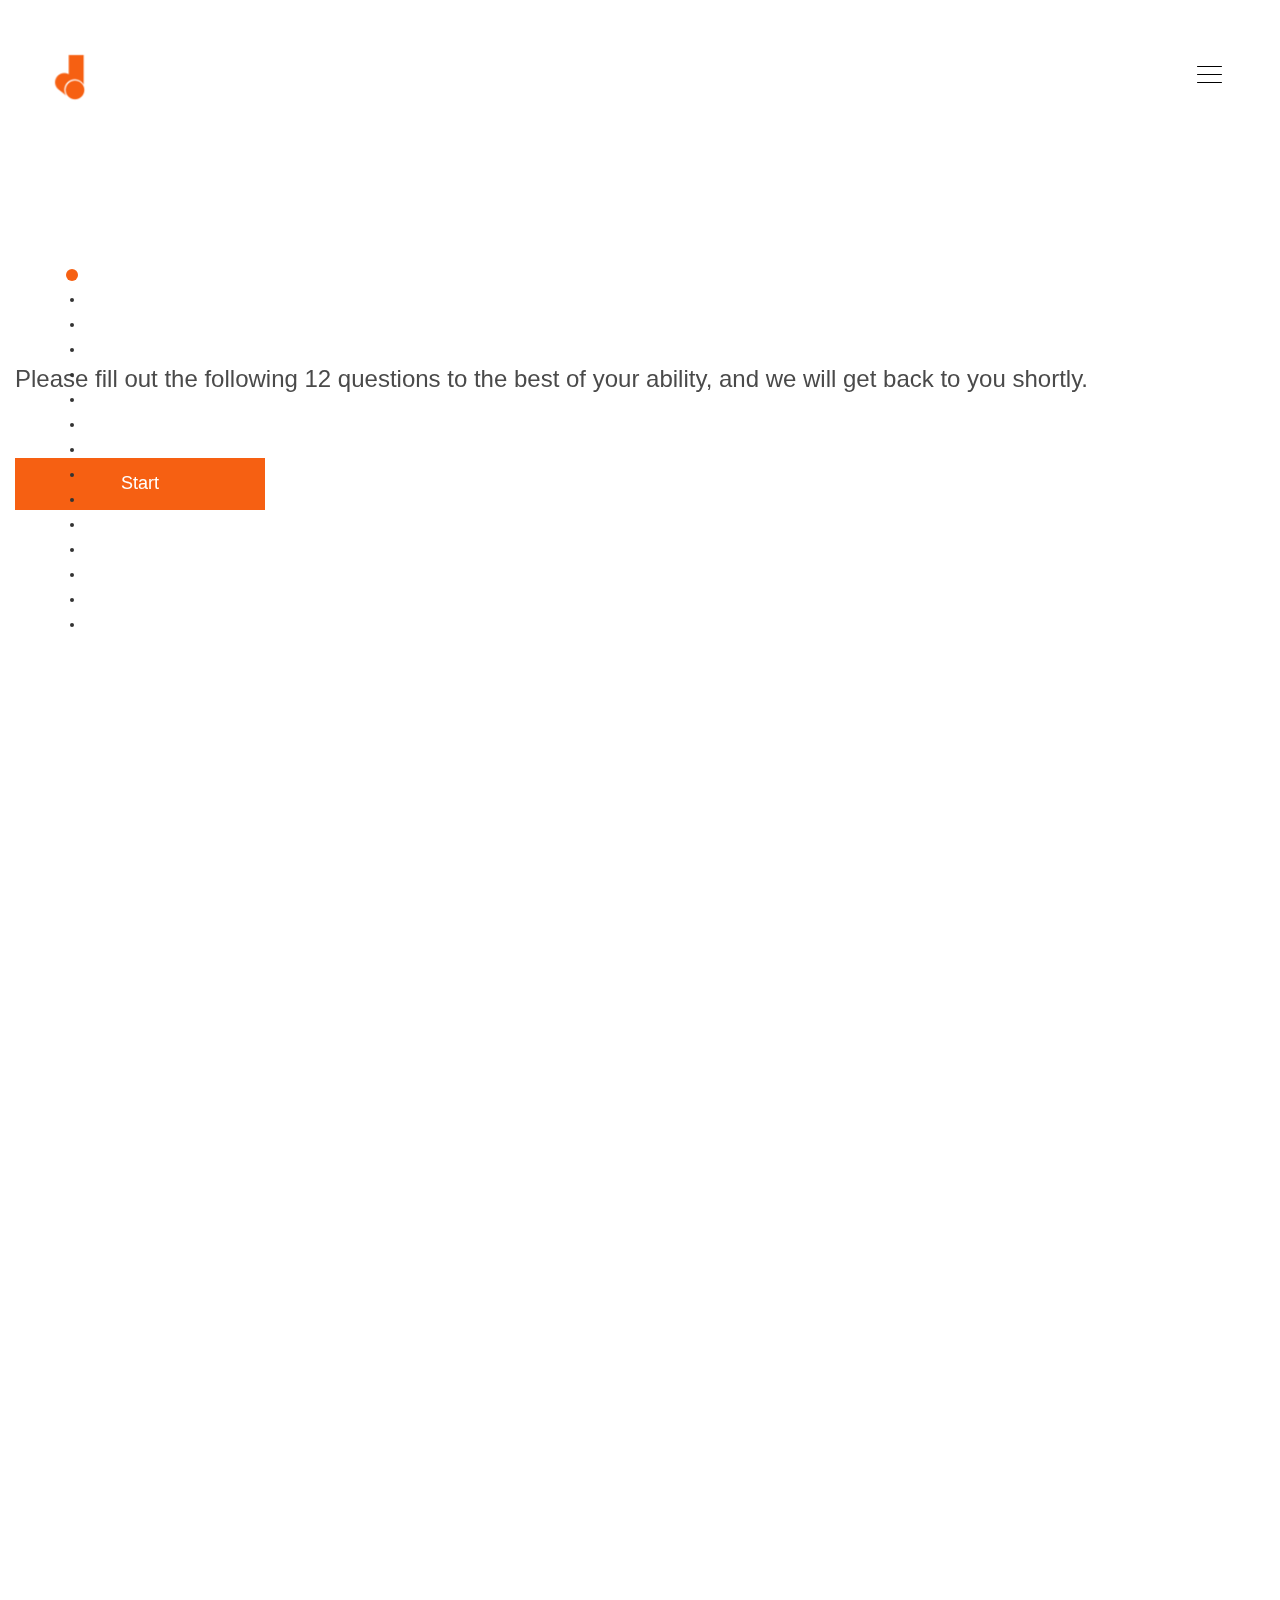
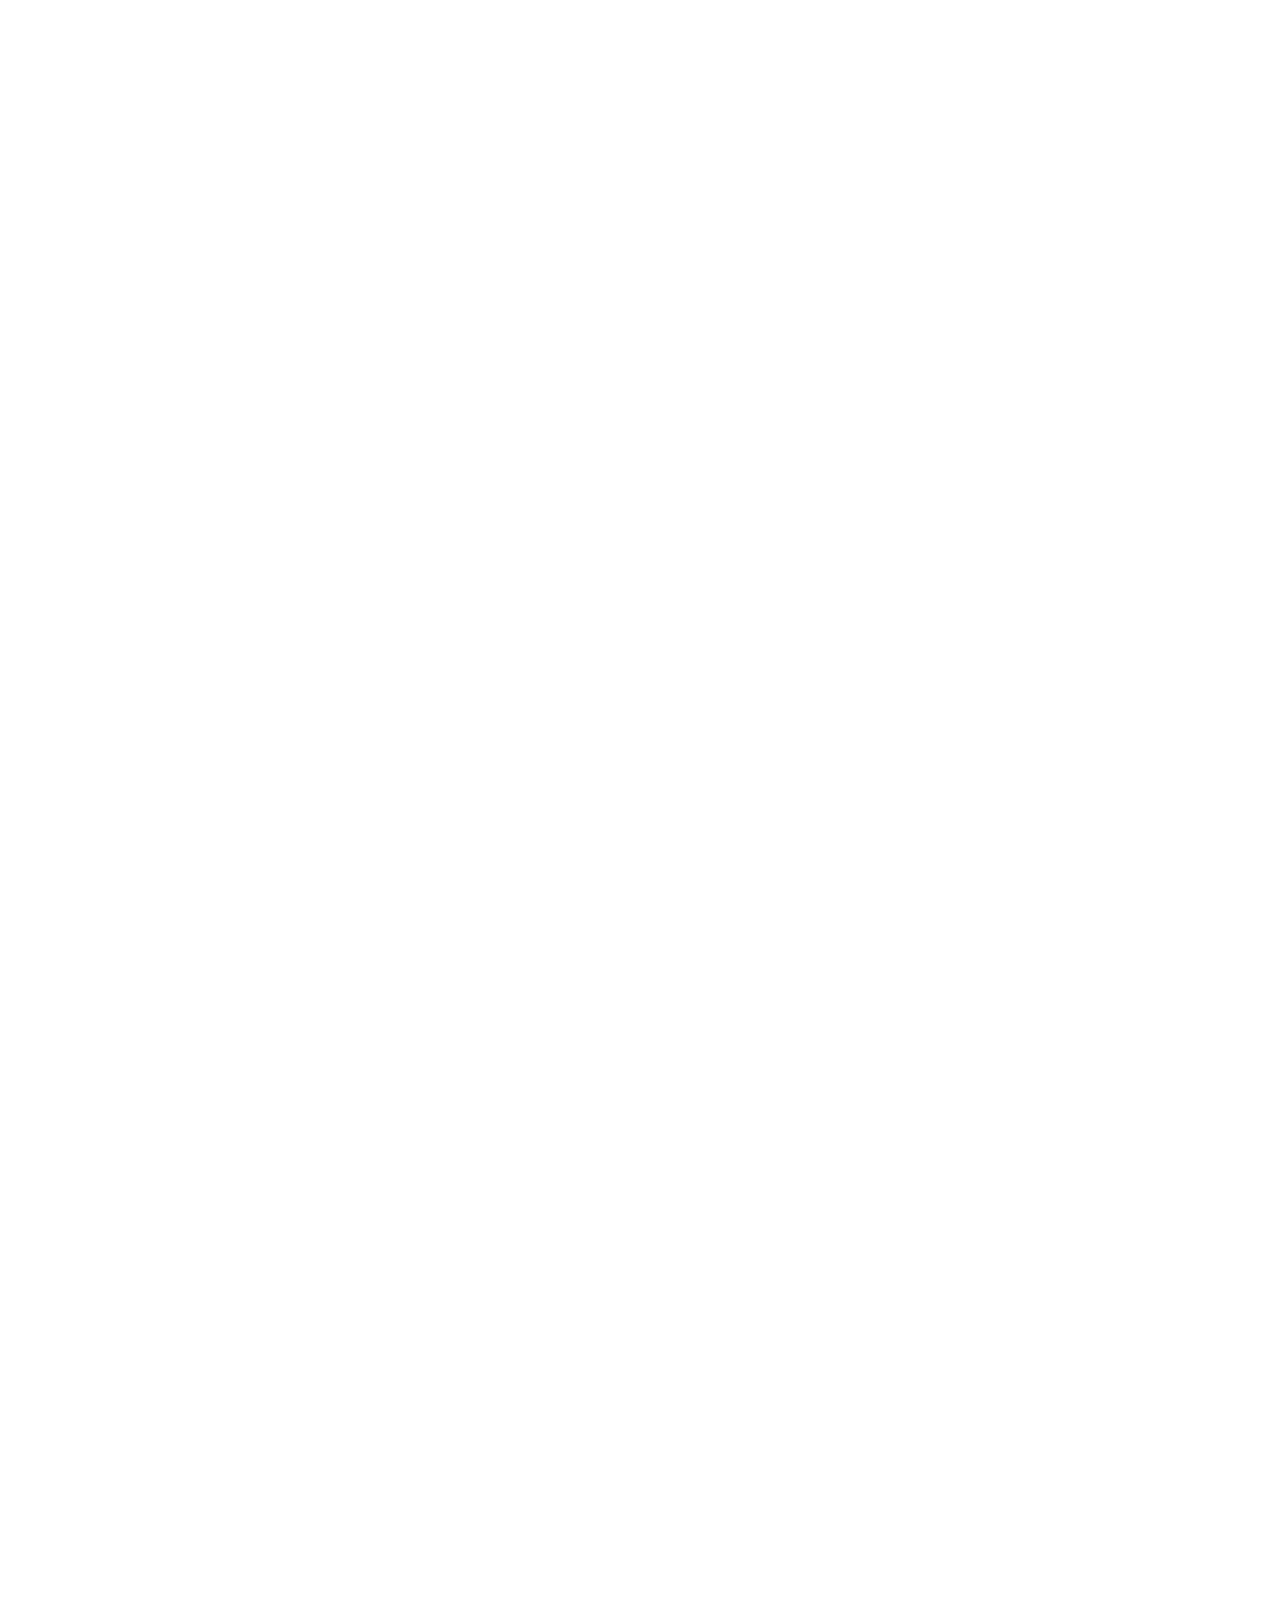
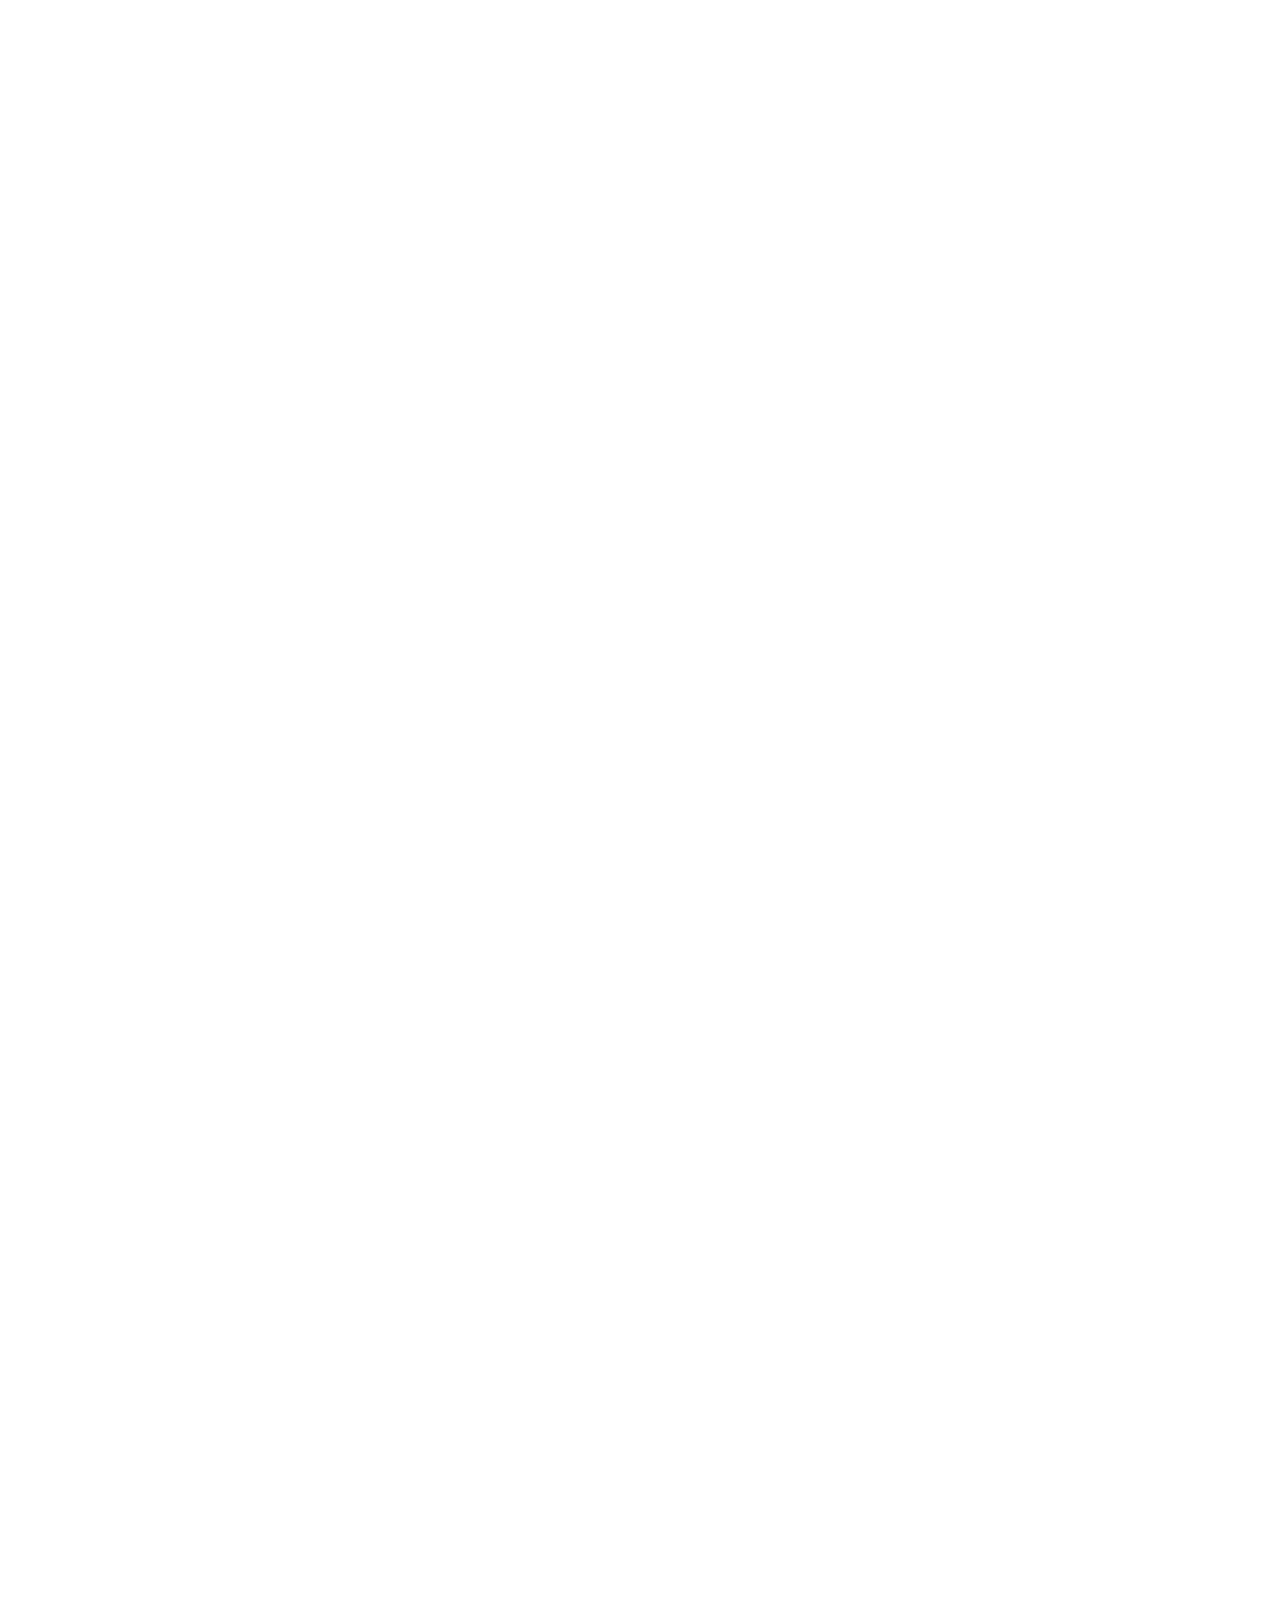
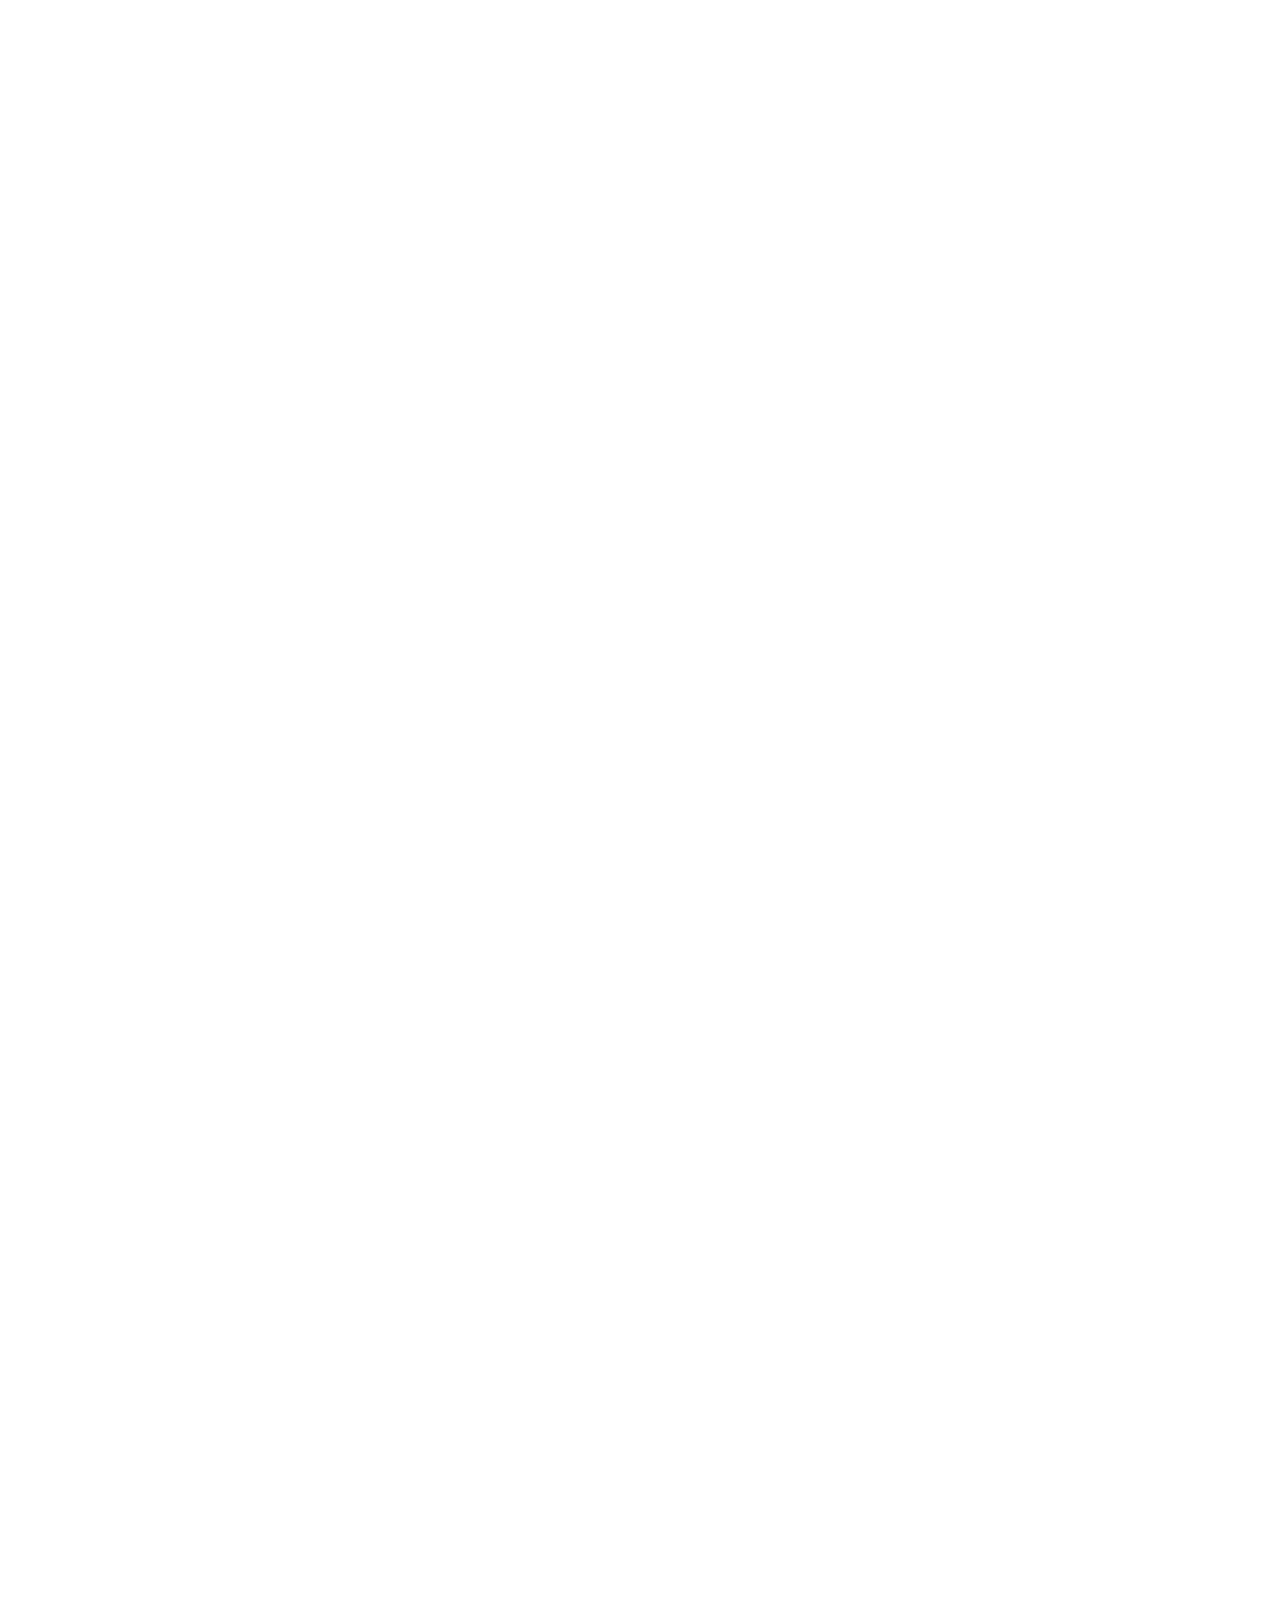
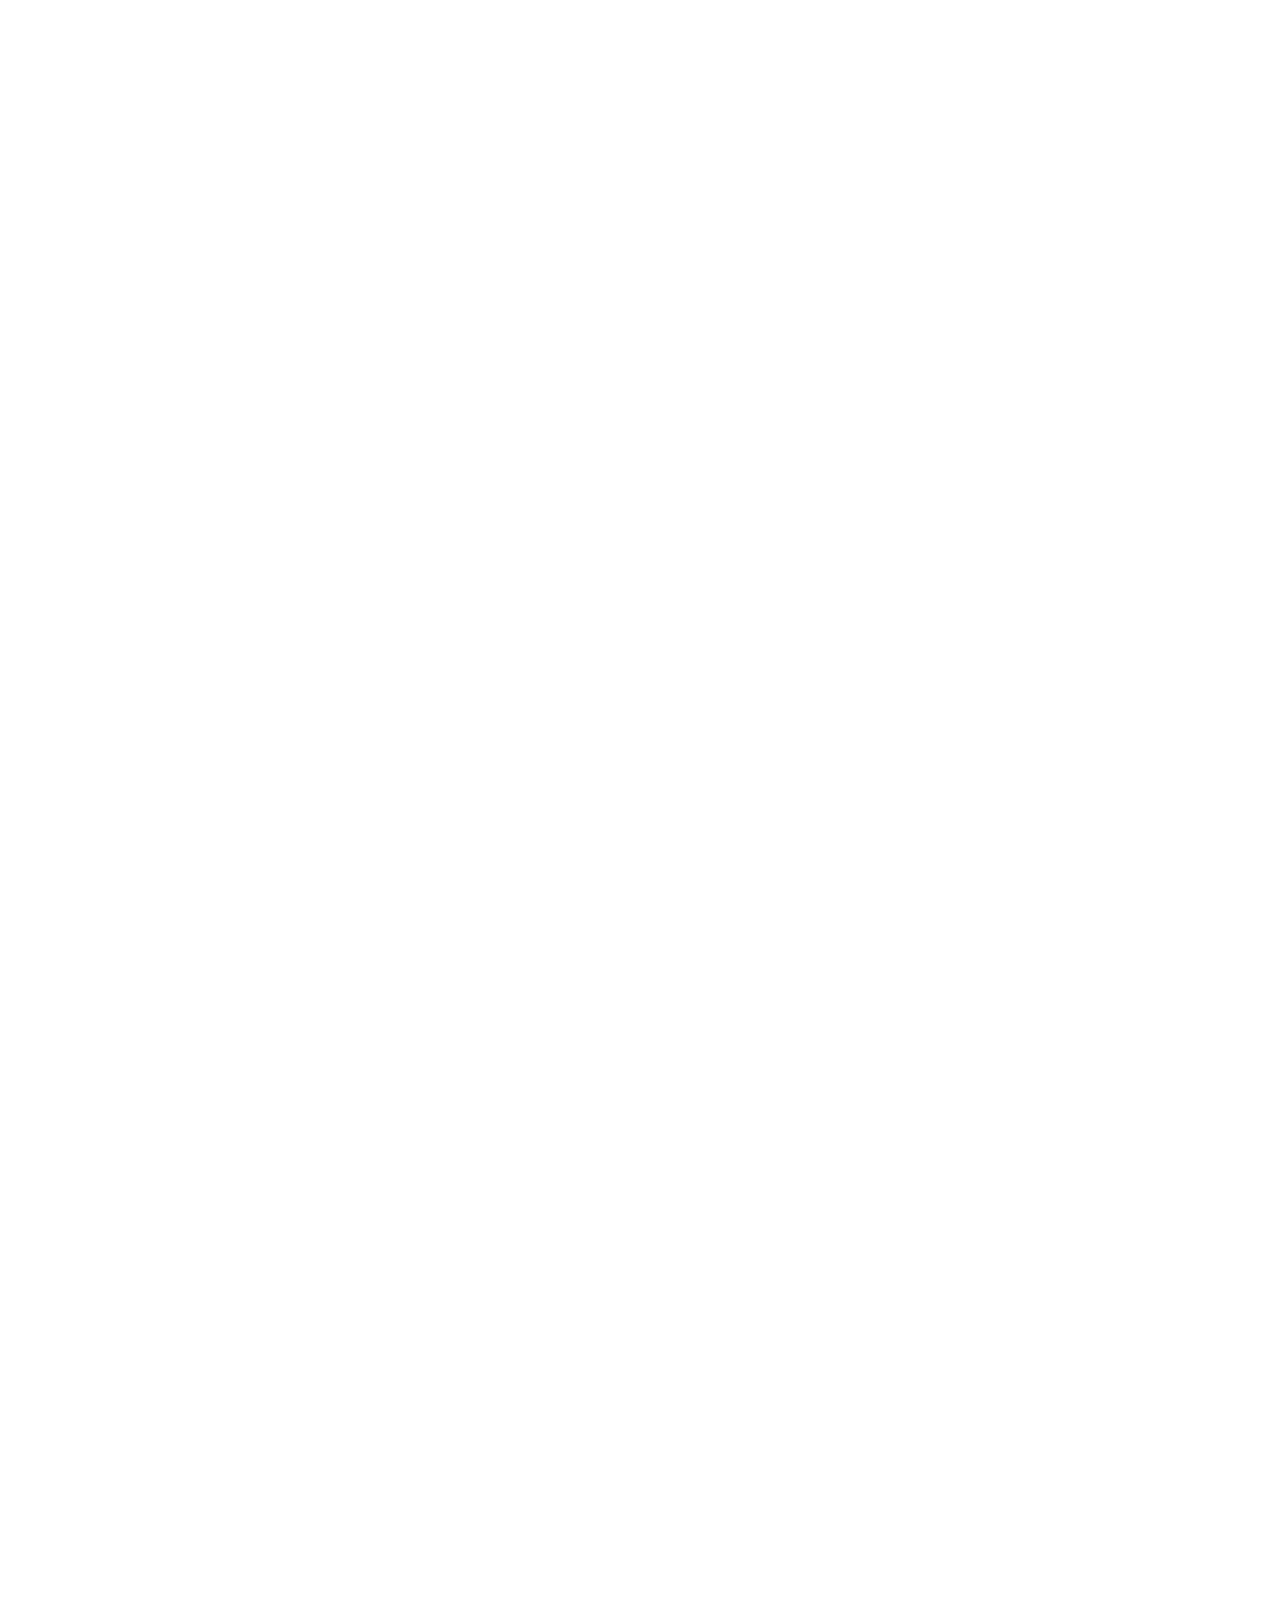
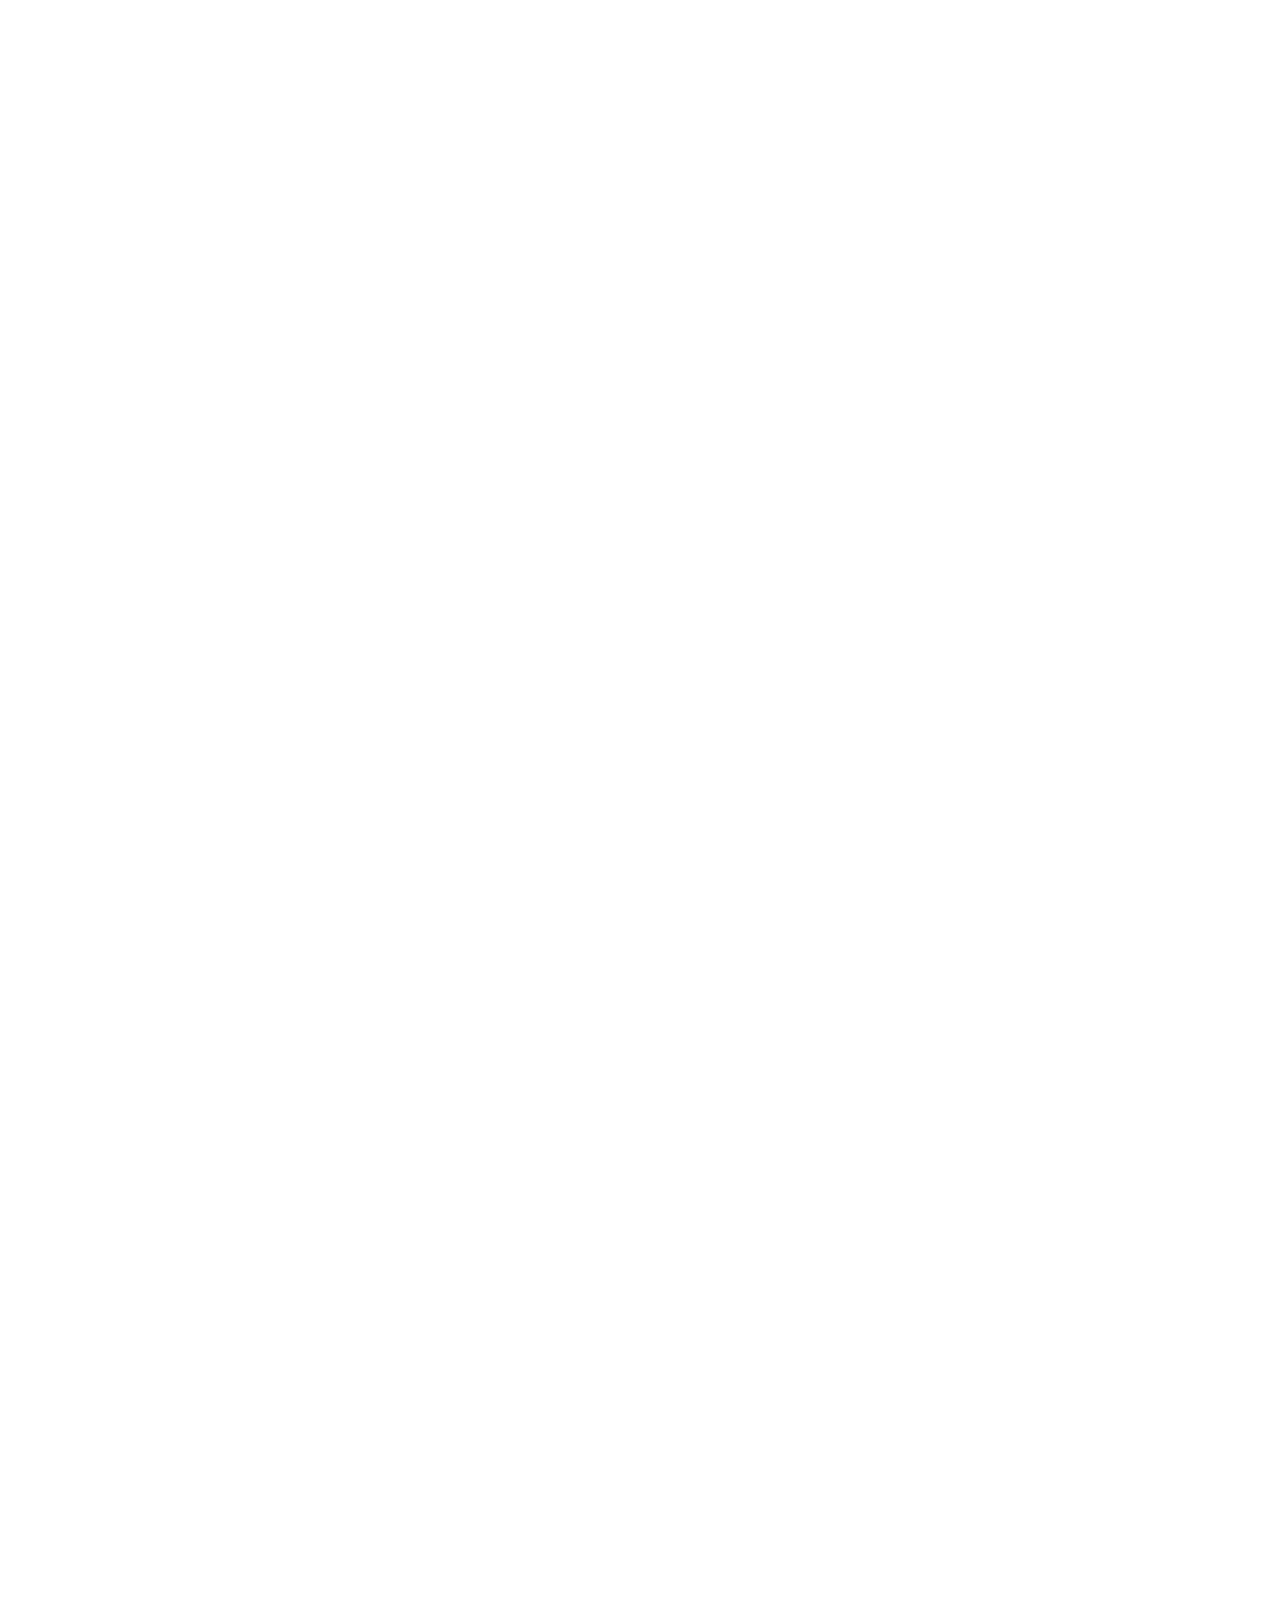
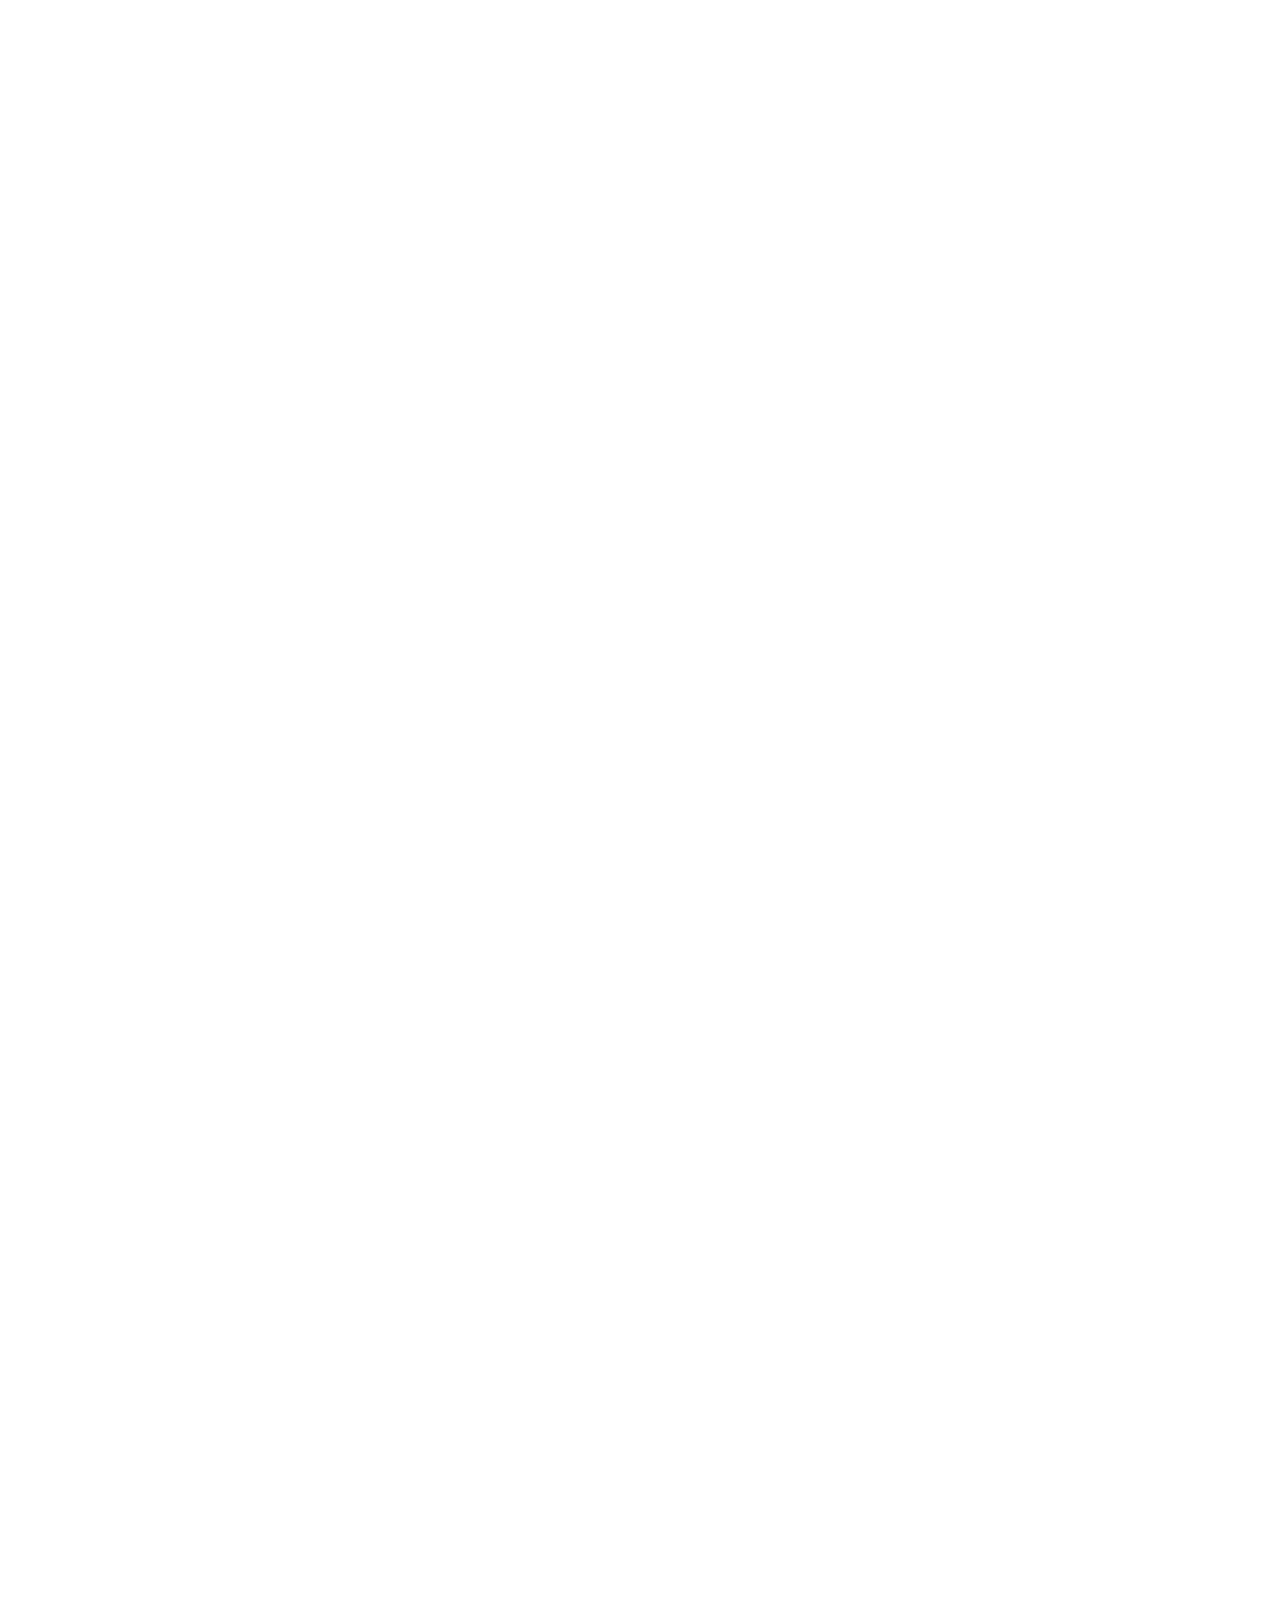
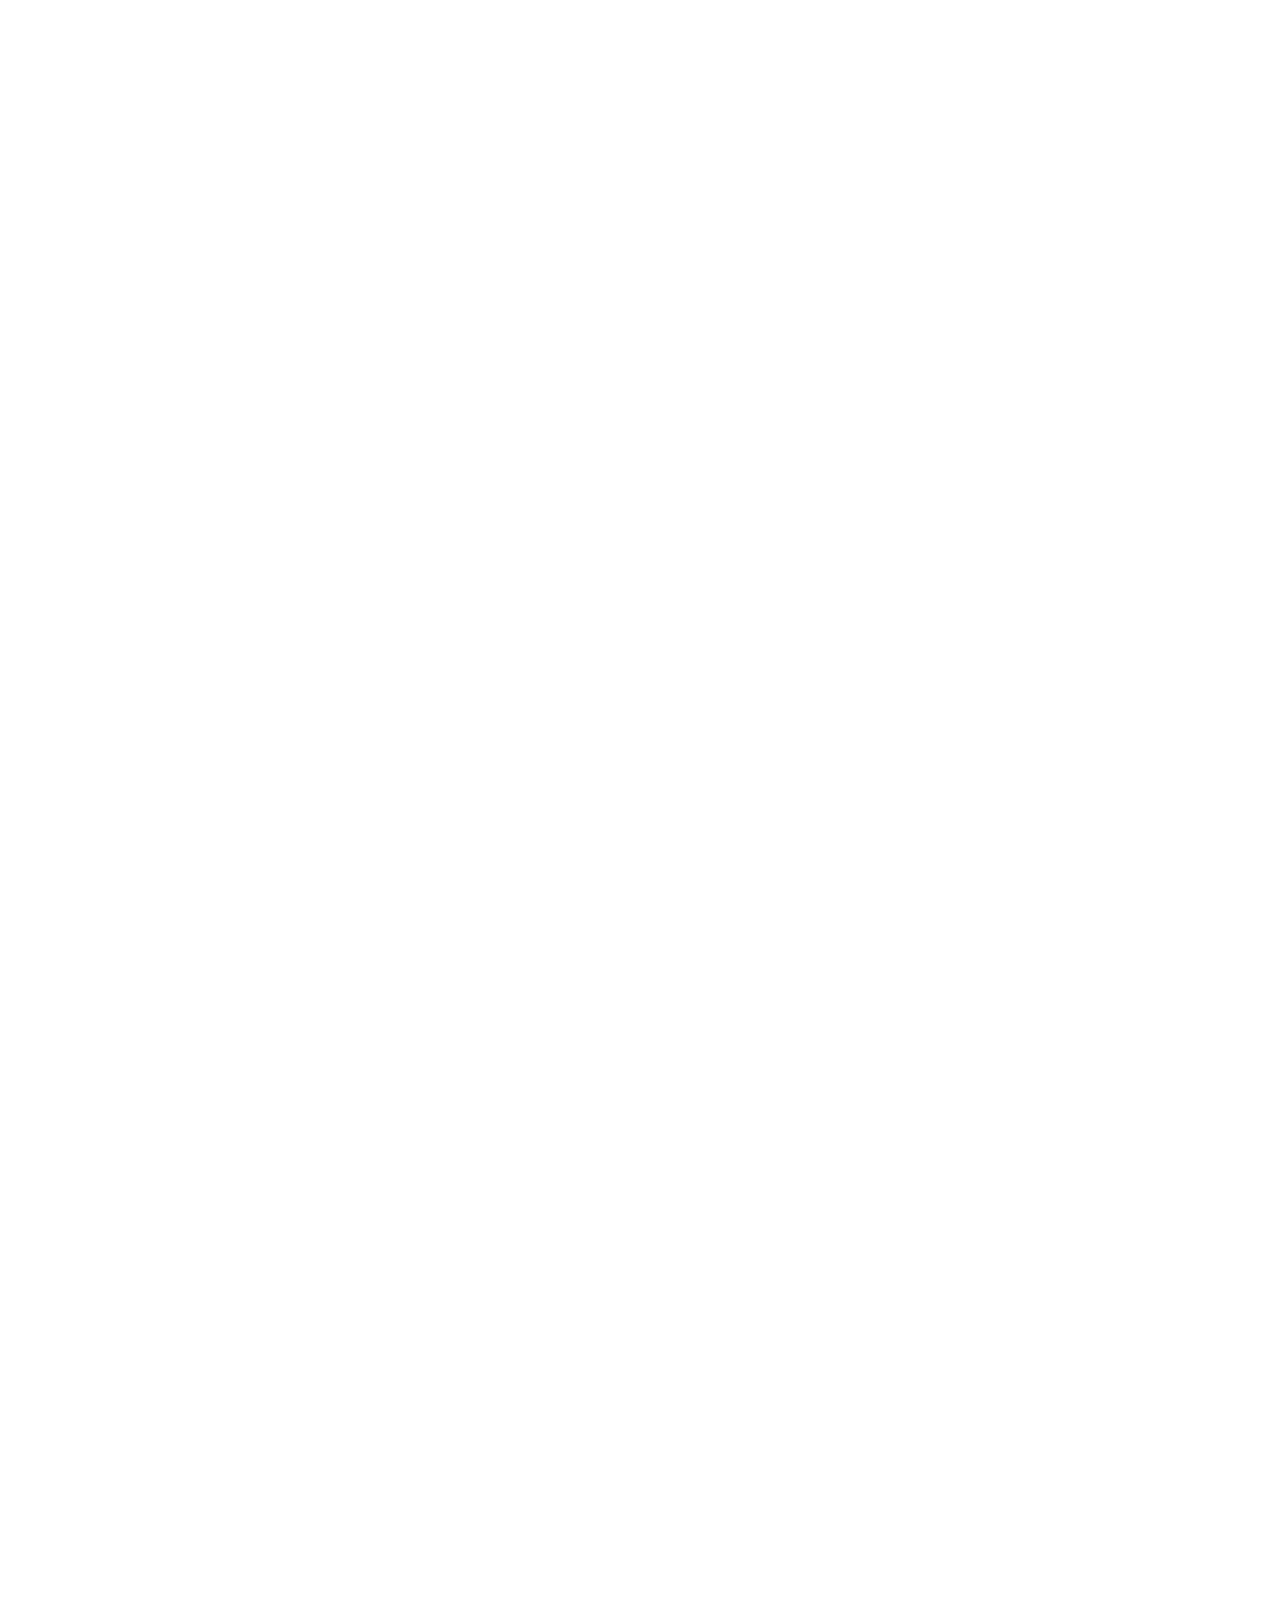
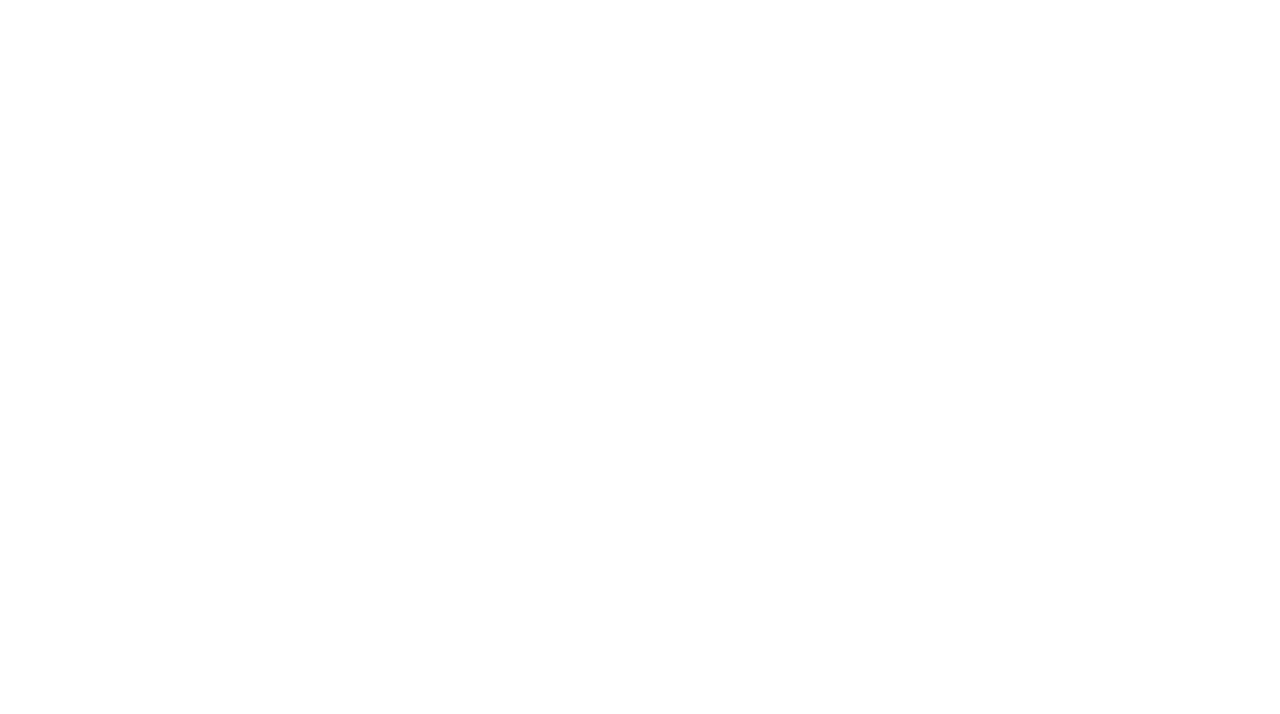
<file: inquiry-sections.html>
<!doctype html>
<html class="no-js" lang="">

<head>
	<meta charset="utf-8">
	<meta http-equiv="X-UA-Compatible" content="IE=edge,chrome=1">
	<title> Durite </title>
	<meta name="description" content="">
	<meta name="viewport" content="width=device-width, initial-scale=1">
	<link rel="apple-touch-icon" href="apple-touch-icon.png">

	<link rel="stylesheet" type="text/css" href="css/jquery.fullPage.css" />
	<link rel="stylesheet" type="text/css" href="css/bootstrap.css">
	<link rel="stylesheet" type="text/css" href="css/animate.css">	
	<link rel="stylesheet" type="text/css" href="css/hamburgers.min.css">	
	<link rel="stylesheet" type="text/css" href="css/bootstrap-theme.min.css">
	<link rel="stylesheet" type="text/css" href="css/main.css">

	<script src="js/vendor/modernizr-2.8.3-respond-1.4.2.min.js"></script>

<style>

form {
    line-height: 2em;
}
p {
    margin: 5px 0;
}
h2 {
    margin: 10px 0;
    font-size: 1.2em;
    font-weight: bold
}
#result {
    margin: 10px;
    background: #eee;
    padding: 10px;
    height: 40px;
    overflow: auto;
}


</style>

</head>

<body>

<!-- NAVIGATION -->
<div class="nav-container" style="padding:0;">
	<div class="logo" style="padding:0;">
		<a href="#"><img src="assets/logo.png" width="30" /></a>
	</div>   
</div>

<!-- HAMBURGER -->	
<button class="hamburger hamburger--squeeze" type="button">
	<span class="hamburger-box">
		<span class="hamburger-inner"></span>
	</span>
</button>
	
<!-- HAMBURGER NAV -->
<div class="hamburger-nav col-lg-4 col-md-4 col-sm-6 col-xs-12">

 	<div class="main-nav vertAlign">
		<h1 class="wow fadeInRight animated"> <a href="#"> Home </a> </h1>
		<ul class="wow fadeInRight animated"> <a href="#"> Products </a> </h1>		
			<li> <a href="#"> Countertops </a> </li>
			<li> <a href="#"> Vanity Tops </a> </li>
			<li> <a href="#"> Bathroom Tubs </a> </li>
			<li> <a href="#"> Shower Basins </a> </li>
			<li> <a href="#"> Furniture & Urns </a> </li>
		</ul>
		
		<ul class="wow fadeInRight animated"> <a href="#"> Process </a> </h1>		
			<li> <a href="#"> Manufacturing </a> </li>
			<li> <a href="#"> Fabrication </a> </li>
			<li> <a href="#"> Mass Production </a> </li>
		</ul>
			
		<h1 class="wow fadeInRight animated"> <a href="#"> Portfolio </a> </h1>
		<h1 class="wow fadeInRight animated cta"> <a href="#"> Get A Quote </a> </h1>
	</div>
</div>
<div class="col-lg-12 col-md-12 col-sm-12 col-xs-12 overlay"></div>


<div class="inquiry-wrapper container col-lg-12 col-md-12 col-sm-12 col-xs-12">
 	
	<form id="fullpage" action="" method="post">

		<div class="section col-lg-8 col-md-8 col-sm-8 col-xs-12 wow fadeIn" id="section0">
			<h1>
				Please fill out the following 12 questions  to the best of your ability, and 
				we will get back to you shortly.
			</h1>
			<div  class="cta btn" data-menuanchor="second-question"><a href="#section1">Start</a></div>

			
		</div>
 	
		<div class="form-field section col-lg-12 col-md-12 col-sm-12 col-xs-12 wow FadeIn" id="section1">
			<div>
				<label for="materials-considered?">1. What material are you considering? </label><br>
				<h3> Select all that apply </h3>
				<div class="col-lg-3 col-md-6 col-sm-6 col-xs-12" style="padding-left:0; padding-top: 25px;">
					<input type="radio" name="material-natural" value="material-natural"> <h4> Natural </h4> <br>
					<input type="radio" name="material-manmade" value="material-manmade"> <h4> Manmade </h4><br>
					<input type="radio" name="material-made-to-order" value="material-made-to-order" > <h4> Made to Order </h4><br>
				</div>
			</div>
		</div>
  
		<div class="form-field section col-lg-12 col-md-12 col-sm-12 col-xs-12 wow FadeIn" id="section2">
			<div>
				<label for="desired-material?">2. Tell us about your desired material: </label><br>
				<div class="col-lg-3 col-md-3 col-sm-6 col-xs-12" style="padding-left:0; padding-top: 25px;">
					<input type="radio" name="terrazzo" value="Countertop"> <h4> Terrazzo </h4> <br>
					<input type="radio" name="quartz" value="Vanity Top"> <h4> Quartz </h4><br>
					<input type="radio" name="bathroom-fixtures" value="Bathroom Fixtures" > <h4> Concrete </h4><br>
				</div>			
				
				<div class="col-lg-6 col-md-6 col-sm-6 col-xs-12" style="padding-left:0; padding-top: 25px;">
					<input type="radio" name="durite-provides" value="durite-provides"> <h4> Durite to Provide </h4> <br>
					<input type="radio" name="customer-provides" value="customer-provides"> <h4> I Will Provide </h4><br>
					<input type="radio" name="sample-prior-to-cost" value="sample-prior-to-cost" > <h4> Please send a sample prior to cost </h4><br>
				</div>		
			</div>
		</div>
			
		<div class="form-field section col-lg-12 col-md-12 col-sm-12 col-xs-12 wow FadeIn" id="section3">
			<div>
				<label for="budget-for-creating-materials">3. What is your budget if you want us to create your desired material?</label><br>
				<select name="budget">
					<option value="option-1">0 - $1,000</option>
					<option value="option-2">$1,000 - $2,000</option>
					<option value="option-3">3,000 - $4,000</option>
					<option value="option-4">$5,000 - $6,000</option>
				</select>
			</div>
		</div>
	
		<div class="form-field section col-lg-12 col-md-12 col-sm-12 col-xs-12 wow FadeIn" id="section4">
			<div>
				<label for="size-variations">4. Design Selection</label><br>
				<h3> Limit your upload to one design at a time </h3>
				<br>
				<div class="col-lg-3 col-md-3 upload-wrapper" style="margin: 2% 2% 0 0;">
					<input type="file" name="design-selection" accept="image/*">
					<input type="submit">
				</div>
				
				<div class="col-lg-3 col-md-3 upload-wrapper">			
					<h2 for="plan-view">Upload Plan View</h2>
					<input type="file" name="plan-view" accept="image/*">
					<input type="submit">
				</div>

				<div class="col-lg-3 col-md-3 upload-wrapper">
					<h2 for="selection-view">Upload Selection</h2>
					<input type="file" name="selection-view" accept="image/*">
					<input type="submit">
				</div>
				
			</div>
		</div>
	
		<div class="form-field section col-lg-12 col-md-12 col-sm-12 col-xs-12 wow FadeIn" id="section5">
			<div>
				<label for="prototype">5. How many pieces are required from this design?</label><br>
				<select name="how-many-required-pieces">
					<option value="option-1">1</option>
					<option value="option-2">2</option>
					<option value="option-3">3</option>
					<option value="option-4">4</option>
					<option value="option-5">5</option>
					<option value="option-6">6</option>
					<option value="option-7">7</option>
					<option value="option-8">8</option>
					<option value="option-9">9</option>
					<option value="option-10">10+</option>					
				</select>  
			</div>
		</div>
		
		<div class="form-field section col-lg-12 col-md-12 col-sm-12 col-xs-12 wow FadeIn" id="section6">
			<div>
				<label for="project-timeline">6. What is your leadtime from fabrication to on-site delivery?</label><br>
				<input name="timeline" id="timeline" type="date" value="2011-01-13"/>
				<input name="timeline" id="timeline" type="date" value="2011-01-13"/>
			</div>
		</div>
		
		<div class="form-field section col-lg-12 col-md-12 col-sm-12 col-xs-12 wow FadeIn" id="section7">
			<div>
				<label for="shipping">7. Do you require all to be shipped at once, or separate, as products are fabricated?</label><br>
				<input type="radio" name="all-at-once" value="yes"> <h4> All at once </h4><br>
				<input type="radio" name="as-production-advances" value="no"> <h4> As production advances</h4><br>  
			</div>
		</div>
	
		<div class="form-field section col-lg-12 col-md-12 col-sm-12 col-xs-12 wow FadeIn" id="section8">
			<div>
				<label for="shipping-preference">8. How do you want shipping?</label><br>
				<h4> Crating must be included. </h4>
				<input type="text" name="shipping" value="Type Here" class="col-lg-6 col-md-6 col-sm-10 col-xs-12" style="margin-top: 20px;">

			</div>
		</div>
  
		<div class="form-field section col-lg-12 col-md-12 col-sm-12 col-xs-12 wow FadeIn" id="section9">
			<div>
				<label for="insurance">9. Are you taking insurance on this production & shipment? </label><br>
				<input type="radio" name="insurance-yes" value="yes"><h4>Yes</h4> <br>
				<input type="radio" name="insurance-no" value="no"> <h4>No</h4><br>  
			</div>
		</div>
		
		<div class="form-field section col-lg-12 col-md-12 col-sm-12 col-xs-12 wow FadeIn" id="section10">
			<div>
				<label for="prototype">10. Do you require a prototype prior to mass production?</label><br>
				<input type="radio" name="prototype-yes" value="yes"> <h4>Yes</h4> <br>
				<input type="radio" name="prototype-no" value="no"> <h4>No </h4><br>    
			</div>
		</div>	
		
		<div class="form-field section col-lg-12 col-md-12 col-sm-12 col-xs-12 wow FadeIn" id="section11">
			<div>
				<label for="crating">11. Tell us how you want to crate your product. 
				How many pieces per crate?
				How much weight per crate? size of crate (if available)?
				If forklifted, should it be a front-load, or lifted from the middle?  </label>
				<br>
				<textarea type="text" name="crating" value="Type Here" class="col-lg-10 col-md-10 col-sm-10 col-xs-12"></textarea>

			</div>
		</div>

		<div class="form-field section col-lg-12 col-md-12 col-sm-12 col-xs-12 wow FadeIn" id="section12">
			<div>
				<label for="shipping">12. How would you like it shipped? Do you have a 
				freight carrier, or would you like us to provide one?</label><br>
				<input type="radio" name="customer-has-freight carrier" value="customer-has-freight carrier"> <h4>I have a freight carrier </h4><br>
				<input type="radio" name="customer-needs-freight carrier" value="customer-needs-freight carrier"> <h4>I need a freight carrier </h4><br>    
			</div>
		</div>
		
		<div class="form-field section col-lg-12 col-md-12 col-sm-12 col-xs-12 wow FadeIn" id="section13">
			<div>
				<label for="shipping">13. Where will this product be shipped to?</label><br>
				<input type="text" name="shipping-addredd" value="Type your Address" class="col-lg-6 col-md-6 col-sm-10 col-xs-12">
			</div>
		</div> 
		
		<div class="form-field section col-lg-12 col-md-12 col-sm-12 col-xs-12 wow FadeIn" id="section14">
			<div>
				<label for="payment">14.How will you pay for this project?</label><br>
				<input type="radio" name="payment-deposit" value="payment-deposit"> <h4>Deposit </h4><br>
				<input type="radio" name="payment-payment-progress" value="payment-payment-progress"><h4>Payment Progress </h4><br>  
				<input type="radio" name="payment-fob" value="payment-fob"> <h4>FOB </h4><br>
				<input type="radio" name="payment-fob" value="payment-other"> <h4>Other </h4> <br>
				<h4> If other, please detail below </h4>
				<input type="text" name="other-payment" value="Other payment type">
			</div>
			<div class="col-lg-6 col-md-6 col-sm-8 col-xs-12" style="padding:0;">
				<p><input class="cta submit col-lg-4 col-md-4 col-sm-6 col-xs-12" type="submit" style="padding:0;" /></p>
				<div class="col-lg-12 col-md-12 col-sm-12 col-xs-12" style="padding:0;">
					<h2 style="margin-right: 20px; float: left;">JSON</h2><pre id="result"></pre>
				</div>
			</div>
		</div> 


				
	</form>
	

 
</div>   



	<script src="https://ajax.googleapis.com/ajax/libs/jquery/1.11.2/jquery.min.js"></script>
	<script>window.jQuery || document.write('<script src="js/vendor/jquery-1.11.2.min.js"><\/script>')</script>
	<script type="text/javascript" src="js/vendor/bootstrap.min.js"></script>
	<script type="text/javascript" src="js/jquery.fullPage.min.js"></script>
	<script type="text/javascript" src="js/inquiry.js"></script>	

	<script>
	
		$(document).ready(function() {
			$('#fullpage').fullpage({
				//Navigation
				menu: '#menu',
            	anchors: ['first-question', 'second-question', 'third-question', 'fourth-question', 'fifth-question'],
				navigation: true,
				navigationPosition: 'left',


			});
		});
			
	</script>	

</body>
</html>
</file>
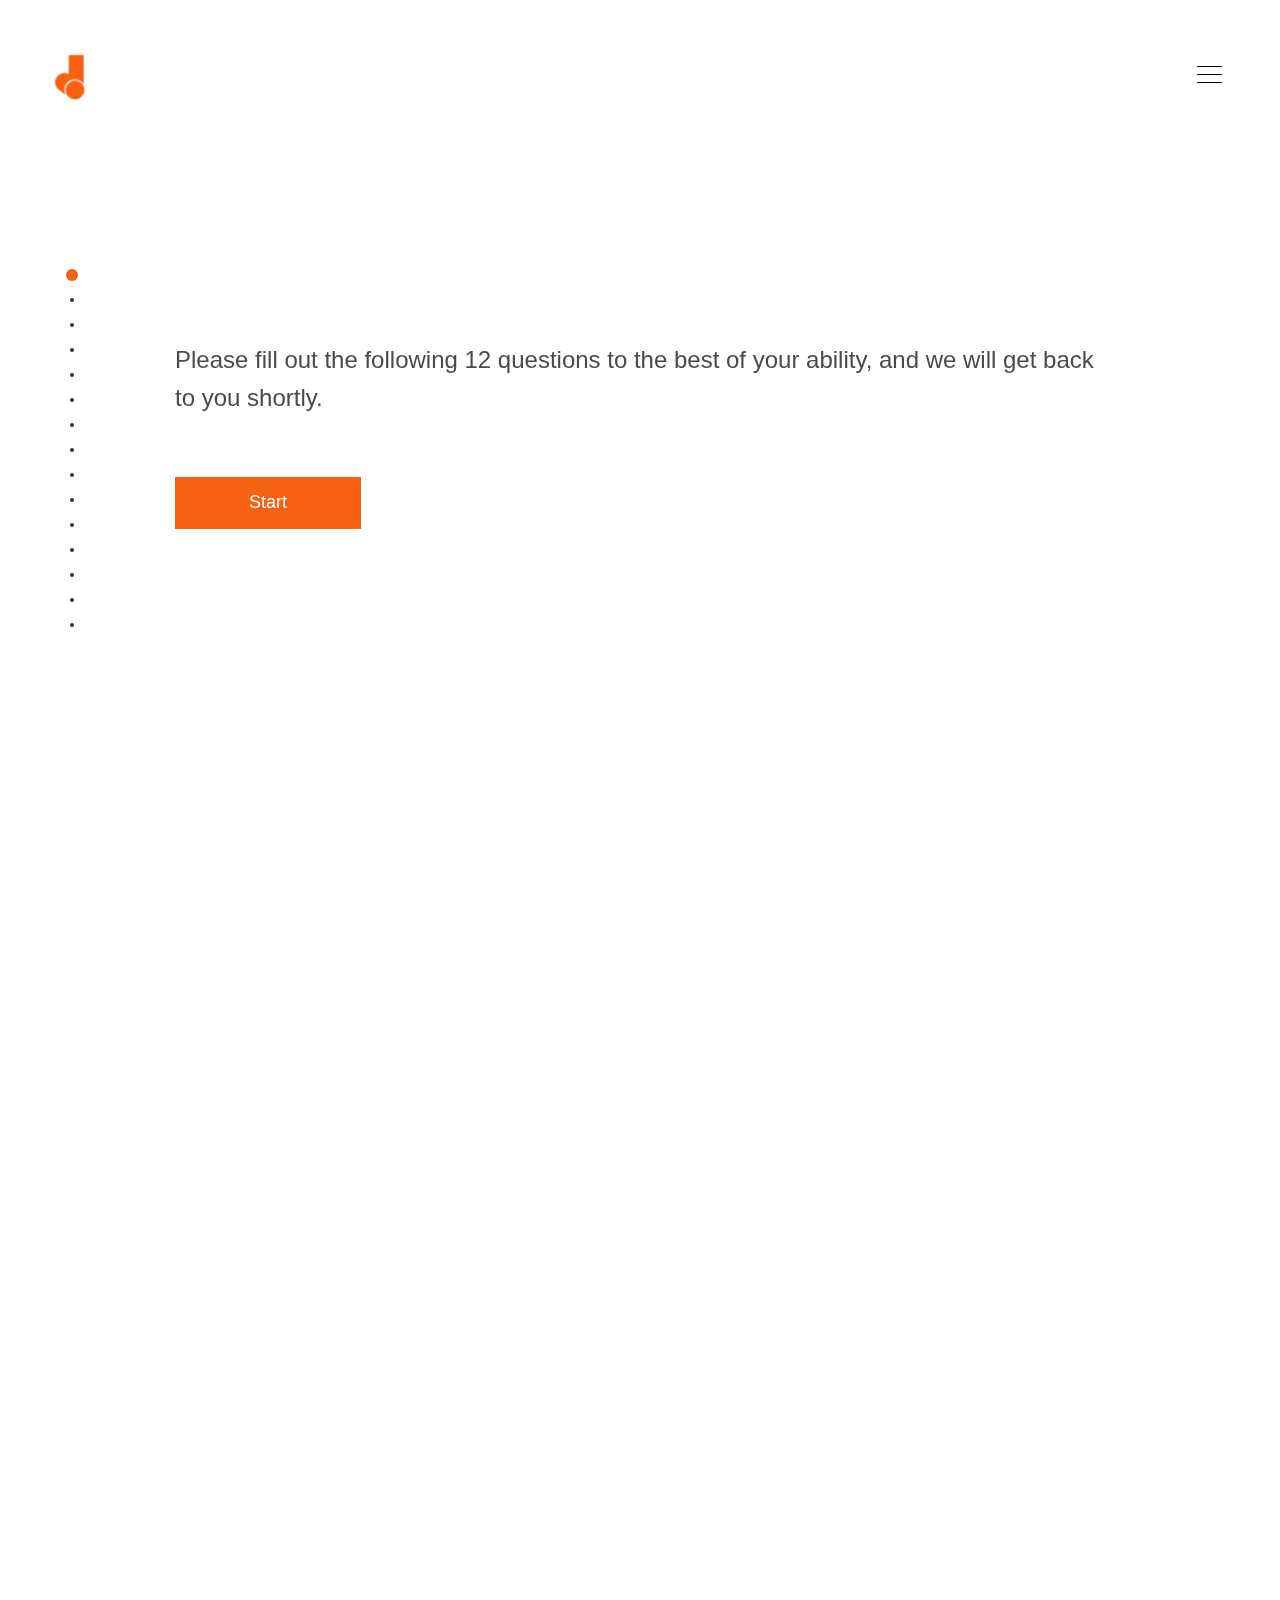
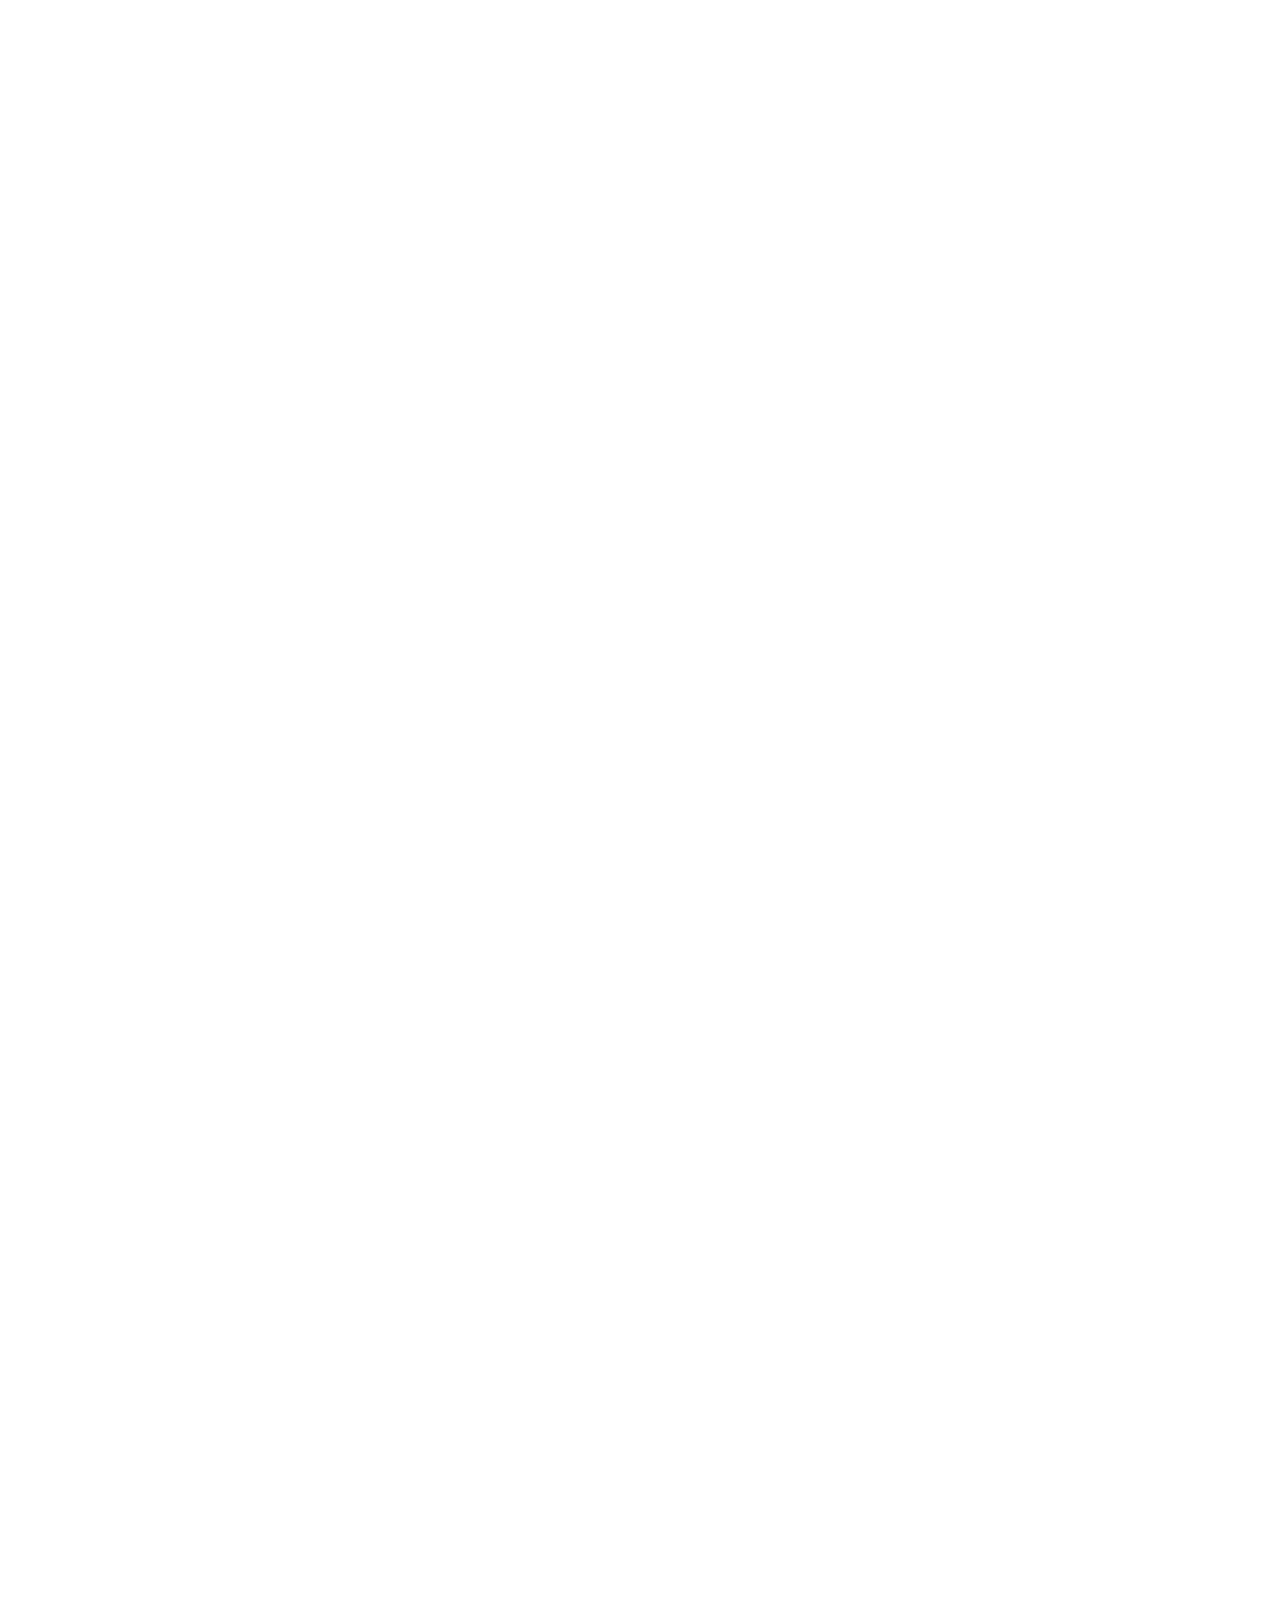
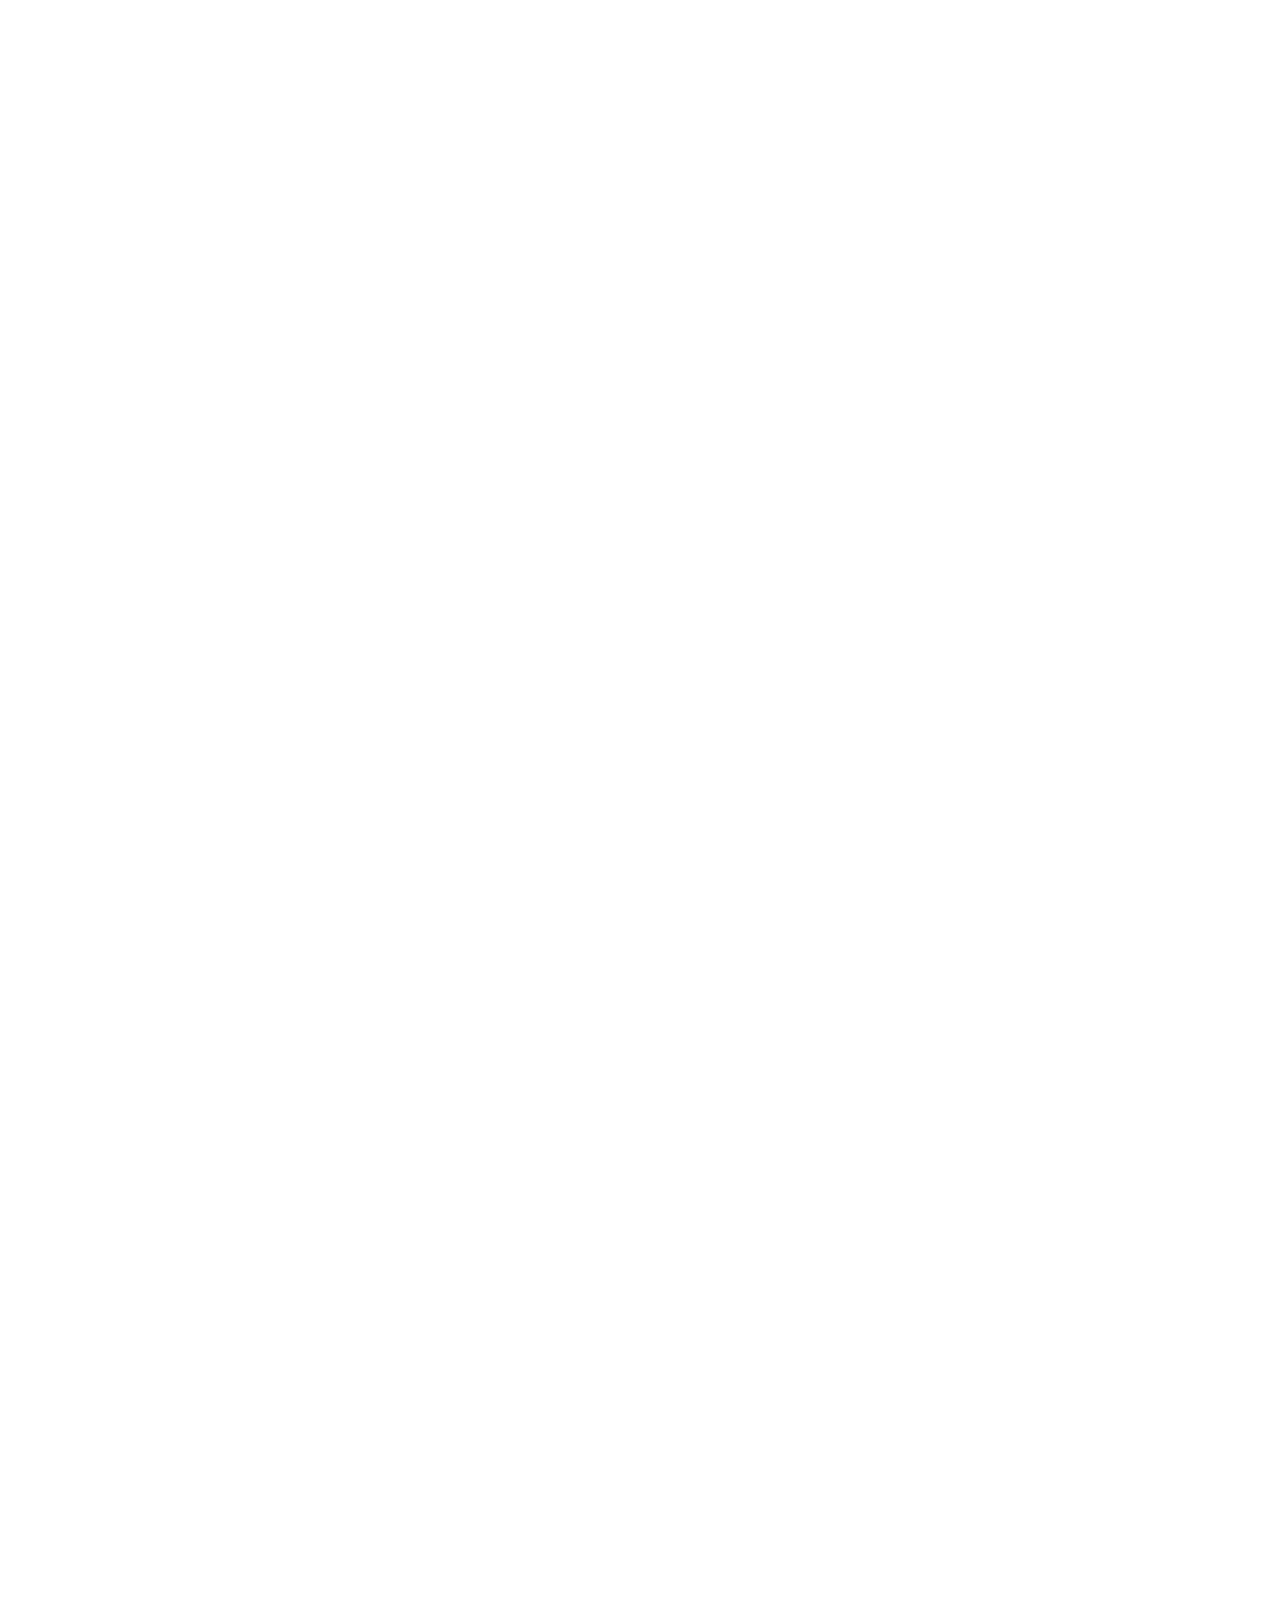
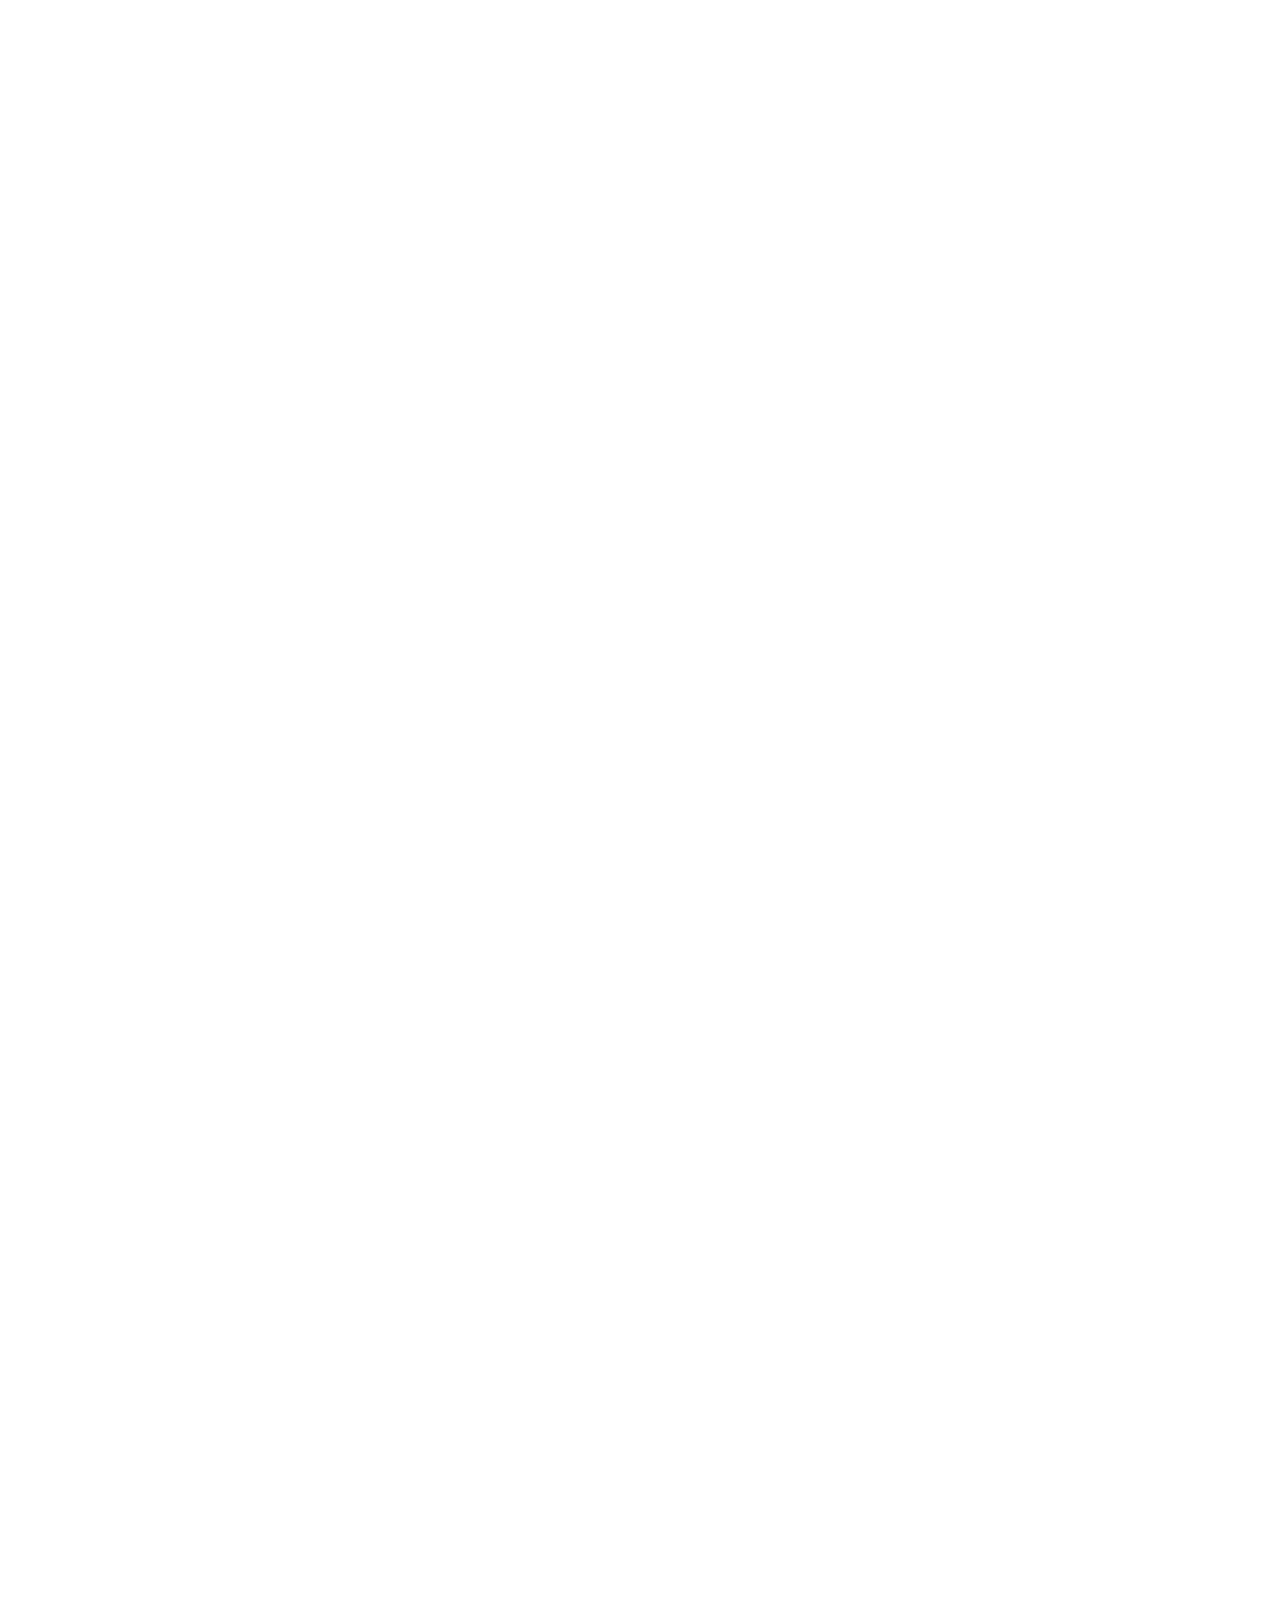
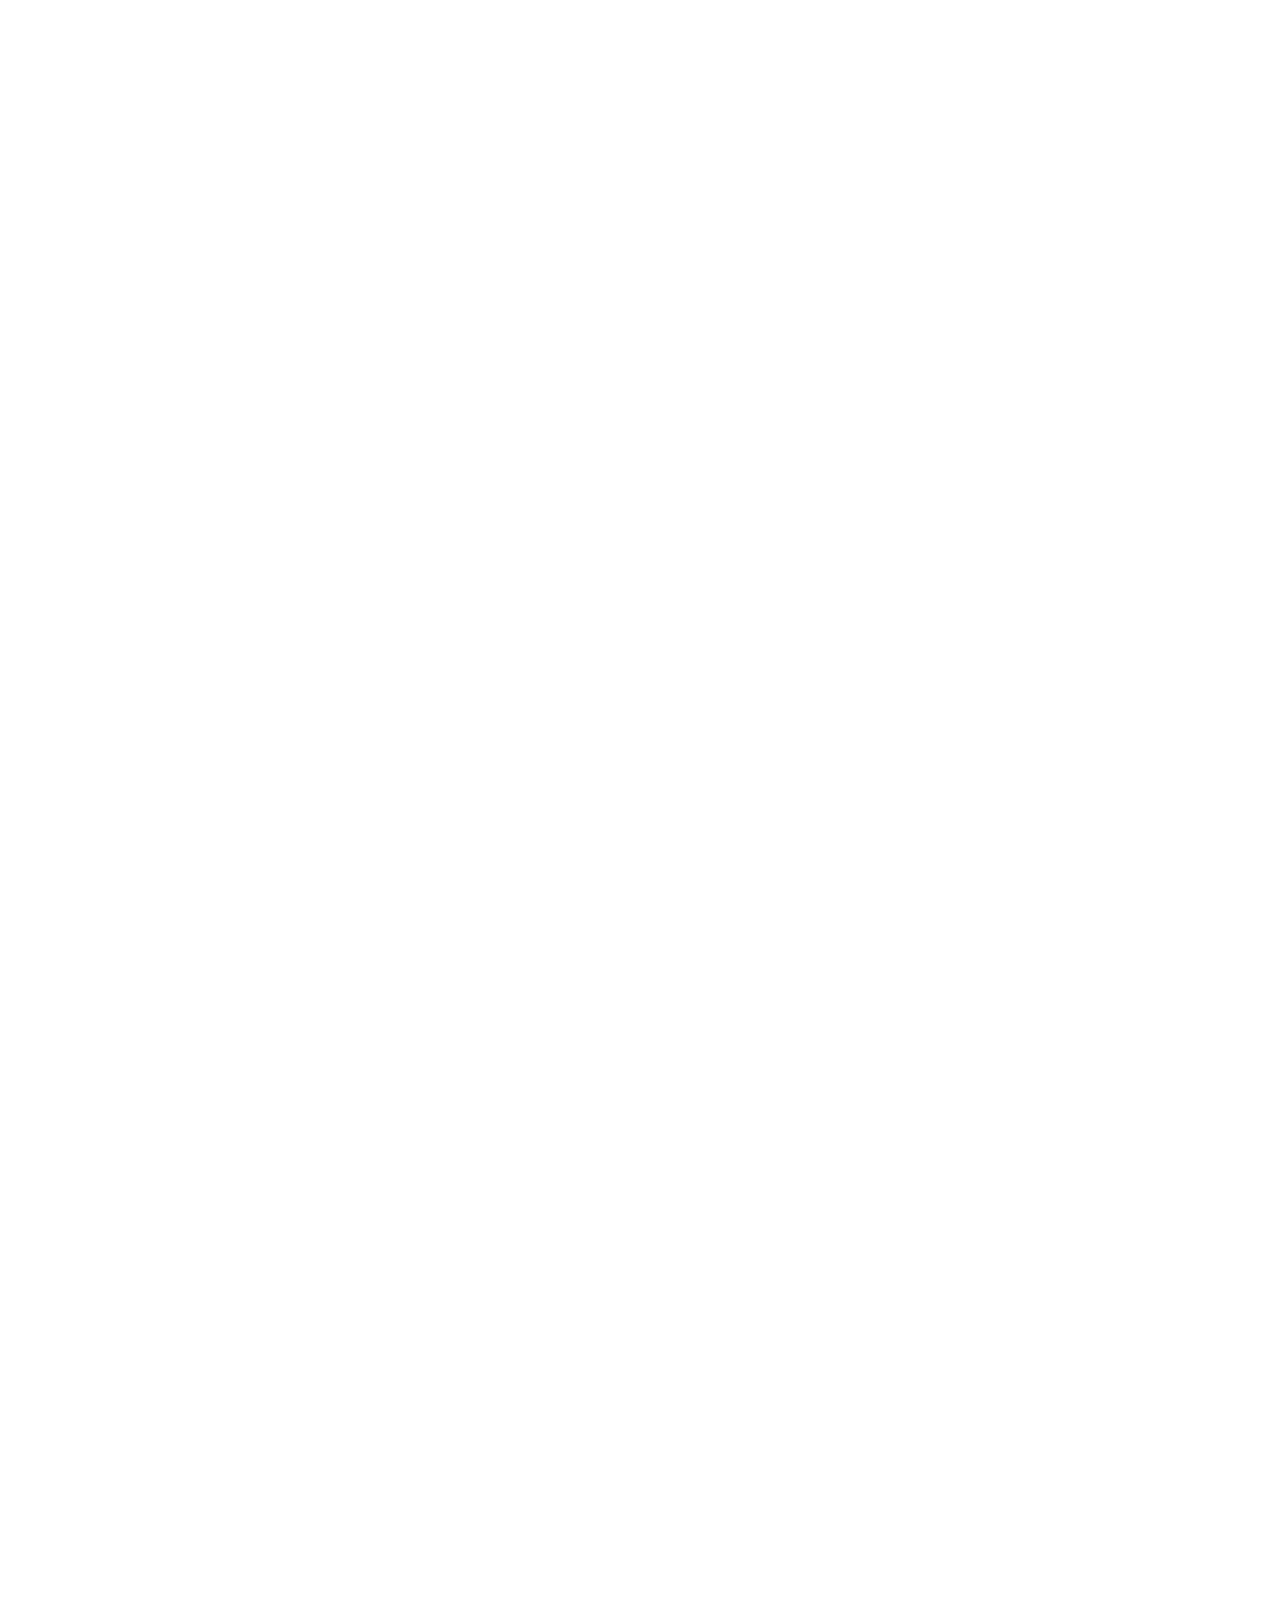
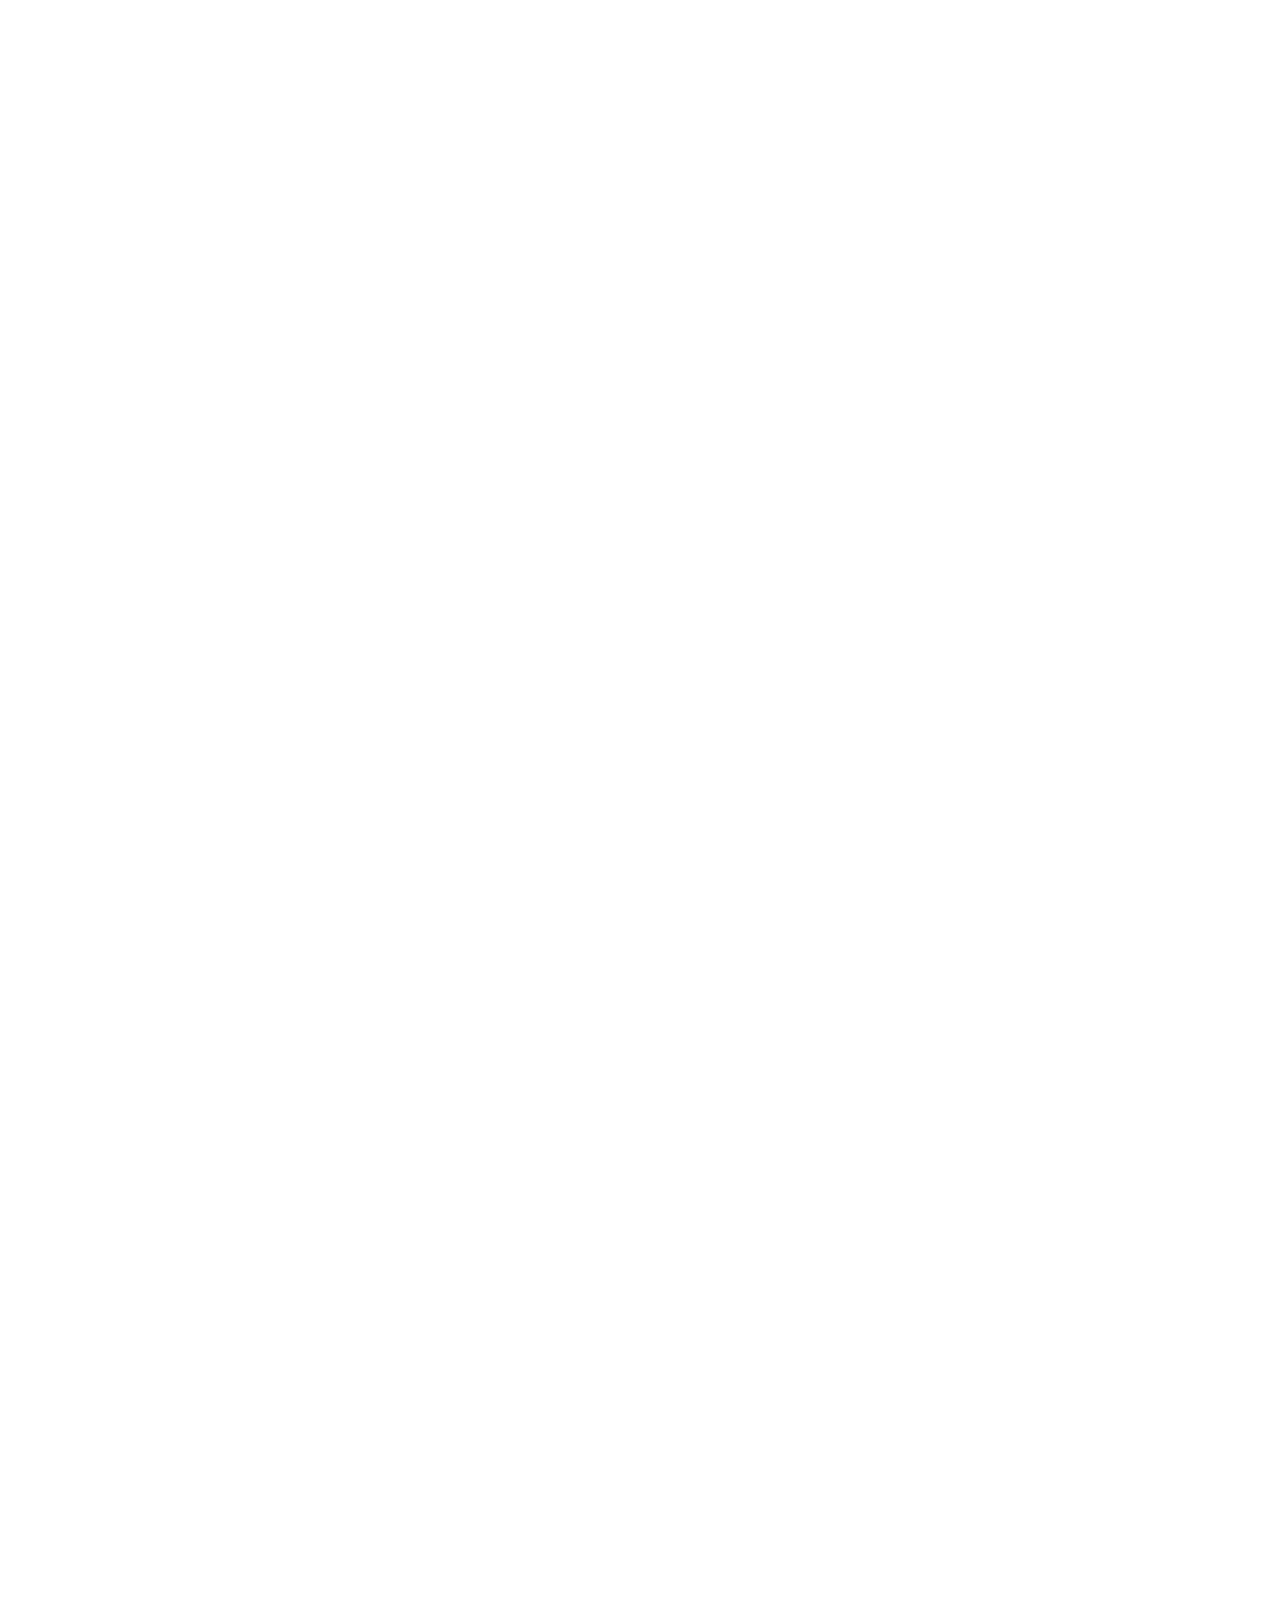
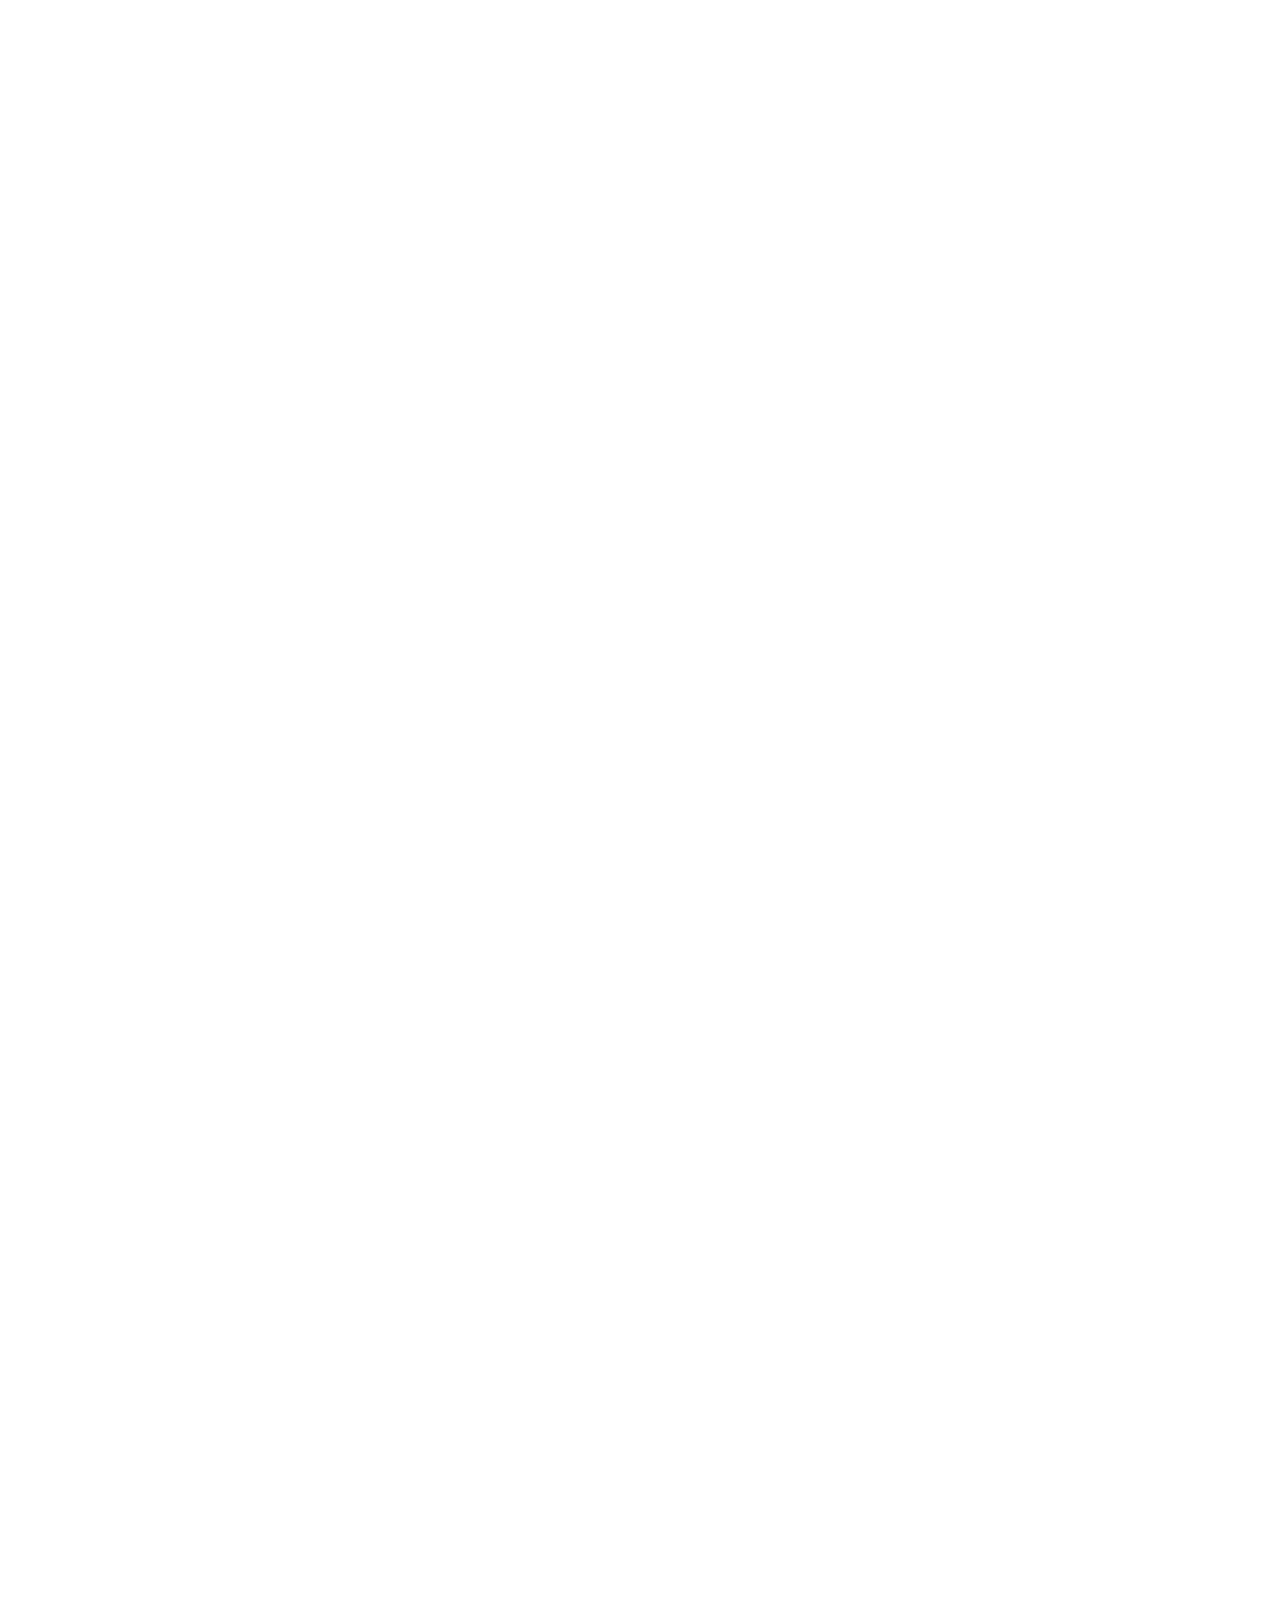
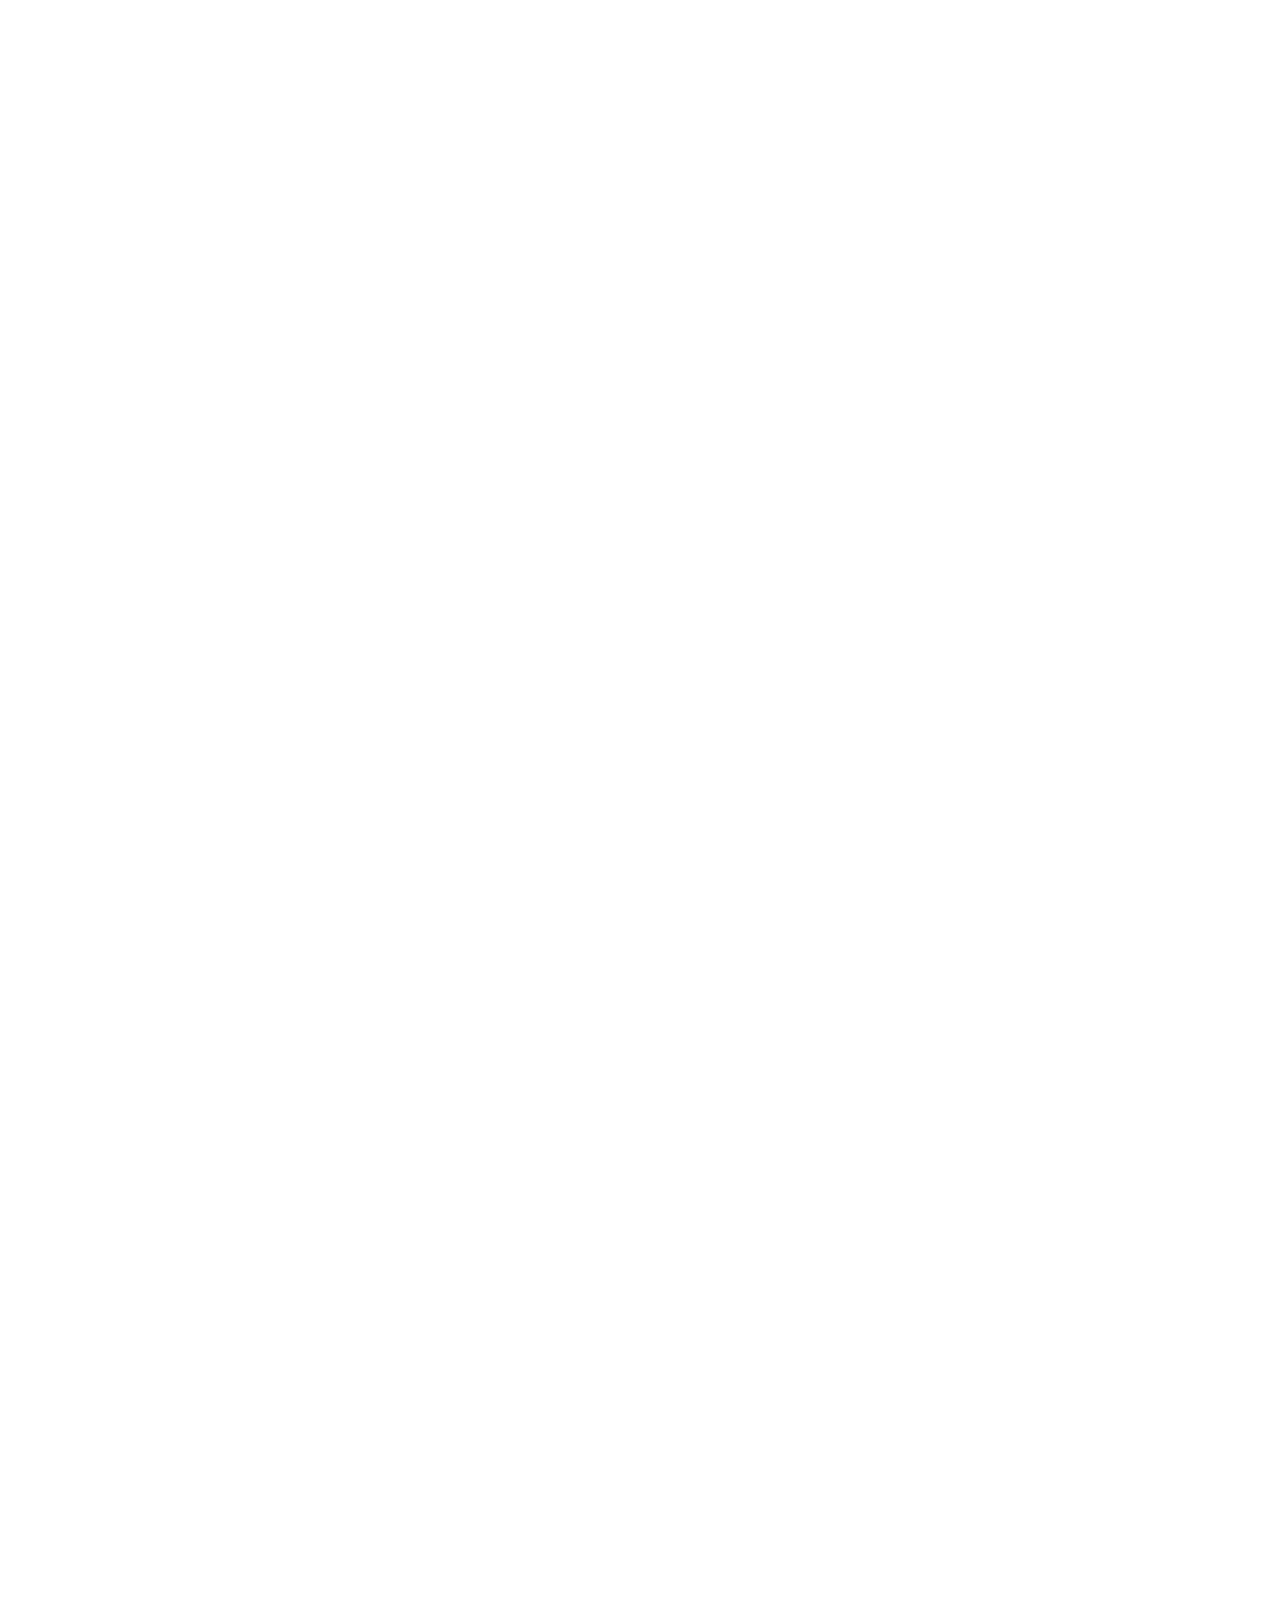
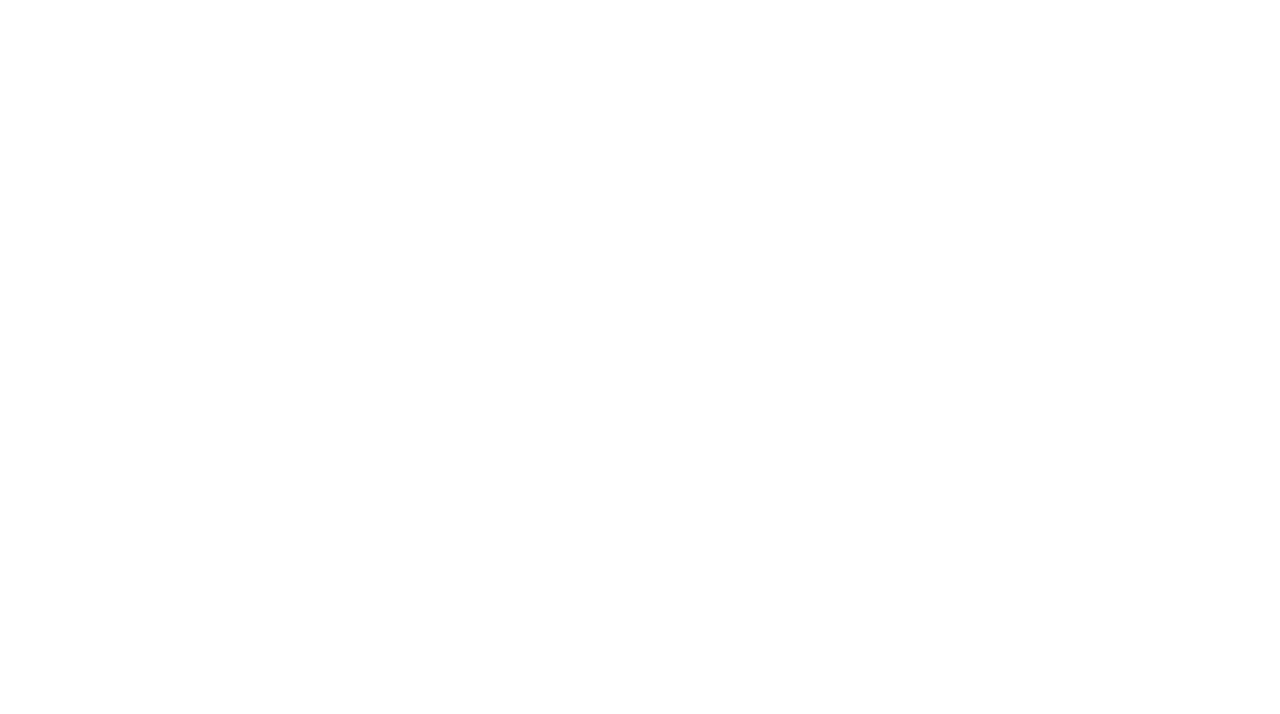
<file: inquiry.html>
<!doctype html>
<html class="no-js" lang="">

<head>
	<meta charset="utf-8">
	<meta http-equiv="X-UA-Compatible" content="IE=edge,chrome=1">
	<title> Durite </title>
	<meta name="description" content="">
	<meta name="viewport" content="width=device-width, initial-scale=1">
	<link rel="apple-touch-icon" href="apple-touch-icon.png">

	<link rel="stylesheet" type="text/css" href="css/jquery.fullPage.css" />
	<link rel="stylesheet" type="text/css" href="css/bootstrap.css">
	<link rel="stylesheet" type="text/css" href="css/animate.css">	
	<link rel="stylesheet" type="text/css" href="css/hamburgers.min.css">	
	<link rel="stylesheet" type="text/css" href="css/bootstrap-theme.min.css">
	<link rel="stylesheet" type="text/css" href="css/main.css">

	<script src="js/vendor/modernizr-2.8.3-respond-1.4.2.min.js"></script>

<style>

form {
    line-height: 2em;
}
p {
    margin: 5px 0;
}
h2 {
    margin: 10px 0;
    font-size: 1.2em;
    font-weight: bold
}
#result {
    margin: 10px;
    background: #eee;
    padding: 10px;
    height: 40px;
    overflow: auto;
}


</style>

</head>

<body>

<!-- NAVIGATION -->
<div class="nav-container" style="padding:0;">
	<div class="logo" style="padding:0;">
		<a href="index.html"><img src="assets/logo.png" width="30" /></a>
	</div>   
</div>

<!-- HAMBURGER -->	
<button class="hamburger hamburger--squeeze" type="button">
	<span class="hamburger-box">
		<span class="hamburger-inner"></span>
	</span>
</button>

<!-- HAMBURGER NAV -->
<div class="hamburger-nav col-lg-4 col-md-4 col-sm-6 col-xs-12">

 	<div class="main-nav vertAlign">
 		<h1 class="wow fadeInRight animated"> <a href="index.html"> Home </a> </h1>
		<ul class="wow2 fadeInRight animated"> <a href="index.html#products"> Products </a> </h1>		
			<li> <a href="product.html"> Kitchen & Bar Countertops </a> </li>
			<li> <a href="product.html"> Bathtub & Fixtures </a> </li>
			<li> <a href="product.html"> Precast & Water Jet </a> </li>
			<li> <a href="product.html"> Shower Pans & Basins </a> </li>
			<li> <a href="product.html"> Vanity Tops </a> </li>
			<li> <a href="product.html"> Wall & Wainscot </a> </li>			
			<li> <a href="product.html"> Furniture  </a> </li>
		</ul>
		
		<h1 class="wow2 fadeInRight animated"> <a href="index.html#process"> Process </a> </h1>			
		<h1 class="wow2 fadeInRight animated"> <a href="index.html#portfolio"> Portfolio </a> </h1>
		<h1 class="wow2 fadeInRight animated cta"> <a href="inquiry.html"> Get A Quote </a> </h1>
	</div>
</div>
<div class="col-lg-10 col-md-12 col-sm-12 col-xs-12 overlay"></div>



<div class="inquiry-wrapper container col-lg-9 col-md-12 col-sm-12 col-xs-12">
 	
	<form id="fullpage" action="" method="post">

		<div class="section col-lg-8 col-md-8 col-sm-8 col-xs-12 wow fadeIn" id="section0">
			<h1>
				Please fill out the following 12 questions  to the best of your ability, and 
				we will get back to you shortly.
			</h1>
			<div  class="cta btn" data-menuanchor="second-question"><a href="#section1">Start</a></div>

			
		</div>
 	
		<div class="form-field section col-lg-12 col-md-12 col-sm-12 col-xs-12 wow FadeIn" id="section1">
			<div>
				<label for="materials-considered?">1. What material are you considering? </label><br>
				<h3> Select all that apply </h3>
				<div class="col-lg-3 col-md-6 col-sm-6 col-xs-12" style="padding-left:0; padding-top: 25px;">
					<input type="radio" name="material-natural" value="material-natural"> <h4> Natural </h4> <br>
					<input type="radio" name="material-manmade" value="material-manmade"> <h4> Manmade </h4><br>
					<input type="radio" name="material-made-to-order" value="material-made-to-order" > <h4> Made to Order </h4><br>
				</div>
			</div>
		</div>
  
		<div class="form-field section col-lg-12 col-md-12 col-sm-12 col-xs-12 wow FadeIn" id="section2">
			<div>
				<label for="desired-material?">2. Tell us about your desired material: </label><br>
				<div class="col-lg-3 col-md-3 col-sm-6 col-xs-12" style="padding-left:0; padding-top: 25px;">
					<input type="radio" name="terrazzo" value="Countertop"> <h4> Terrazzo </h4> <br>
					<input type="radio" name="quartz" value="Vanity Top"> <h4> Quartz </h4><br>
					<input type="radio" name="bathroom-fixtures" value="Bathroom Fixtures" > <h4> Concrete </h4><br>
				</div>			
				
				<div class="col-lg-6 col-md-6 col-sm-6 col-xs-12" style="padding-left:0; padding-top: 25px;">
					<input type="radio" name="durite-provides" value="durite-provides"> <h4> Durite to Provide </h4> <br>
					<input type="radio" name="customer-provides" value="customer-provides"> <h4> I Will Provide </h4><br>
					<input type="radio" name="sample-prior-to-cost" value="sample-prior-to-cost" > <h4> Please send a sample prior to cost </h4><br>
				</div>		
			</div>
		</div>
			
		<div class="form-field section col-lg-12 col-md-12 col-sm-12 col-xs-12 wow FadeIn" id="section3">
			<div>
				<label for="budget-for-creating-materials">3. What is your budget if you want us to create your desired material?</label><br>
				<select name="budget">
					<option value="option-1">0 - $1,000</option>
					<option value="option-2">$1,000 - $2,000</option>
					<option value="option-3">3,000 - $4,000</option>
					<option value="option-4">$5,000 - $6,000</option>
				</select>
			</div>
		</div>
	
		<div class="form-field section col-lg-12 col-md-12 col-sm-12 col-xs-12 wow FadeIn" id="section4">
			<div>
				<label for="size-variations">4. Design Selection</label><br>
				<h3> Limit your upload to one design at a time </h3>
				<br>
				<div class="col-lg-3 col-md-3 upload-wrapper" style="margin: 2% 2% 0 0;">
					<input type="file" name="design-selection" accept="image/*">
					<input type="submit">
				</div>
				
				<div class="col-lg-3 col-md-3 upload-wrapper">			
					<h2 for="plan-view">Upload Plan View</h2>
					<input type="file" name="plan-view" accept="image/*">
					<input type="submit">
				</div>

				<div class="col-lg-3 col-md-3 upload-wrapper">
					<h2 for="selection-view">Upload Selection</h2>
					<input type="file" name="selection-view" accept="image/*">
					<input type="submit">
				</div>
				
			</div>
		</div>
	
		<div class="form-field section col-lg-12 col-md-12 col-sm-12 col-xs-12 wow FadeIn" id="section5">
			<div>
				<label for="prototype">5. How many pieces are required from this design?</label><br>
				<select name="how-many-required-pieces">
					<option value="option-1">1</option>
					<option value="option-2">2</option>
					<option value="option-3">3</option>
					<option value="option-4">4</option>
					<option value="option-5">5</option>
					<option value="option-6">6</option>
					<option value="option-7">7</option>
					<option value="option-8">8</option>
					<option value="option-9">9</option>
					<option value="option-10">10+</option>					
				</select>  
			</div>
		</div>
		
		<div class="form-field section col-lg-12 col-md-12 col-sm-12 col-xs-12 wow FadeIn" id="section6">
			<div>
				<label for="project-timeline">6. What is your leadtime from fabrication to on-site delivery?</label><br>
				<input name="timeline" id="timeline" type="date" value="2011-01-13"/>
				<input name="timeline" id="timeline" type="date" value="2011-01-13"/>
			</div>
		</div>
		
		<div class="form-field section col-lg-12 col-md-12 col-sm-12 col-xs-12 wow FadeIn" id="section7">
			<div>
				<label for="shipping">7. Do you require all to be shipped at once, or separate, as products are fabricated?</label><br>
				<input type="radio" name="all-at-once" value="yes"> <h4> All at once </h4><br>
				<input type="radio" name="as-production-advances" value="no"> <h4> As production advances</h4><br>  
			</div>
		</div>
	
		<div class="form-field section col-lg-12 col-md-12 col-sm-12 col-xs-12 wow FadeIn" id="section8">
			<div>
				<label for="shipping-preference">8. How do you want shipping?</label><br>
				<h4> Crating must be included. </h4>
				<input type="text" name="shipping" value="Type Here" class="col-lg-6 col-md-6 col-sm-10 col-xs-12" style="margin-top: 20px;">

			</div>
		</div>
  
		<div class="form-field section col-lg-12 col-md-12 col-sm-12 col-xs-12 wow FadeIn" id="section9">
			<div>
				<label for="insurance">9. Are you taking insurance on this production & shipment? </label><br>
				<input type="radio" name="insurance-yes" value="yes"><h4>Yes</h4> <br>
				<input type="radio" name="insurance-no" value="no"> <h4>No</h4><br>  
			</div>
		</div>
		
		<div class="form-field section col-lg-12 col-md-12 col-sm-12 col-xs-12 wow FadeIn" id="section10">
			<div>
				<label for="prototype">10. Do you require a prototype prior to mass production?</label><br>
				<input type="radio" name="prototype-yes" value="yes"> <h4>Yes</h4> <br>
				<input type="radio" name="prototype-no" value="no"> <h4>No </h4><br>    
			</div>
		</div>	
		
		<div class="form-field section col-lg-12 col-md-12 col-sm-12 col-xs-12 wow FadeIn" id="section11">
			<div>
				<label for="crating">11. Tell us how you want to crate your product. 
				How many pieces per crate?
				How much weight per crate? size of crate (if available)?
				If forklifted, should it be a front-load, or lifted from the middle?  </label>
				<br>
				<textarea type="text" name="crating" value="Type Here" class="col-lg-10 col-md-10 col-sm-10 col-xs-12"></textarea>

			</div>
		</div>

		<div class="form-field section col-lg-12 col-md-12 col-sm-12 col-xs-12 wow FadeIn" id="section12">
			<div>
				<label for="shipping">12. How would you like it shipped? Do you have a 
				freight carrier, or would you like us to provide one?</label><br>
				<input type="radio" name="customer-has-freight carrier" value="customer-has-freight carrier"> <h4>I have a freight carrier </h4><br>
				<input type="radio" name="customer-needs-freight carrier" value="customer-needs-freight carrier"> <h4>I need a freight carrier </h4><br>    
			</div>
		</div>
		
		<div class="form-field section col-lg-12 col-md-12 col-sm-12 col-xs-12 wow FadeIn" id="section13">
			<div>
				<label for="shipping">13. Where will this product be shipped to?</label><br>
				<input type="text" name="shipping-addredd" value="Type your Address" class="col-lg-6 col-md-6 col-sm-10 col-xs-12">
			</div>
		</div> 
		
		<div class="form-field section col-lg-12 col-md-12 col-sm-12 col-xs-12 wow FadeIn" id="section14">
			<div>
				<label for="payment">14.How will you pay for this project?</label><br>
				<input type="radio" name="payment-deposit" value="payment-deposit"> <h4>Deposit </h4><br>
				<input type="radio" name="payment-payment-progress" value="payment-payment-progress"><h4>Payment Progress </h4><br>  
				<input type="radio" name="payment-fob" value="payment-fob"> <h4>FOB </h4><br>
				<input type="radio" name="payment-fob" value="payment-other"> <h4>Other </h4> <br>
				<h4> If other, please detail below </h4>
				<input type="text" name="other-payment" value="Other payment type">
			</div>
			<div class="col-lg-6 col-md-6 col-sm-8 col-xs-12" style="padding:0;">
				<p><input class="cta submit col-lg-4 col-md-4 col-sm-6 col-xs-12" type="submit" style="padding:0;" /></p>
				<div class="col-lg-12 col-md-12 col-sm-12 col-xs-12" style="padding:0;">
					<h2 style="margin-right: 20px; float: left;">JSON</h2><pre id="result"></pre>
				</div>
			</div>
		</div> 


				
	</form>
	

 
</div>   



	<script src="https://ajax.googleapis.com/ajax/libs/jquery/1.11.2/jquery.min.js"></script>
	<script>window.jQuery || document.write('<script src="js/vendor/jquery-1.11.2.min.js"><\/script>')</script>
	<script type="text/javascript" src="js/vendor/bootstrap.min.js"></script>
	<script type="text/javascript" src="js/jquery.fullPage.min.js"></script>
	<script type="text/javascript" src="js/inquiry.js"></script>	

	<script>
	
		$(document).ready(function() {
			$('#fullpage').fullpage({
				//Navigation
				menu: '#menu',
            	anchors: ['first-question', 'second-question', 'third-question', 'fourth-question', 'fifth-question'],
				navigation: true,
				navigationPosition: 'left',


			});
		});
			
	</script>	

</body>
</html>
</file>
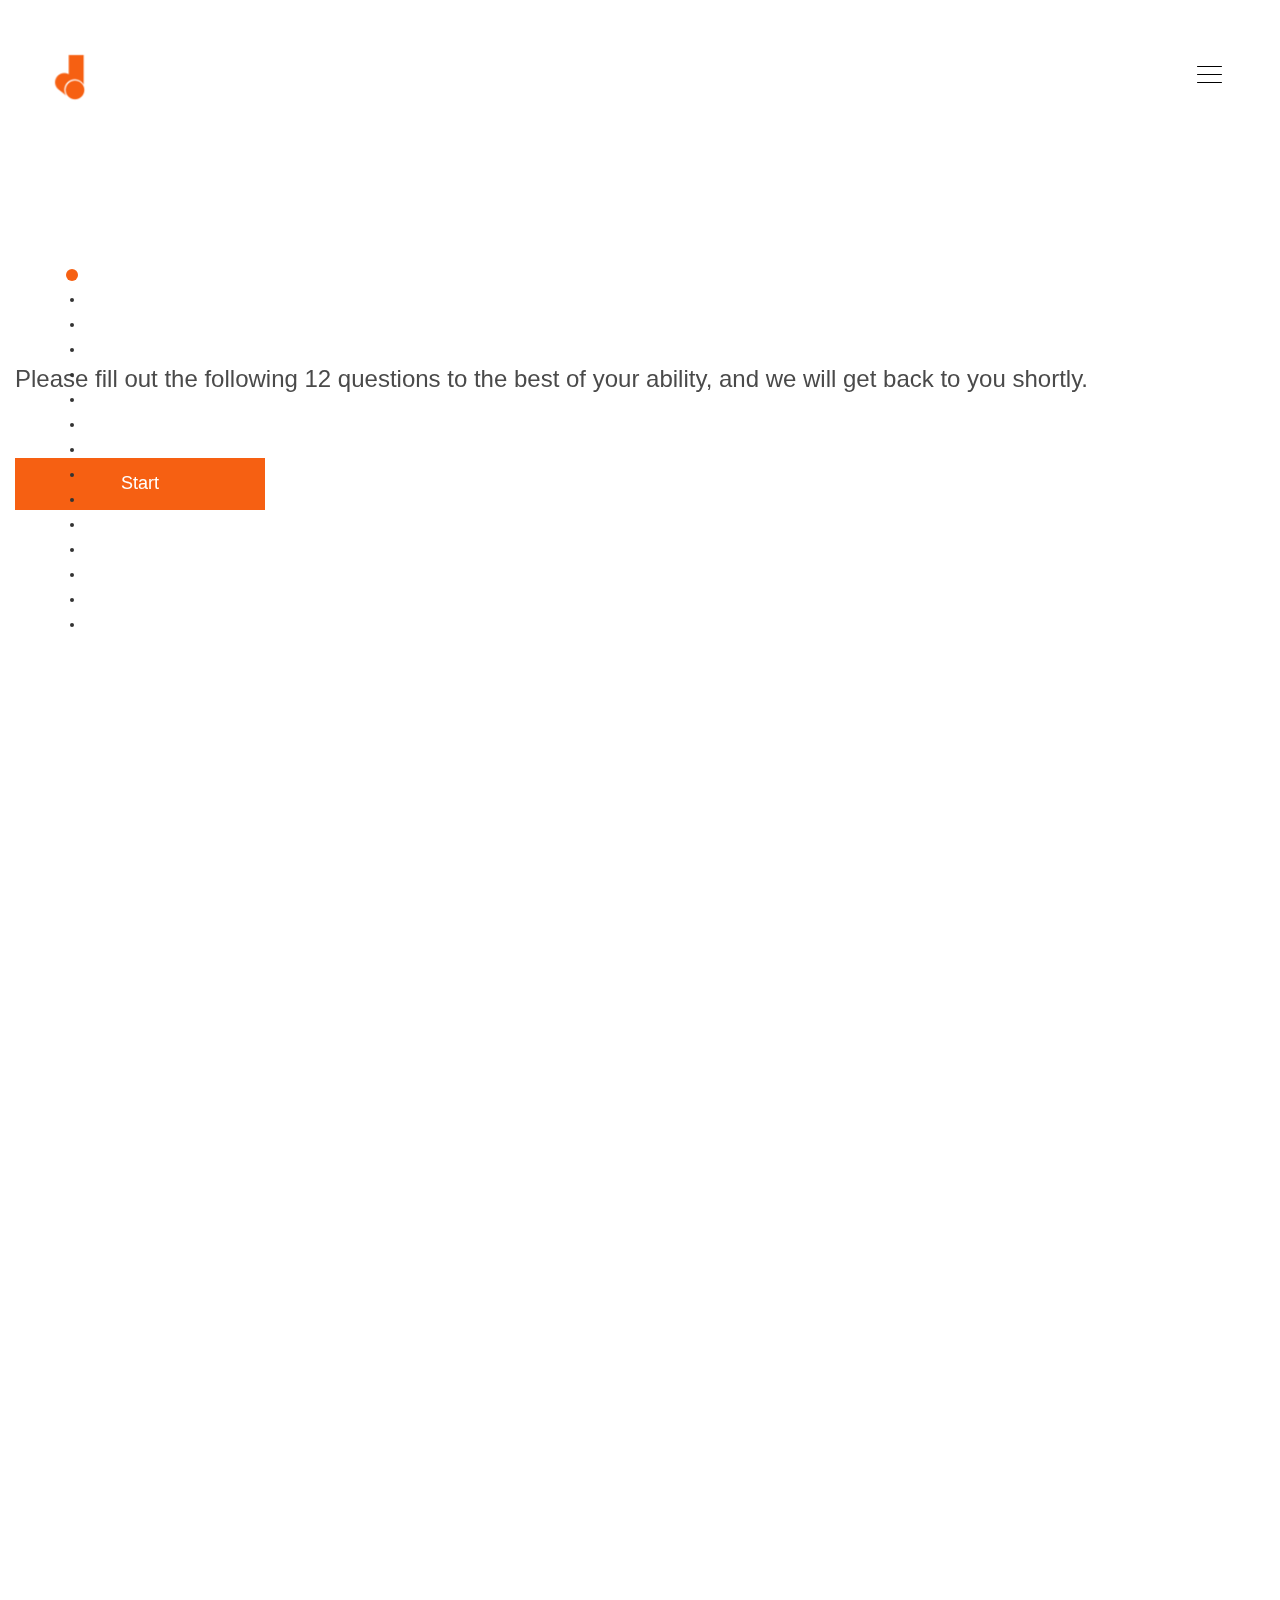
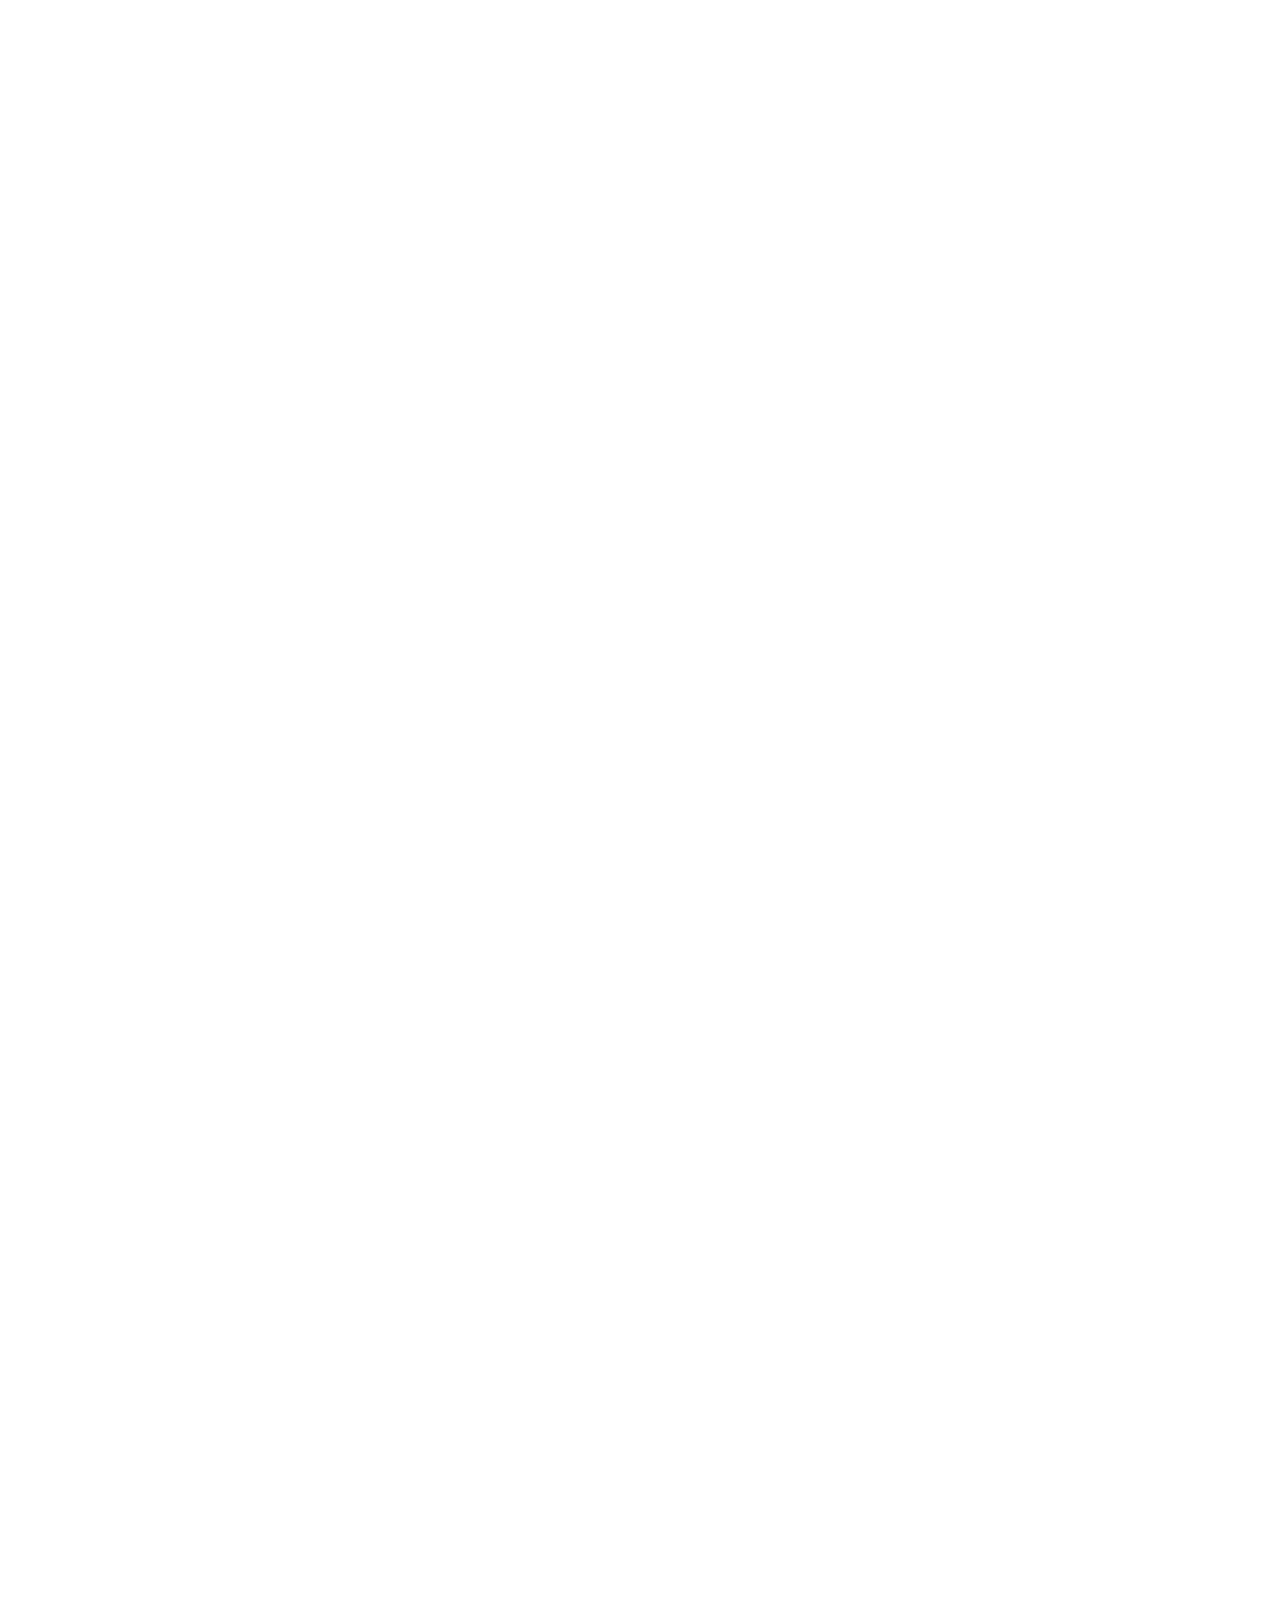
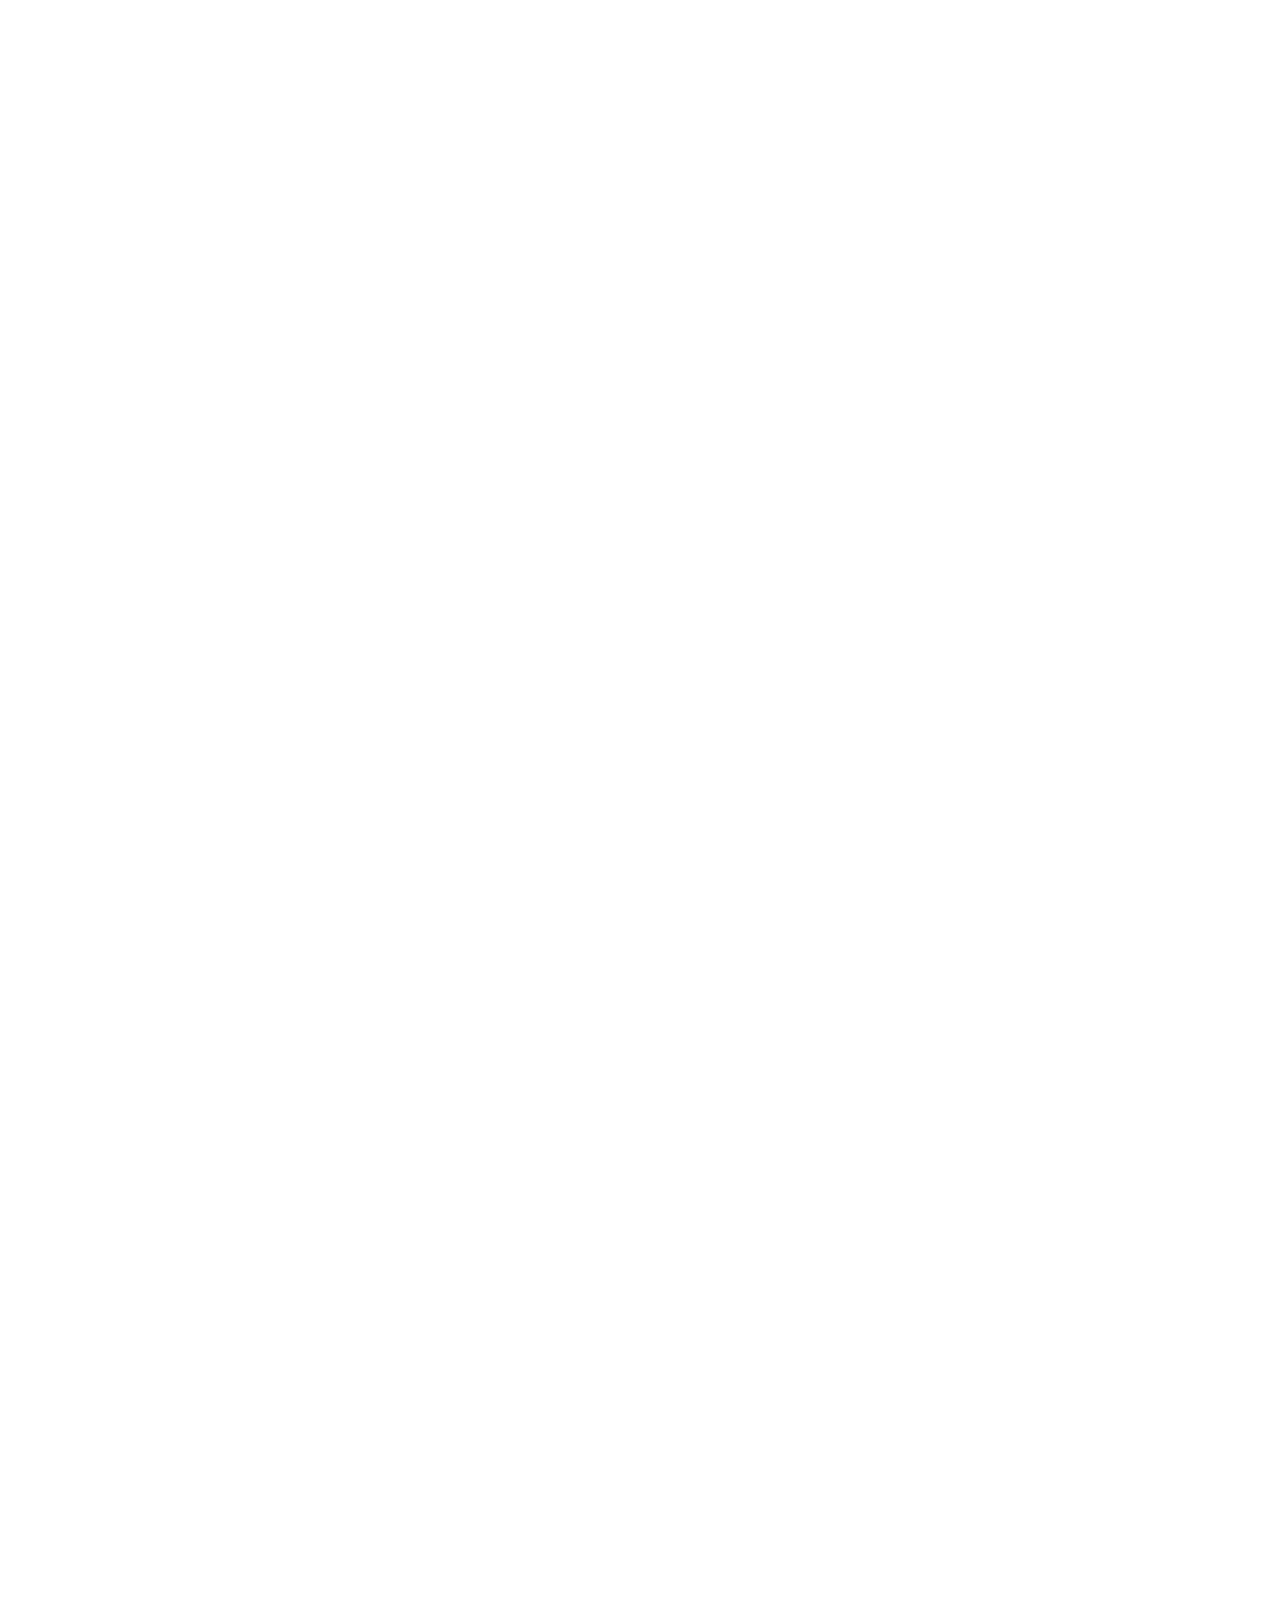
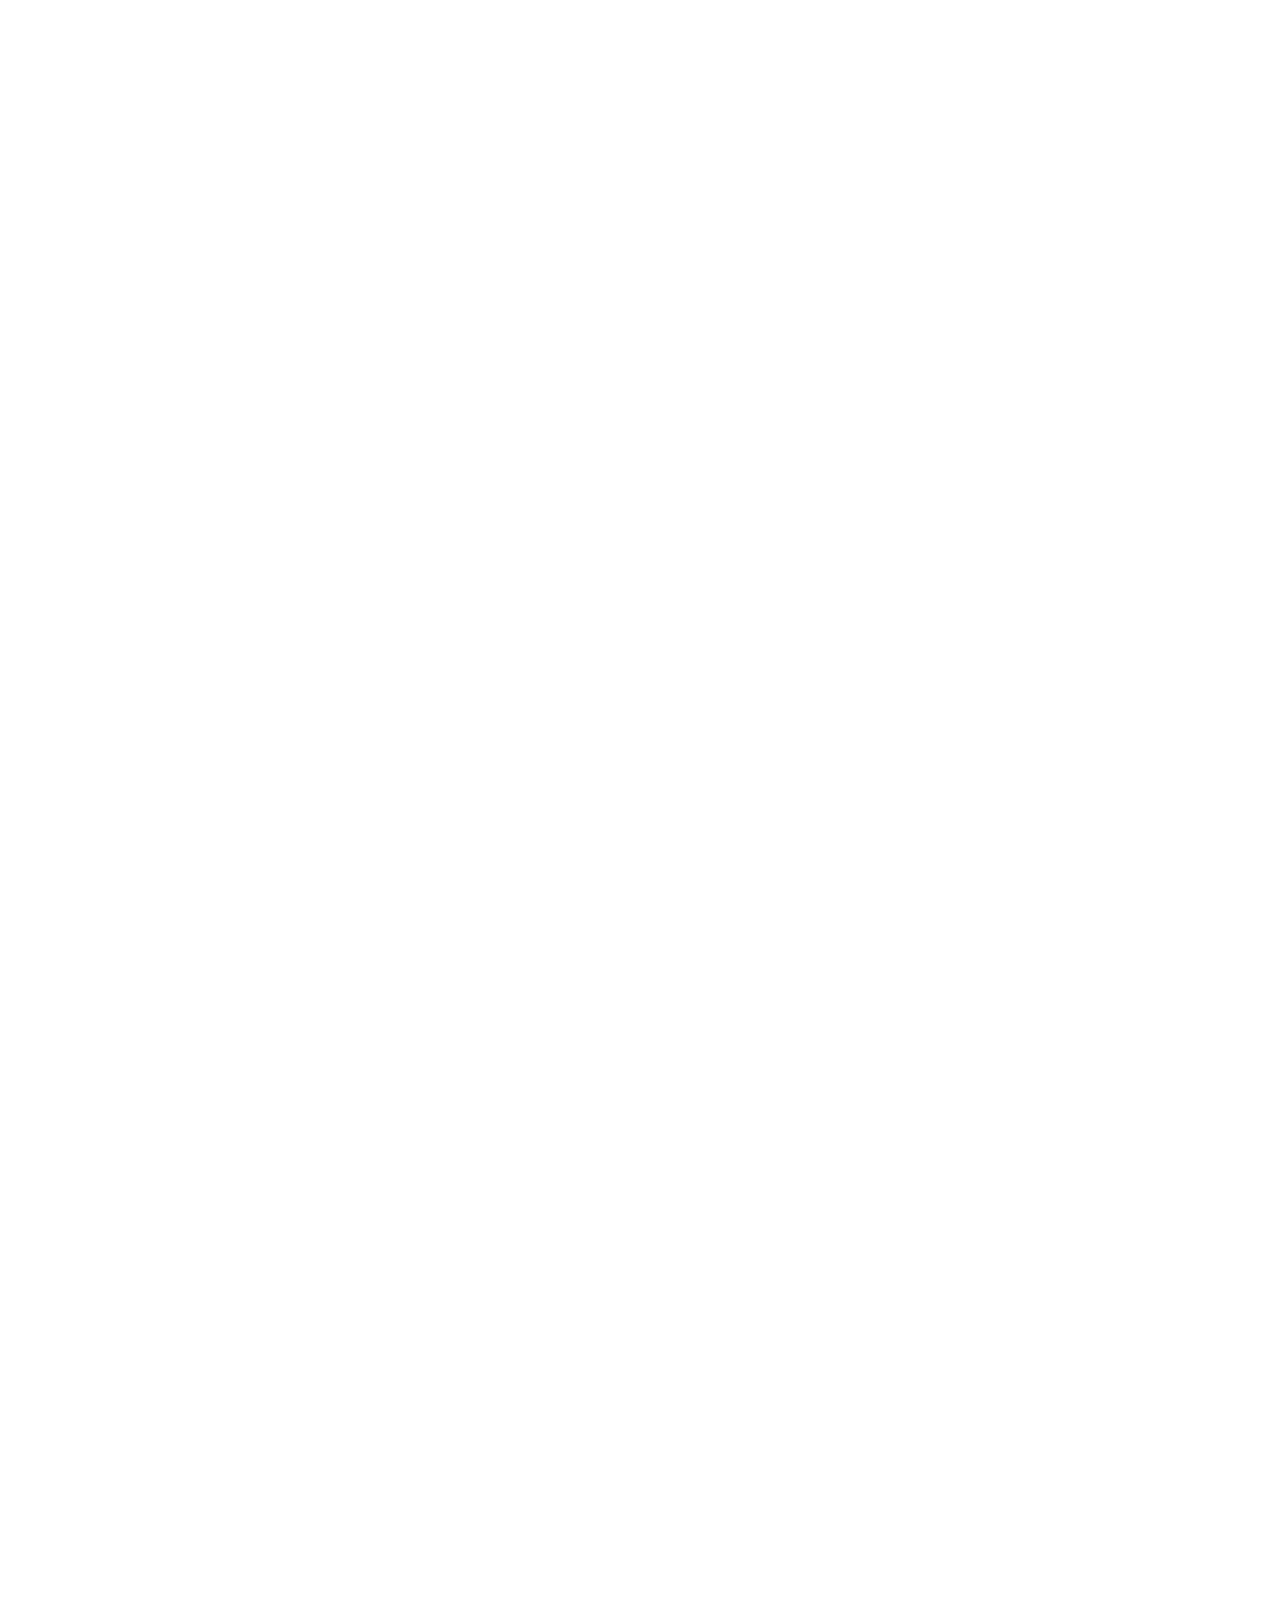
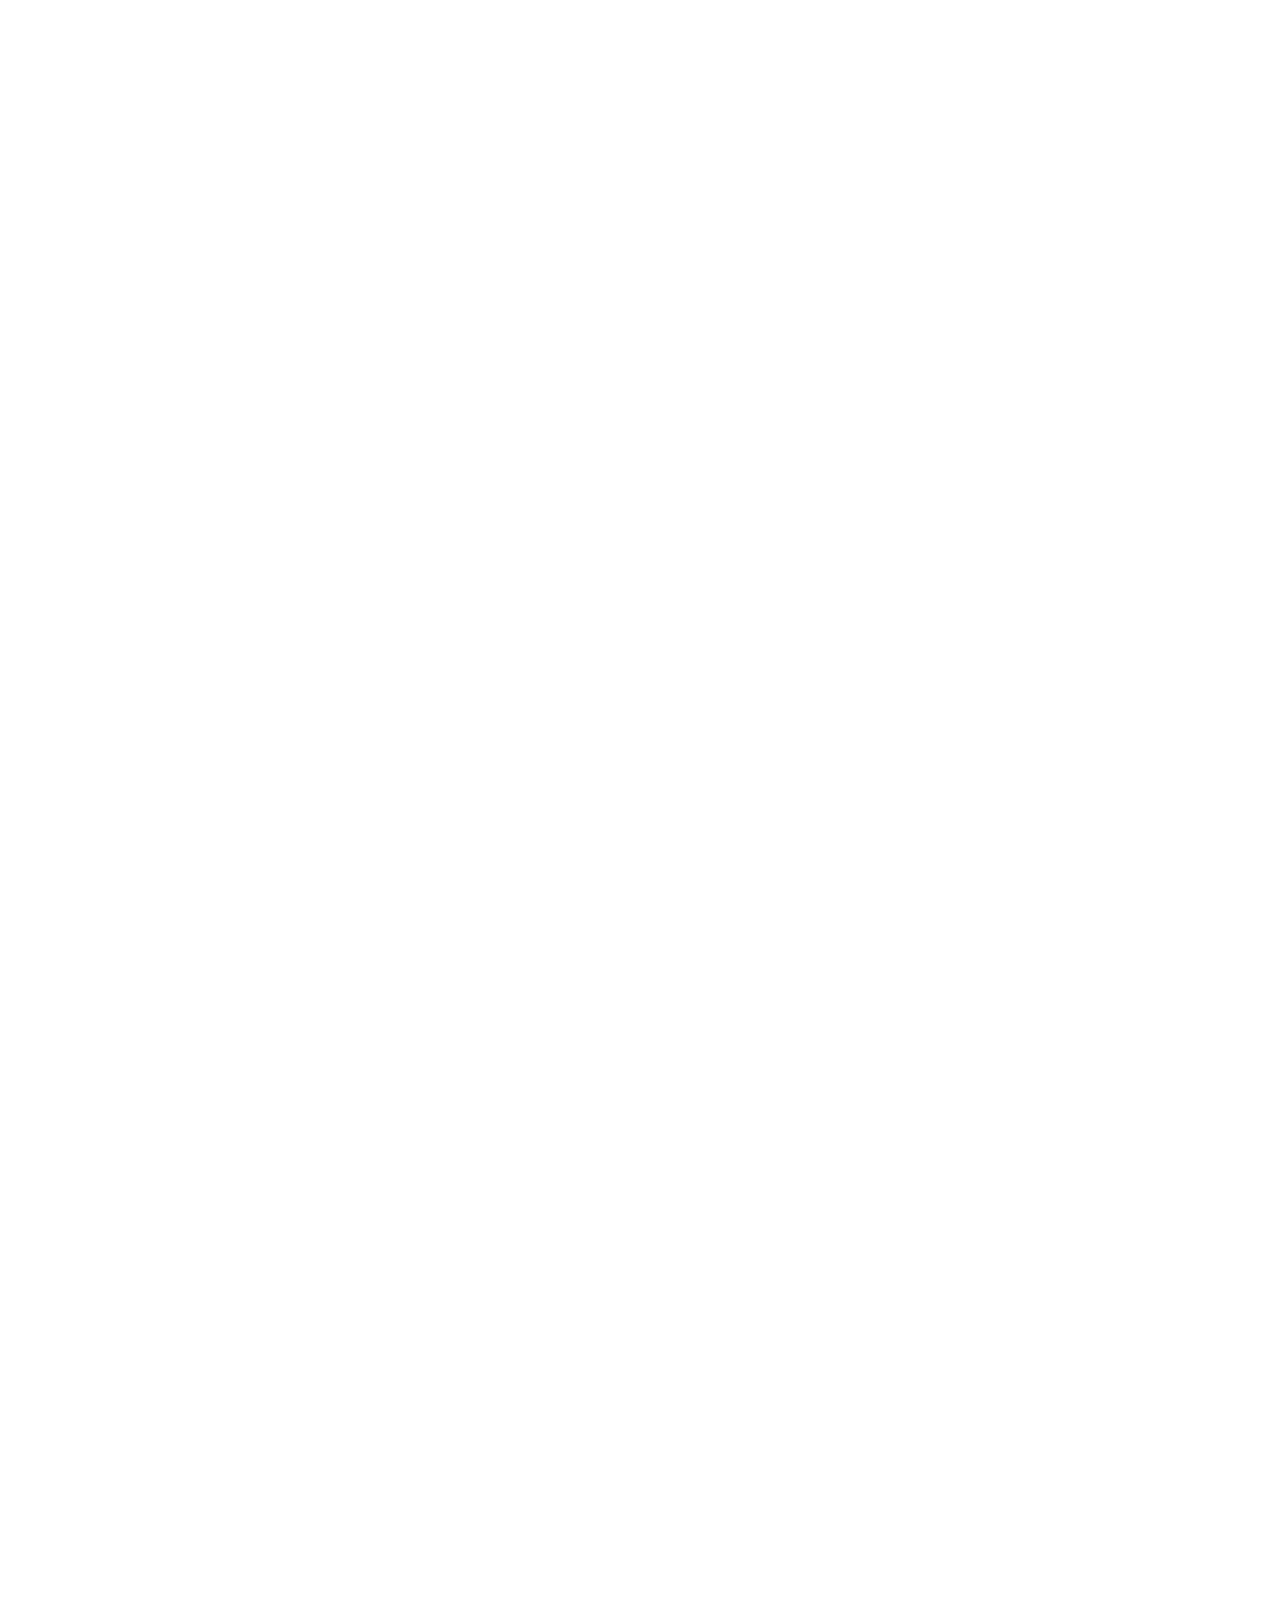
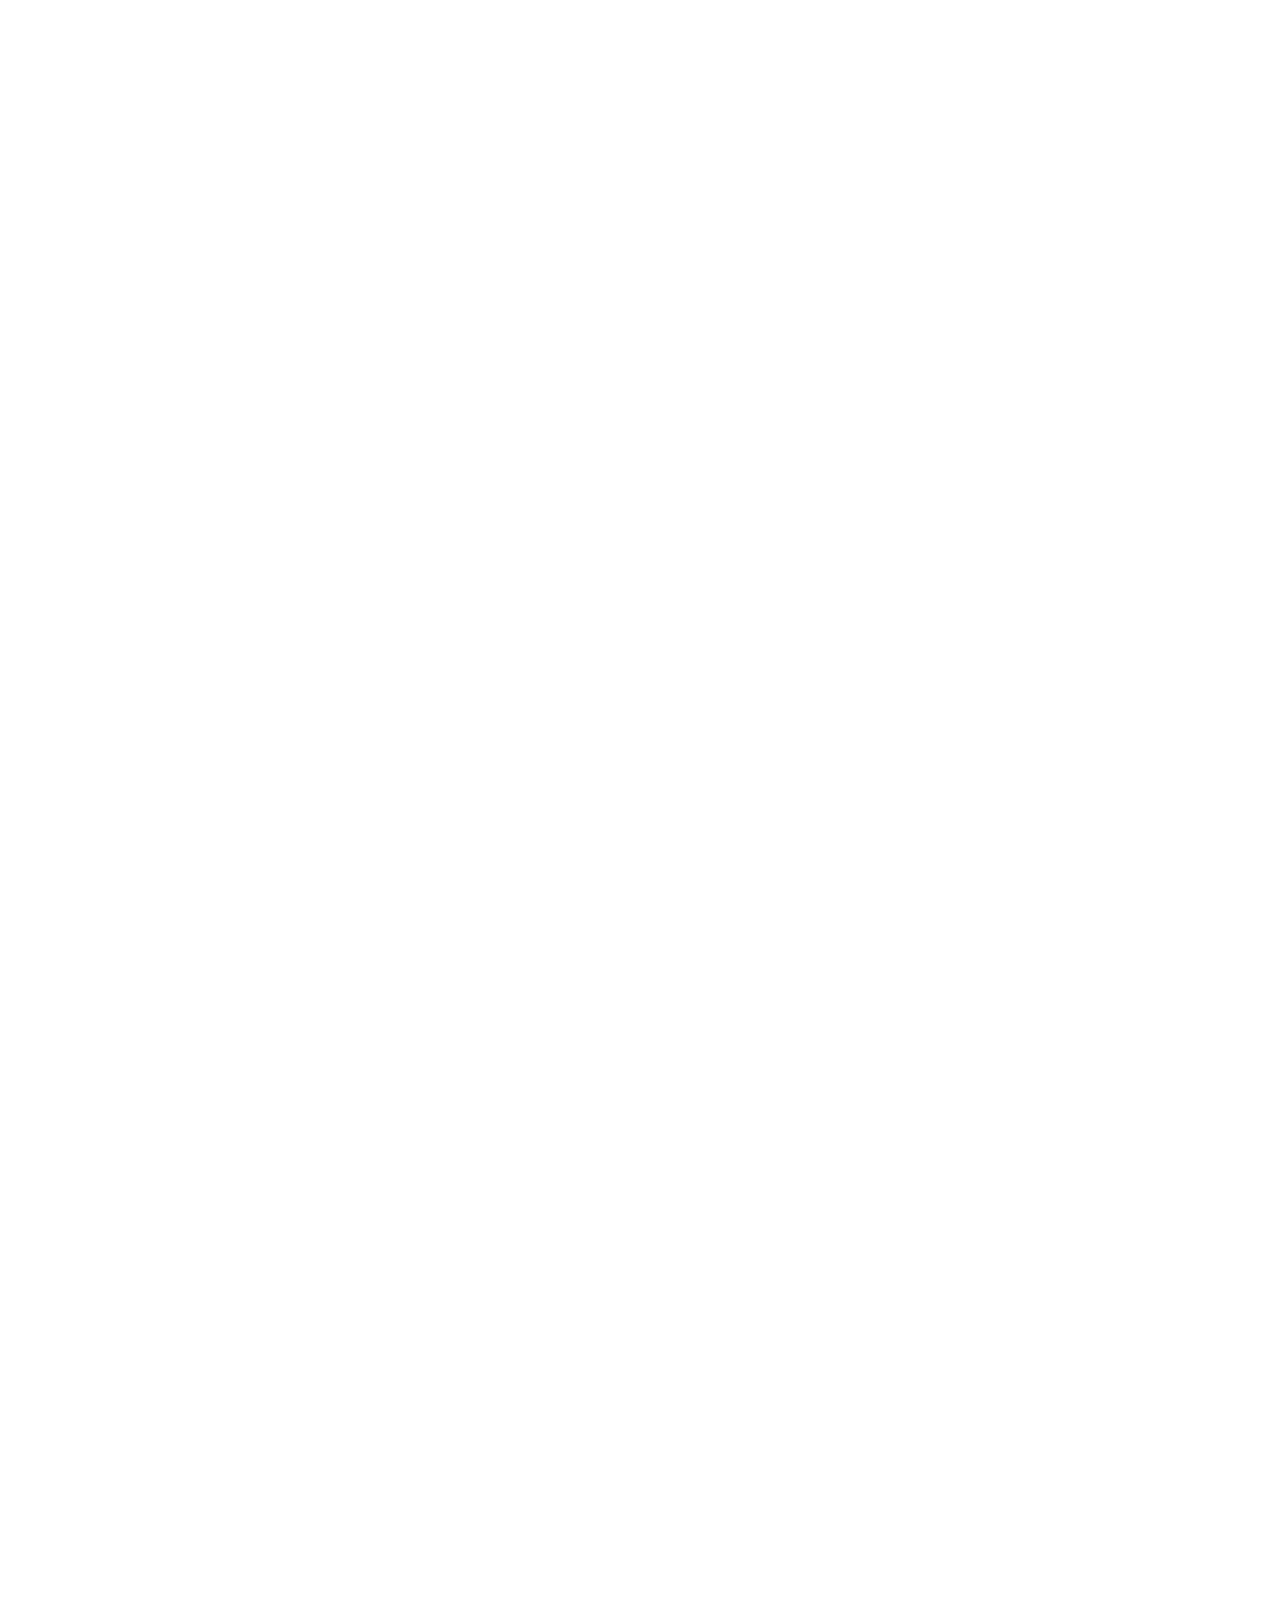
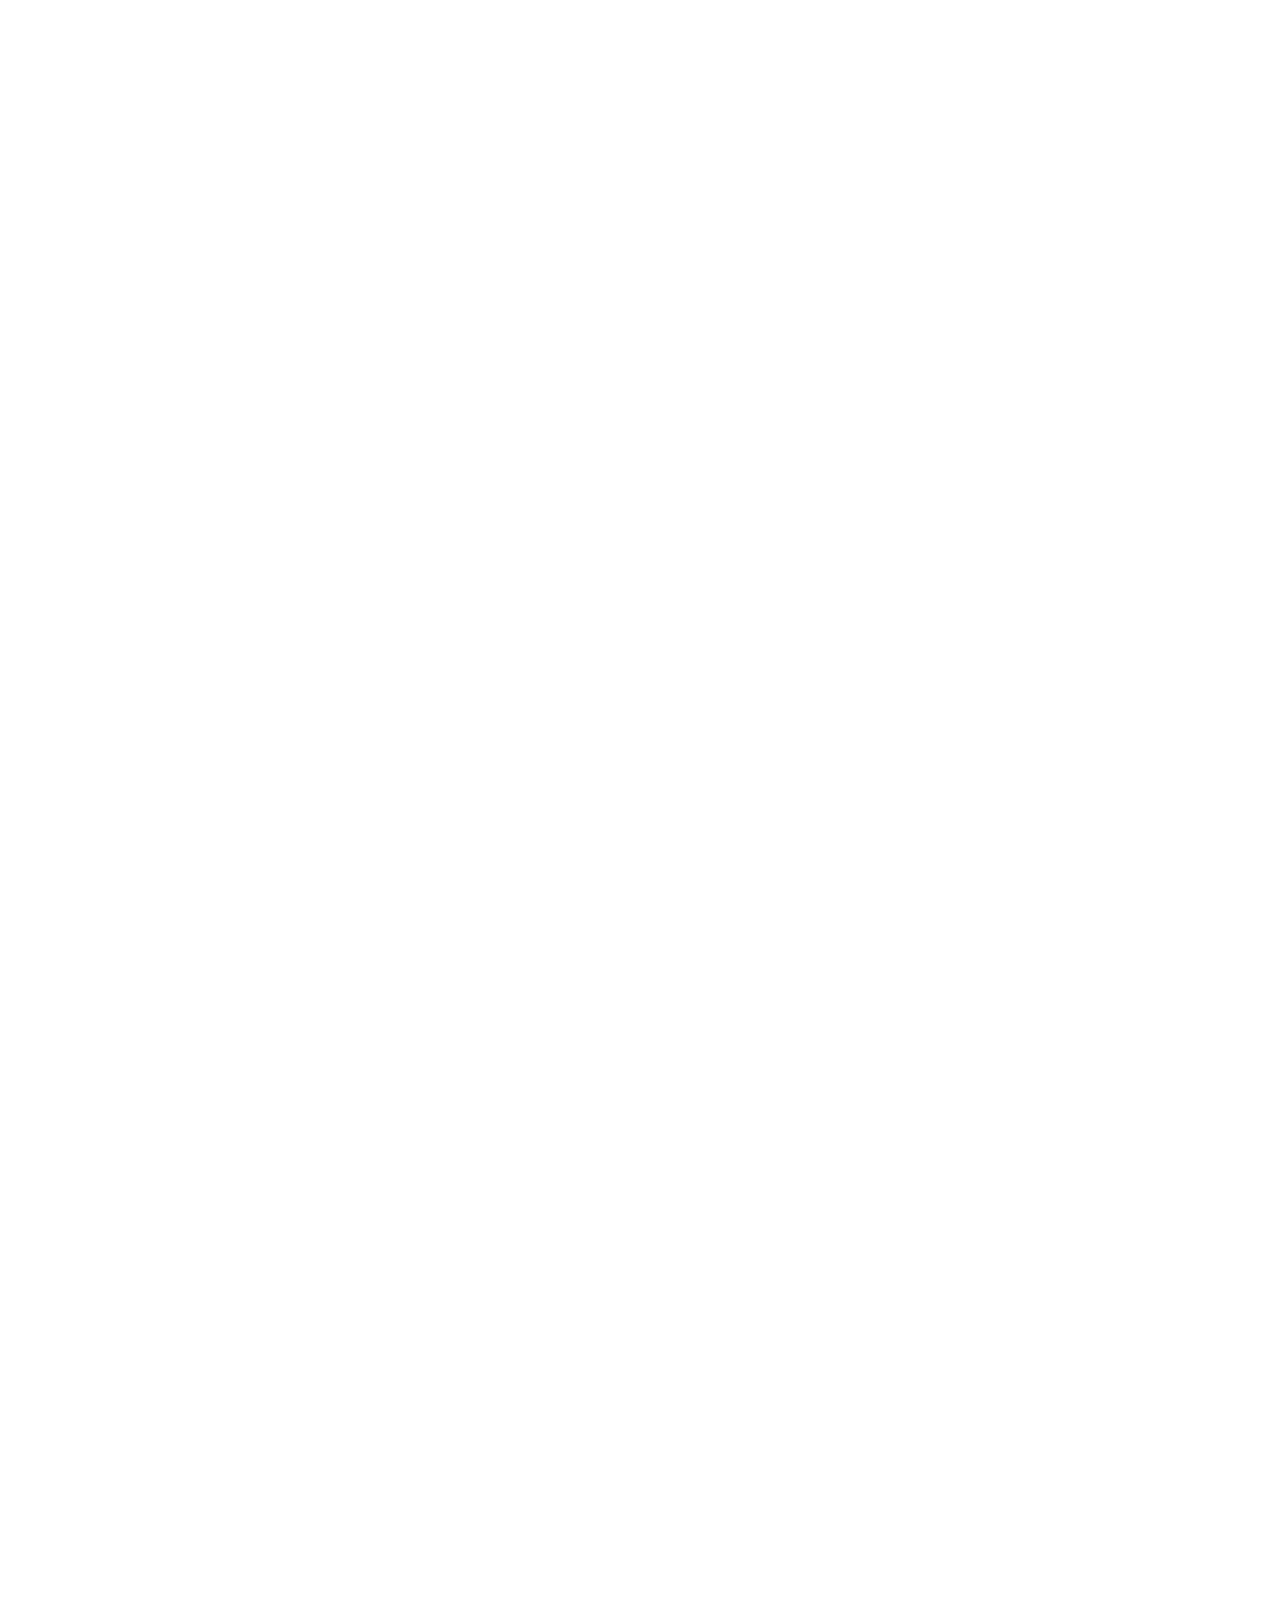
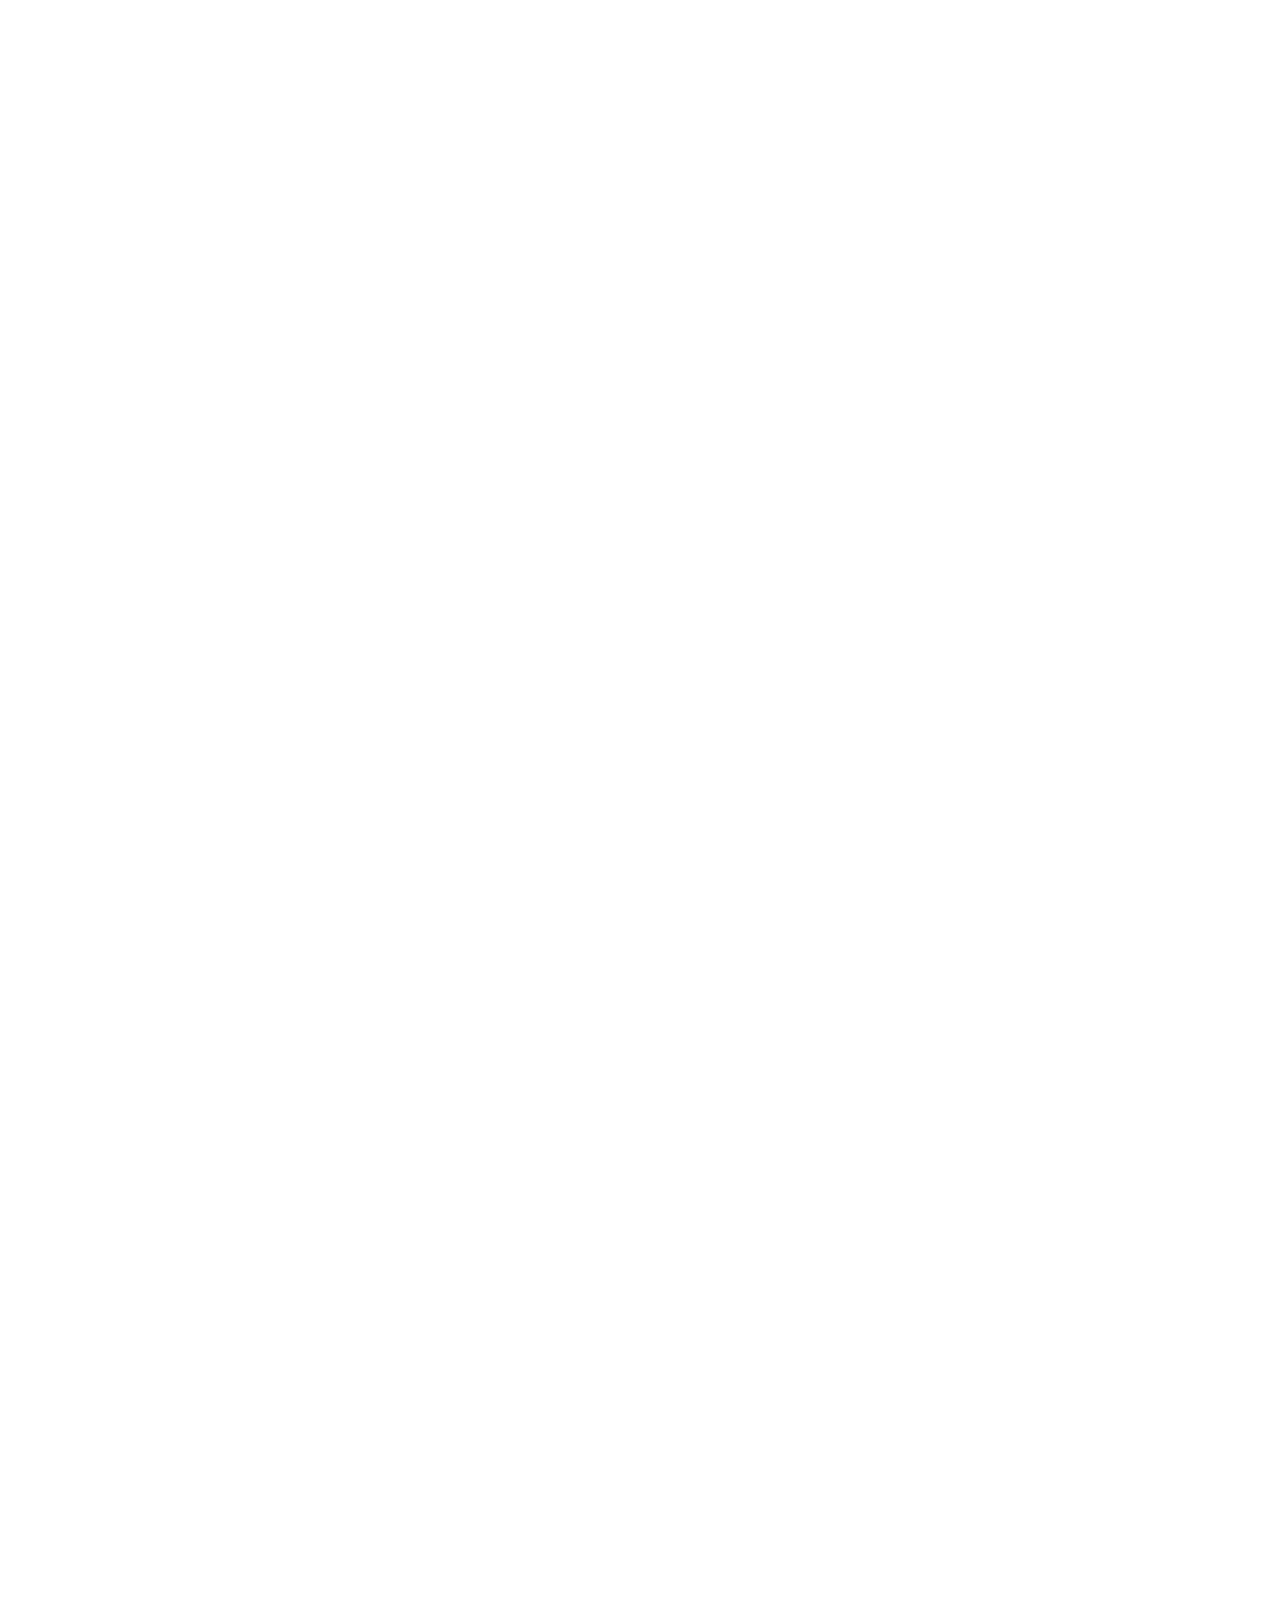
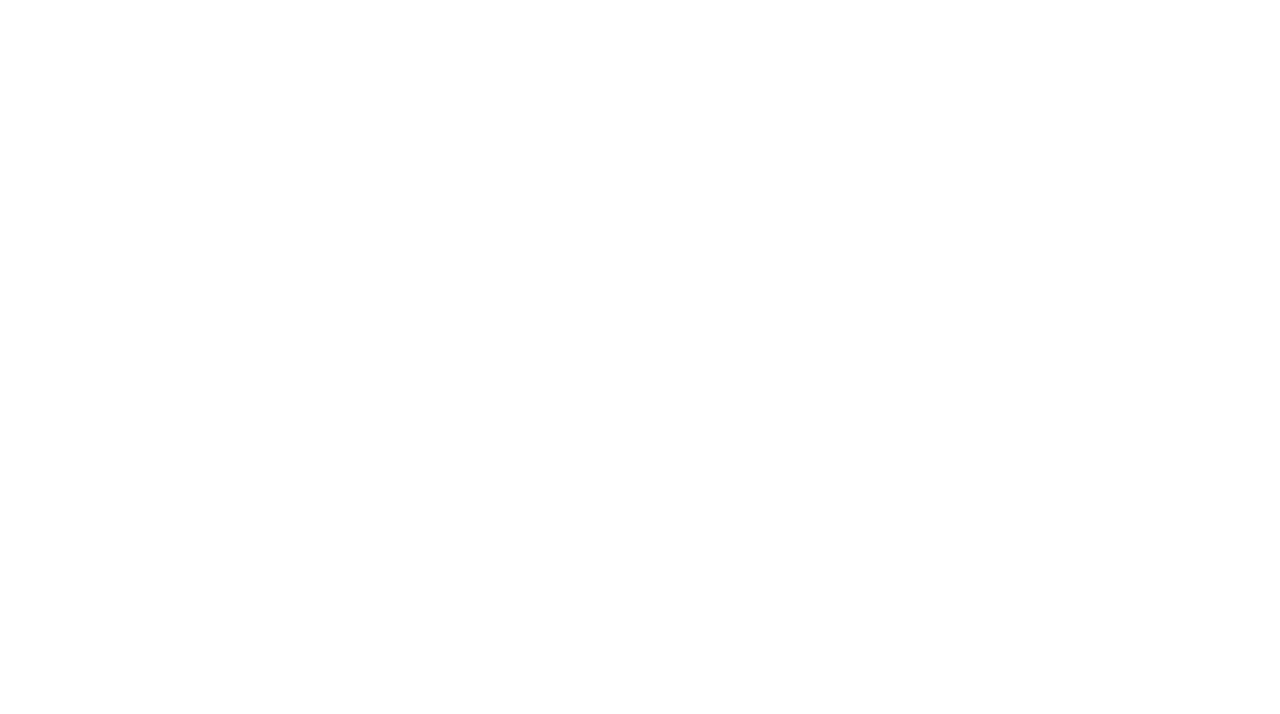
<file: inquity.html>
<!doctype html>
<html class="no-js" lang="">

<head>
	<meta charset="utf-8">
	<meta http-equiv="X-UA-Compatible" content="IE=edge,chrome=1">
	<title> Durite </title>
	<meta name="description" content="">
	<meta name="viewport" content="width=device-width, initial-scale=1">
	<link rel="apple-touch-icon" href="apple-touch-icon.png">

	<link rel="stylesheet" type="text/css" href="css/jquery.fullPage.css" />
	<link rel="stylesheet" type="text/css" href="css/bootstrap.css">
	<link rel="stylesheet" type="text/css" href="css/animate.css">	
	<link rel="stylesheet" type="text/css" href="css/hamburgers.min.css">	
	<link rel="stylesheet" type="text/css" href="css/bootstrap-theme.min.css">
	<link rel="stylesheet" type="text/css" href="css/main.css">

	<script src="js/vendor/modernizr-2.8.3-respond-1.4.2.min.js"></script>

<style>

form {
    line-height: 2em;
}
p {
    margin: 5px 0;
}
h2 {
    margin: 10px 0;
    font-size: 1.2em;
    font-weight: bold
}
#result {
    margin: 10px;
    background: #eee;
    padding: 10px;
    height: 40px;
    overflow: auto;
}


</style>

</head>

<body>

<!-- NAVIGATION -->
<div class="nav-container" style="padding:0;">
	<div class="logo" style="padding:0;">
		<a href="index.html"><img src="assets/logo.png" width="30" /></a>
	</div>   
</div>

<!-- HAMBURGER -->	
<button class="hamburger hamburger--squeeze" type="button">
	<span class="hamburger-box">
		<span class="hamburger-inner"></span>
	</span>
</button>
	
<!-- HAMBURGER NAV -->
<div class="hamburger-nav col-lg-4 col-md-4 col-sm-6 col-xs-12">

 	<div class="main-nav vertAlign">
		<h1 class="wow fadeInRight animated"> <a href="index.html"> Home </a> </h1>
		<ul class="wow fadeInRight animated"> <a href="#"> Products </a> </h1>		
			<li> <a href="#"> Countertops </a> </li>
			<li> <a href="#"> Vanity Tops </a> </li>
			<li> <a href="#"> Bathroom Tubs </a> </li>
			<li> <a href="#"> Shower Basins </a> </li>
			<li> <a href="#"> Furniture & Urns </a> </li>
		</ul>
		
		<ul class="wow fadeInRight animated"> <a href="#"> Process </a> </h1>		
			<li> <a href="#"> Manufacturing </a> </li>
			<li> <a href="#"> Fabrication </a> </li>
			<li> <a href="#"> Mass Production </a> </li>
		</ul>
			
		<h1 class="wow fadeInRight animated"> <a href="#"> Portfolio </a> </h1>
	</div>
</div>
<div class="col-lg-12 col-md-12 col-sm-12 col-xs-12 overlay"></div>


<div class="inquiry-wrapper container col-lg-12 col-md-12 col-sm-12 col-xs-12">
 	
	<form id="fullpage" action="" method="post">

		<div class="section col-lg-8 col-md-8 col-sm-8 col-xs-12 wow fadeIn" id="section0">
			<h1>
				Please fill out the following 12 questions  to the best of your ability, and 
				we will get back to you shortly.
			</h1>
			<div  class="cta btn" data-menuanchor="second-question"><a href="#section1">Start</a></div>

			
		</div>
 	
		<div class="form-field section col-lg-12 col-md-12 col-sm-12 col-xs-12 wow FadeIn" id="section1">
			<div>
				<label for="materials-considered?">1. What material are you considering? </label><br>
				<h3> Select all that apply </h3>
				<div class="col-lg-3 col-md-6 col-sm-6 col-xs-12" style="padding-left:0; padding-top: 25px;">
					<input type="radio" name="material-natural" value="material-natural"> <h4> Natural </h4> <br>
					<input type="radio" name="material-manmade" value="material-manmade"> <h4> Manmade </h4><br>
					<input type="radio" name="material-made-to-order" value="material-made-to-order" > <h4> Made to Order </h4><br>
				</div>
			</div>
		</div>
  
		<div class="form-field section col-lg-12 col-md-12 col-sm-12 col-xs-12 wow FadeIn" id="section2">
			<div>
				<label for="desired-material?">2. Tell us about your desired material: </label><br>
				<div class="col-lg-3 col-md-3 col-sm-6 col-xs-12" style="padding-left:0; padding-top: 25px;">
					<input type="radio" name="terrazzo" value="Countertop"> <h4> Terrazzo </h4> <br>
					<input type="radio" name="quartz" value="Vanity Top"> <h4> Quartz </h4><br>
					<input type="radio" name="bathroom-fixtures" value="Bathroom Fixtures" > <h4> Concrete </h4><br>
				</div>			
				
				<div class="col-lg-6 col-md-6 col-sm-6 col-xs-12" style="padding-left:0; padding-top: 25px;">
					<input type="radio" name="durite-provides" value="durite-provides"> <h4> Durite to Provide </h4> <br>
					<input type="radio" name="customer-provides" value="customer-provides"> <h4> I Will Provide </h4><br>
					<input type="radio" name="sample-prior-to-cost" value="sample-prior-to-cost" > <h4> Please send a sample prior to cost </h4><br>
				</div>		
			</div>
		</div>
			
		<div class="form-field section col-lg-12 col-md-12 col-sm-12 col-xs-12 wow FadeIn" id="section3">
			<div>
				<label for="budget-for-creating-materials">3. What is your budget if you want us to create your desired material?</label><br>
				<select name="budget">
					<option value="option-1">0 - $1,000</option>
					<option value="option-2">$1,000 - $2,000</option>
					<option value="option-3">3,000 - $4,000</option>
					<option value="option-4">$5,000 - $6,000</option>
				</select>
			</div>
		</div>
	
		<div class="form-field section col-lg-12 col-md-12 col-sm-12 col-xs-12 wow FadeIn" id="section4">
			<div>
				<label for="size-variations">4. Design Selection</label><br>
				<h3> Limit your upload to one design at a time </h3>
				<br>
				<div class="col-lg-3 col-md-3 upload-wrapper" style="margin: 2% 2% 0 0;">
					<input type="file" name="design-selection" accept="image/*">
					<input type="submit">
				</div>
				
				<div class="col-lg-3 col-md-3 upload-wrapper">			
					<h2 for="plan-view">Upload Plan View</h2>
					<input type="file" name="plan-view" accept="image/*">
					<input type="submit">
				</div>

				<div class="col-lg-3 col-md-3 upload-wrapper">
					<h2 for="selection-view">Upload Selection</h2>
					<input type="file" name="selection-view" accept="image/*">
					<input type="submit">
				</div>
				
			</div>
		</div>
	
		<div class="form-field section col-lg-12 col-md-12 col-sm-12 col-xs-12 wow FadeIn" id="section5">
			<div>
				<label for="prototype">5. How many pieces are required from this design?</label><br>
				<select name="how-many-required-pieces">
					<option value="option-1">1</option>
					<option value="option-2">2</option>
					<option value="option-3">3</option>
					<option value="option-4">4</option>
					<option value="option-5">5</option>
					<option value="option-6">6</option>
					<option value="option-7">7</option>
					<option value="option-8">8</option>
					<option value="option-9">9</option>
					<option value="option-10">10+</option>					
				</select>  
			</div>
		</div>
		
		<div class="form-field section col-lg-12 col-md-12 col-sm-12 col-xs-12 wow FadeIn" id="section6">
			<div>
				<label for="project-timeline">6. What is your leadtime from fabrication to on-site delivery?</label><br>
				<input name="timeline" id="timeline" type="date" value="2011-01-13"/>
				<input name="timeline" id="timeline" type="date" value="2011-01-13"/>
			</div>
		</div>
		
		<div class="form-field section col-lg-12 col-md-12 col-sm-12 col-xs-12 wow FadeIn" id="section7">
			<div>
				<label for="shipping">7. Do you require all to be shipped at once, or separate, as products are fabricated?</label><br>
				<input type="radio" name="all-at-once" value="yes"> <h4> All at once </h4><br>
				<input type="radio" name="as-production-advances" value="no"> <h4> As production advances</h4><br>  
			</div>
		</div>
	
		<div class="form-field section col-lg-12 col-md-12 col-sm-12 col-xs-12 wow FadeIn" id="section8">
			<div>
				<label for="shipping-preference">8. How do you want shipping?</label><br>
				<h4> Crating must be included. </h4>
				<input type="text" name="shipping" value="Type Here" class="col-lg-6 col-md-6 col-sm-10 col-xs-12" style="margin-top: 20px;">

			</div>
		</div>
  
		<div class="form-field section col-lg-12 col-md-12 col-sm-12 col-xs-12 wow FadeIn" id="section9">
			<div>
				<label for="insurance">9. Are you taking insurance on this production & shipment? </label><br>
				<input type="radio" name="insurance-yes" value="yes"><h4>Yes</h4> <br>
				<input type="radio" name="insurance-no" value="no"> <h4>No</h4><br>  
			</div>
		</div>
		
		<div class="form-field section col-lg-12 col-md-12 col-sm-12 col-xs-12 wow FadeIn" id="section10">
			<div>
				<label for="prototype">10. Do you require a prototype prior to mass production?</label><br>
				<input type="radio" name="prototype-yes" value="yes"> <h4>Yes</h4> <br>
				<input type="radio" name="prototype-no" value="no"> <h4>No </h4><br>    
			</div>
		</div>	
		
		<div class="form-field section col-lg-12 col-md-12 col-sm-12 col-xs-12 wow FadeIn" id="section11">
			<div>
				<label for="crating">11. Tell us how you want to crate your product. 
				How many pieces per crate?
				How much weight per crate? size of crate (if available)?
				If forklifted, should it be a front-load, or lifted from the middle?  </label>
				<br>
				<textarea type="text" name="crating" value="Type Here" class="col-lg-10 col-md-10 col-sm-10 col-xs-12"></textarea>

			</div>
		</div>

		<div class="form-field section col-lg-12 col-md-12 col-sm-12 col-xs-12 wow FadeIn" id="section12">
			<div>
				<label for="shipping">12. How would you like it shipped? Do you have a 
				freight carrier, or would you like us to provide one?</label><br>
				<input type="radio" name="customer-has-freight carrier" value="customer-has-freight carrier"> <h4>I have a freight carrier </h4><br>
				<input type="radio" name="customer-needs-freight carrier" value="customer-needs-freight carrier"> <h4>I need a freight carrier </h4><br>    
			</div>
		</div>
		
		<div class="form-field section col-lg-12 col-md-12 col-sm-12 col-xs-12 wow FadeIn" id="section13">
			<div>
				<label for="shipping">13. Where will this product be shipped to?</label><br>
				<input type="text" name="shipping-addredd" value="Type your Address" class="col-lg-6 col-md-6 col-sm-10 col-xs-12">
			</div>
		</div> 
		
		<div class="form-field section col-lg-12 col-md-12 col-sm-12 col-xs-12 wow FadeIn" id="section14">
			<div>
				<label for="payment">14.How will you pay for this project?</label><br>
				<input type="radio" name="payment-deposit" value="payment-deposit"> <h4>Deposit </h4><br>
				<input type="radio" name="payment-payment-progress" value="payment-payment-progress"><h4>Payment Progress </h4><br>  
				<input type="radio" name="payment-fob" value="payment-fob"> <h4>FOB </h4><br>
				<input type="radio" name="payment-fob" value="payment-other"> <h4>Other </h4> <br>
				<h4> If other, please detail below </h4>
				<input type="text" name="other-payment" value="Other payment type">
			</div>
			<div class="col-lg-6 col-md-6 col-sm-8 col-xs-12" style="padding:0;">
				<p><input class="cta submit col-lg-4 col-md-4 col-sm-6 col-xs-12" type="submit" style="padding:0;" /></p>
				<div class="col-lg-12 col-md-12 col-sm-12 col-xs-12" style="padding:0;">
					<h2 style="margin-right: 20px; float: left;">JSON</h2><pre id="result"></pre>
				</div>
			</div>
		</div> 


				
	</form>
	

 
</div>   



	<script src="https://ajax.googleapis.com/ajax/libs/jquery/1.11.2/jquery.min.js"></script>
	<script>window.jQuery || document.write('<script src="js/vendor/jquery-1.11.2.min.js"><\/script>')</script>
	<script type="text/javascript" src="js/vendor/bootstrap.min.js"></script>
	<script type="text/javascript" src="js/jquery.fullPage.min.js"></script>
	<script type="text/javascript" src="js/inquiry.js"></script>	

	<script>
	
		$(document).ready(function() {
			$('#fullpage').fullpage({
				//Navigation
				menu: '#menu',
            	anchors: ['first-question', 'second-question', 'third-question', 'fourth-question', 'fifth-question'],
				navigation: true,
				navigationPosition: 'left',


			});
		});
			
	</script>	

</body>
</html>
</file>
<file: css/main.css>
/* ---------- TYPOGRAPHY ---------- */

h1, h2, h3, h4, h5, h6, p, ul, li, label, textarea {
	font-family: 'Catamaran', Helvetica, sans serif;
}
h1, label, ul {
    font-size: 24px;
    line-height: 38px;
    font-weight: 300;
    color: rgba(74, 74, 74, 1);
	}

h2 {
	font-size: 24px;
	line-height: 34px;
	font-weight: 300;
	color: rgba(0, 0, 0, 1);
	}
	
h3, li {
    font-weight: 300;
    color: #4A4A4A;
    margin: 0;
    letter-spacing: .5px;
    font-size: 14px;
	}
		
h4 {
	font-size: 16px;
	line-height: 20px;
	font-weight: 300;
	color: rgba(0, 0, 0, 1);
	}

h5 {
	font-size: 16px;
    line-height: 30px;
    font-weight: 100;
    color: rgba(0, 0, 0, .25);
	}
	
p {
	font-size: 14px;
	line-height: 22px;
	font-weight: 300;
	color: rgba(0, 0, 0, .75);
	}

label  {
    font-size: 24px;
    line-height: 34px;
    font-weight: 300;
    color: rgba(74, 74, 74, 1);
	}

select {
	width: 300px;
    height: 40px;
    border-radius: 0px !important;
    background: white;
    font-size: 16px;
    padding: 30px !important;
    display: block;
    margin: 15px 30px;
    outline: none;}

input {
    background: none;
    box-shadow: none;
    border: 1px solid #9E9E9E;
    padding: 5px 10px;
    color: #9E9E9E;
    }

.form-field h4, select {
    font-weight: 300;
    color: rgba(0, 0, 0, .75);
    margin: 0;
}

input[type="file"] {
    display: block;
    border: none;
    padding: 20px 0;
}

input[type="submit"] {
	padding: 5px 10px;}

.copy h1 {}
	
.copy p {
    font-size: 20px;
    line-height: 30px;
	}

ul.nav li a {
	font-weight: 500;
    color: rgba(74, 74, 74, .5);
    letter-spacing: 1px;}

/* ---------- LINKS ---------- */

a:link, a:active, a:visited {
	text-decoration:none;
	opacity:1;
	-webkit-transition: opacity 0.25s linear;
	-moz-transition: opacity 0.25s linear;
	-ms-transition: opacity 0.25s linear;
	-o-transition: opacity 0.25s linear;
	transition: opacity 0.25s linear;}

a:hover {
	color: initial;
	text-decoration:none;
	opacity: .5;
	-webkit-transition: opacity 0.25s linear;
	-moz-transition: opacity 0.25s linear;
	-ms-transition: opacity 0.25s linear;
	-o-transition: opacity 0.25s linear;
	transition: opacity 0.25s linear;}
 
.cta a, a.cta {
	color: #f8884d !important;
    font-weight: 500 !important;
    cursor: pointer;}

.btn {
	margin-top: 50px;
    font-size: 20px;
    width: 20%;
    text-align: center;
    padding: 10px;
    border-radius: 0;

	-webkit-transition: background 0.5s linear;
	-moz-transition: background 0.5s linear;
	-ms-transition: background 0.5s linear;
	-o-transition: background 0.5s linear;
	transition: background 0.5s linear;
	}

.btn:hover {
	text-decoration:none;
	background-color: #f6f6f6;
	-webkit-transition: background 0.2s linear;
	-moz-transition: background 0.2s linear;
	-ms-transition: background 0.2s linear;
	-o-transition: background 0.2s linear;
	transition: background 0.2s linear;}

.btn:hover a {
			color: #f8884d !important;}

.btn a {
	opacity: 1;
}
	
.quote.btn {
    width: 116px;
    height: 35px;
    padding: 0 !important;
    border-radius: 2px;
    outline: none;
    padding: 0;
    position: fixed;
    top: 58px;
    right: 126px;
    z-index: 100;
    margin: 0;
    }

.quote.btn a {
	line-height:35px;
    padding: 0;
    margin: 0;
    font-size: 14px;}

.inquiry-wrapper a{
	color: #f66012;}

.btn a{
	color: white !important;}

.btn:hover, .btn:focus, .btn.focus {
    color: white;
    text-decoration: none;
}
    
.nav > li > a:hover, .nav > li > a:focus {
	background: none !important;}
    
/*---------- LAYOUT ---------- */

body {
	padding: 0;}

section {
	padding: 8vh 0 !important;}

	
.alt-bg {
	background-color: #f6f6f6;}
	
section:last-child {
	background: white;}

.vertAlign {
    transform: translateY(-50%);
    -ms-transform: translateY(-50%);
    -webkit-transform: translateY(-50%);
    top: 50%;
    position: relative;}

.container {
	float: right;
    margin-right: 150px;
    padding: 0;
}

.intro {
	margin: 16vh 0 0vh;}

.intro div:first-child {
    float: left;
    margin: auto;
    margin-left: 5%;}

.intro .vertAlign{
	margin: auto;
	display: block;
	float: none;}
	
.break {
	margin: 10em 0 3em;}
	
.line-separator {
	background: #d7d7d7;
    width: 100%;
    height: 1px;}

.inquiry-wrapper .intro {
	padding-top: 200px;
	margin-bottom: 20vh;}
	
section .copy {
	padding-left: 50px;}

.hero {
	height: 475px;
	background-color: #d6d6d6;
	float: right;
	background-image: url('https://raw.githubusercontent.com/bobsaban/durite/master/img/temp-hero.jpg');
	background-size: cover;
    background-repeat: no-repeat;
	}

.mobile-nav, .mobile {
	display: none;}

.desktop {
	display: block;}

#intro .wow, .wow2 {
	animation-duration: 6s;
	}


/* ---------- nav ---------- */

.nav-container {
	width: 100px;
	position: fixed;
	z-index: 97;}

.logo {
    margin: 55px;
    width: 30px;
    height: 45px;}	
	
.logo a img {
	float: left;
	margin-right: 35px;}
	
ul.nav, ul.inquiry-sidenav {
	transform: translateY(-50%);
    -ms-transform: translateY(-50%);
    -webkit-transform: translateY(-50%);
    top: 55%;
    position: fixed;
    list-style-type: none;
    left: 50px;
    padding: 0;
    }

.vertical-line {
	border-right: 1px solid #D7D7D7;
    width: 2px;
    display: block;
    margin: 10px 20px;
}

ul.nav li {    
	font-size: 15px;
	line-height: 15px;
	display: -webkit-flex;display: -ms-flexbox;display: flex;
	-webkit-writing-mode: vertical-lr;
	-ms-writing-mode: tb-rl;
	writing-mode: vertical-lr;
    }
	
ul.nav hr {
	margin: 10px 12.5px;
    width: 50px;}

.active {
	color: #F66012 !important;
	font-weight: 500 !important;
	}

.hamburger{
    outline: none;
    padding: 0;
    position: fixed;
    top: 67px;
    right: 58px;
    height: 18px;
    z-index: 100;}

.hamburger-box {
    width: 25px;
    height: 18px;}

.hamburger-inner, .hamburger-inner:after, .hamburger-inner:before {
    width: 25px;
    height: 1px;}
    

.hamburger-inner:after {
    bottom: -8px;
}
.hamburger-inner:before {
    top: -8px;
}

/* ---------- HAMBURGER NAV---------- */

.hamburger-nav {
	display: none;
    height: 100vh;
    background-color: white;
    z-index: 99;
    position: fixed;
    bottom: 0;
    right: 0;
    padding: 0 80px;
}

.hamburger-nav h1, .hamburger-nav ul { 
	font-weight: 500;
    font-size: 20px;
    line-height: 40px;
    line-height: 48px;
    color: black;
    opacity: 1;
    margin: 18px 0;
    list-style-type: none;
    padding-left: 0;
    }

    
.hamburger-nav ul {
	margin: 24px 0;
	} 

.hamburger-nav li {
	line-height: 26px;
	} 

.hamburger-nav li a {
	color: #9B9B9B;}
		
.hamburger-nav a {
	color: rgba(74, 74, 74, 1);}

.hamburger-nav .cta a {
	font-weight: 600 !important;}
	
.main-nav {
	position: fixed;}
	
.overlay {
	height: 100vh;
	background-color: rgba(74, 74, 74, .75);
	display: none;
	z-index: 97;
	position: fixed;
 }
/* ---------- SECTION Products---------- */

.mobile-product  {display: none;}

.product{
	padding: 22px;
	background-size: cover;
	background-repeat: no-repeat;
	background-color: #d6d6d6;
	padding: 0;
	background-color: black;
    height: 30vh;
    margin: 15px;}
	
.product-slide {
	margin-right: 25px;
	float: left;
	padding: 0;
	}

.product-slider h3 {
	text-transform: capitalize;
    text-align: center;
    font-size: 16px;
    line-height: 30vh;
    color: white;
    
    background: rgba(0, 0, 0, 0.35);
	-webkit-transition: background 0.75s linear;
	-moz-transition: background 0.75s linear;
	-ms-transition: background 0.75s linear;
	-o-transition: background 0.75s linear;
	transition: background 0.75s linear;}

.product-slider h3:hover {
    background: rgba(0, 0, 0, .15);
	-webkit-transition: background 0.75s linear;
	-moz-transition: background 0.75s linear;
	-ms-transition: background 0.75s linear;
	-o-transition: background 0.75s linear;
	transition: background 0.75s linear;}
	
.product-slider .slide-1 {background-image: url('https://raw.githubusercontent.com/bobsaban/durite/master/img/products/basin.jpg')}
.product-slider .slide-2 {background-image: url('https://raw.githubusercontent.com/bobsaban/durite/master/img/products/counter.jpg')}
.product-slider .slide-3 {background-image: url('https://raw.githubusercontent.com/bobsaban/durite/master/img/products/vanity.jpg')}
.product-slider .slide-4 {background-image: url('https://raw.githubusercontent.com/bobsaban/durite/master/img/products/wall.jpg')}
.product-slider .slide-5 {background-image: url('https://raw.githubusercontent.com/bobsaban/durite/master/img/products/bath.jpg')}
.product-slider .slide-6 {background-image: url('https://raw.githubusercontent.com/bobsaban/durite/master/img/products/precast.jpg')}
.product-slider .slide-7 {background-image: url('https://raw.githubusercontent.com/bobsaban/durite/master/img/products/bath.jpg')}


 
/* ---------- FORM ---------- */

.inquiry-wrapper.container {
    float: none;
    padding: 0;
    margin-right: auto;
}

ul.inquiry-nav {
	transform: translateY(-50%);
    -ms-transform: translateY(-50%);
    -webkit-transform: translateY(-50%);
    top: 50%;
    position: fixed;
    list-style-type: none;
    left: 35px;
    padding: 0;}	

.dot {
	width: 10px;
	height: 10px;
	border-radius: 10px;
	background-color: #d7d7d7;
	margin: 18px 0;
	display: block;
}	

.active-dot, .dot:active  {
	background-color: #F66012 !important;
	display: block;
}

label {
	margin-bottom: 20px;
}

form {
    line-height: 150% !important;
}

input, textarea {
	padding: 10px;}
	
input[type="radio"], input[type="checkbox"] {
    margin: 0px 6px -1px;
    box-shadow: none;
    width: 15px;
    height: 15px;
    border-radius: 15px;
    border: 2px solid #d6d6d6;
    box-shadow: none;
    
    position: relative;
    box-sizing: border-box;
    padding: 5px;
    float: left;
}

.form-field {  
    display: block;
    position: relative;
    width: 100%;
    float: left;
    border-top: 1px solid #f6f6f6;
}

.upload-wrapper {
	border: 1px solid #d6d6d6;
    height: 25vh;
    margin: 2%;}
    
.form-field h2 {
	margin-bottom: 0px;}

.submit, .btn {
	margin: 50px 0;
    font-size: 18px;
    text-align: center;
    padding: 12px !important;
    border-radius: 0;
    background: #f66012;
    color: white;
    font-weight: 500;}
    
/* ---------- PROCESS ---------- */

.process {
	height: 50vh;
	padding: 0;}

#process div {
	margin: 50px auto;
}
		
.process-slide {
	height: 50vh;}

.process-slider .slick-list {
	height: 50vh;}

#process .process-slider div {
	margin: 0;}
	
#process .vertAlign {
    padding: 0 0px 0 100px !important;
}

#process .leftAlign {
    padding: 0 100px 0 50px !important;
}	
#process .copy {
	padding-left: 100px;}

#process p {
	margin-top: 16px;}

.bg-slide {
	height: 50vh;
	background-color: #d6d6d6;
	}
	

/* ---------- PROJECTS ---------- */

.project{
	background-color: #d6d6d6;
	height: 33vh;
	padding: 25px;
	}

#portfolio img {
	display: block;
	margin: auto;}

.brands {
	margin: 30vh 0;}

/* ---------- PRODUCT PAGE ---------- */
#products {
	min-height:45vh;}
	
#product-page {
	margin-bottom: 100px;}
	

#product-page .intro{
    padding-top: 20vh !important;}

.info-wrap .info {
    min-height: 202px;}
          
.info-wrap .info {
    padding-right:100px;}
  
#product-page .hero {
	background-image: url('https://raw.githubusercontent.com/bobsaban/durite/master/img/products/counter.jpg');
	}

#product-page h1 {	
	margin-bottom: 50px !important;
	}
	
#product-page p {
    font-size: 16px;
    line-height: 24px;
    margin-bottom: 32px;
    color: rgba(0, 0, 0, 1);
    letter-spacing: .25px;}

#products-page h3 {
	padding-left: 10px;
    margin-bottom: 50px;}
   
/* ---------- PRODUCT PAGE NEW ---------- */
 

#product-page section {
	margin: 0;
	padding-bottom: 0 !important;}
	
/* 
#product-page .grid:nth-child(even) {
	padding: 100px 150px 25px 150px;}

#product-page .grid:nth-child(odd) {
	padding: 0px 150px 100px 150px;}
	
 */
.intro-copy {
	padding-top: 0px;} 

#product-page #intro {
	height: 95vh;
	padding: 0 150px !important;
	
	}

.intro-copy .copy {
	padding:50px 100px 50px 0;}

#product-page .hero{
	right: 150px;}

#product-page #intro div {
	position: fixed;}

#product-page h1 {
	font-size: 24px;
	line-height: 36px;}

#product-page .hero {
	height: 300px;}

.grid {
	padding: 50px 150px;}

.info-wrap > div {
	padding: 0;}


/* ---------- RELATED PRODUCTS ---------- */

#related-products .product {
    outline: none;
    float: left;}

#related-products .bg-slide {
	height: 23vh;
	margin-bottom: 12px;}

#related-products h4 {
	font-size: 20px;
    line-height: 22px;
    font-weight: 300;
    color: rgba(0, 0, 0, 1);
    text-align: center;
    margin-bottom: 50px;}
    
#related-products h3 {
    font-size: 16px;
    text-align: center;
    line-height: 30vh;
    color: white;}
    
/* ---------- 950px ---------- */

@media only screen and (max-width: 950px){ 

	.container {
		margin-right: 100px;}
	
	.break {
		margin: -50px 0 100px;
	}
	
	.product .bg-slide {
		height: 25vh;}
	
	.info-wrap .info {
		min-height: initial;
		padding: 0;
	}
		
	.vertAlign, ul.inquiry-sidenav, #intro .vertAlign {
		top: initial;
		transform: initial;
		-ms-transform: initial;
		-webkit-transform: initial;
		padding:0;
		}
	
	.hamburger-nav .vertAlign, #product-page .vertAlign {
		transform: translateY(-50%);
		-ms-transform: translateY(-50%);
		-webkit-transform: translateY(-50%);
		top: 50%;
		position: relative;
		}
	
	.process {
		height: initial !important;}
	
	#process .vertAlign {
		padding-left: 50px !important;
	}

	.process .bg-slide {
		height: 30vh;
		}
		
	.leftAlign {
		padding-left: 0 !important;}
	
	#process .slick-dots {
		bottom: 0;
		left: 0;
	}
	
	#process .slick-prev, #process .slick-next {
		bottom: 50px;
		display: none !important;
	}
	
	#product-page #intro {
		padding: 0px 100px !important;
	}

	/* ---------- PRODUCTS ---------- */

	
}	

/* ---------- IPHONE ---------- */	
@media only screen and (max-width: 768px){ 

	/* ---------- GENERAL ---------- */

	.desktop {
		display: none;}
	
	.mobile {
		display: block;}
		
	section {
		width: 85% !important;
		margin: auto 7.5%;}
		
	#product-page section {
		width: 100% !important;
		margin: auto;}
		
	.container {
		padding: 0 0px;
		width: 100%;
		margin: auto;
		display: block;
		z-index: 1;}

	section .copy {
		padding: 0;}
		
	.hamburger-nav .vertAlign {
		transform: translateY(-50%);
		-ms-transform: translateY(-50%);
		-webkit-transform: translateY(-50%);
		top: 50%;
		position: relative;
		}
	/* ---------- TYPOGRAPHY ---------- */

	h1, label {
		font-size: 20px;
		line-height: 30px;}

	/* ---------- HEADER + HERO  ---------- */

	.logo, .hamburger {
		top: 0;
    	margin: 16.5px 25px;}
    
    .logo a img {
		float: left;
		margin-right: 35px;
		width: 25px !important;
	}

	.mobile-nav {
		display: block;
		position: fixed;
		height: 75px;
		padding: 0;
		margin: 0;
		z-index:99;}
	
	.nav-container {
		height: 70px;
		border: none;
		width: 100%;
	}
	
	.intro {
		padding: 0;
		margin: 18vh auto;
		display: block;
		float: none;
		height: 33vh;
	}
	
	.intro div:first-child {
		margin-left: 0;
	}

	 #process div {
		margin: 25px auto 0;
	}
	
	.process div {
		margin: 0 auto;}

	/* ---------- HAMBURGER NAV ---------- */
		
	.hamburger {
		top: 0;
		left: inherit;
		right: 0;
		margin: 28px;
		z-index: 9999;}

	.hamburger-nav {
		padding: 0 50px;
	}
	
	.hamburger-nav h1, .hamburger-nav ul {
		text-align: left;
	}
	
	/* ---------- PRODUCT SLIDER ---------- */

	.break {display: none;}

	section#products {
		width: 100% !important;
    	margin: 0 auto 50px;
    	background: #f6f6f6;
   		padding: 25px !important;
   		min-height: 40vh;}
   	
   	section#products > div:last-child {
		margin-bottom: 0;
	}
	
	.product {
		margin: 5px;
		height: 25vh;}
	
	.product h3 {
		line-height: 25vh;}
	
	.product-slider {
		padding: 0;}	
				
	.slick-dotted.slick-slider {
		margin-bottom: 0;}

	.slick-dots {
		position: absolute;
		bottom: -50px;
		left: 0;
		right: 0;
	}
	
	.product-slider h3 {
	    font-size: 14px;}
	
	/* ---------- PROCESS ---------- */
		
	#process .copy {
		padding: 0;}
	
	#process p, #process .vertAlign {
		padding: 0;}
	
	.process-wrapper .bg-slide  {
		height: 40vh;
		margin-bottom: 25px;}

	.process-wrapper > div:nth-child(even) {
		margin-bottom: 50px;}
				
	#process .vertAlign {
		padding: 0px !important;}

	/* ---------- PROJECTS BRANDS ---------- */

	#portfolio {
		margin-top: 50px;}

	#portfolio div:first-child {
		padding: 0 10px 0 0;
		}
	#portfolio div:nth-child(2) {
		padding: 0px;
		}
	#portfolio div:nth-child(3) {
		padding:0 0 0 10px;
		}		
	.project {
		height: 25vh;
	}
	
	.brands {
		margin: 50px 0 0;}
	
	.brands > div {
		padding: 7px;}
	
	section:last-child {
		margin-bottom: 50px !important;
		background: white;
	}
	
	section > div:last-child {
		padding: 0;
	}

	/* ---------- INQUIRY FORM ---------- */
	
	.inquiry-wrapper.container {
		width: 75%;
		margin-right: 25px !important;
	}
	
	#fp-nav.left {
		left: 6%;
	}
	
	.form-field {
		padding: 0;}

	ul.inquiry-sidenav {
		left: 45px;
		bottom: 3%;
		/* top: 0; */
		background: white;
		height: 50px;
		width: 74%;
		padding: 0;
		left: 0;
		margin: auto;
		display: block;
		left: 0;
		right: 0;
	}
	
	ul.inquiry-sidenav li {
		float: left;
		margin: 0 5px;}
	
	.btn {
		width: 50%;}

	/* ---------- PRODUCT PAGE ---------- */
		#product-page #intro {
			padding: 0px 25px !important;
		}
		
		#product-page .hero {
			height: 300px;
		}

		#product-page #intro div {
			position: relative;}
			
		body .grid:first-child {
			padding: 100px 100px 0px 100px !important;
		}

		#product-page #intro {
			padding-top: 100px !important;
			margin-bottom: 0px;
		}
		
		#product-page .hero {
			right: inherit;
		}
		
		#product-page .grid  {
			padding: 30px !important;
		}

		#product-page .grid div:last-child, #product-page .info:last-child p  {
			margin-bottom: 0px !important;
		}
		
		#product-page .intro-copy .copy {
			padding: 0px 0px 50px 0;
		}
		
		.quote-btn-wrapper {
			background-color: #f6f6f6;
			position: fixed;
			bottom: 0;
			height: 75px;
			width: 100%;
			z-index: 98;}
		
		.quote.btn {
			bottom: 17.5px;
			left: 0;
			right: 0;
			margin: auto;
			width: 85%;
			top: inherit;}
		
		#related-products .bg-slide {
			height: 15vh;
			margin-bottom: 10px;
		}
		
		.brands div {
			margin: 10px auto;
		}
		
		#intro .vertAlign {
			top: initial;
			transform: initial;
			-ms-transform: initial;
			-webkit-transform: initial;
			padding:0;
		}

/* ---------- IPHONE ---------- */	
@media only screen and (max-width: 375px){ 

	.project {
		height: 15vh;
	}
}
</file>
<file: css/hamburgers.min.css>
/*!
 * Hamburgers
 * @description Tasty CSS-animated hamburgers
 * @author Jonathan Suh @jonsuh
 * @site https://jonsuh.com/hamburgers
 * @link https://github.com/jonsuh/hamburgers
 */.hamburger{font:inherit;display:inline-block;overflow:visible;margin:0;padding:15px;cursor:pointer;transition-timing-function:linear;transition-duration:.15s;transition-property:opacity,filter;text-transform:none;color:inherit;border:0;background-color:transparent}.hamburger:hover{opacity:.7}.hamburger-box{position:relative;display:inline-block;width:40px;height:24px}.hamburger-inner{top:50%;display:block;margin-top:-2px}.hamburger-inner,.hamburger-inner:after,.hamburger-inner:before{position:absolute;width:40px;height:4px;transition-timing-function:ease;transition-duration:.15s;transition-property:transform;border-radius:4px;background-color:#000}.hamburger-inner:after,.hamburger-inner:before{display:block;content:''}.hamburger-inner:before{top:-10px}.hamburger-inner:after{bottom:-10px}.hamburger--3dx .hamburger-box{perspective:80px}.hamburger--3dx .hamburger-inner{transition:transform .2s cubic-bezier(.645,.045,.355,1),background-color 0s cubic-bezier(.645,.045,.355,1) .1s}.hamburger--3dx .hamburger-inner:after,.hamburger--3dx .hamburger-inner:before{transition:transform 0s cubic-bezier(.645,.045,.355,1) .1s}.hamburger--3dx.is-active .hamburger-inner{transform:rotateY(180deg);background-color:transparent}.hamburger--3dx.is-active .hamburger-inner:before{transform:translate3d(0,10px,0) rotate(45deg)}.hamburger--3dx.is-active .hamburger-inner:after{transform:translate3d(0,-10px,0) rotate(-45deg)}.hamburger--3dx-r .hamburger-box{perspective:80px}.hamburger--3dx-r .hamburger-inner{transition:transform .2s cubic-bezier(.645,.045,.355,1),background-color 0s cubic-bezier(.645,.045,.355,1) .1s}.hamburger--3dx-r .hamburger-inner:after,.hamburger--3dx-r .hamburger-inner:before{transition:transform 0s cubic-bezier(.645,.045,.355,1) .1s}.hamburger--3dx-r.is-active .hamburger-inner{transform:rotateY(-180deg);background-color:transparent}.hamburger--3dx-r.is-active .hamburger-inner:before{transform:translate3d(0,10px,0) rotate(45deg)}.hamburger--3dx-r.is-active .hamburger-inner:after{transform:translate3d(0,-10px,0) rotate(-45deg)}.hamburger--3dy .hamburger-box{perspective:80px}.hamburger--3dy .hamburger-inner{transition:transform .2s cubic-bezier(.645,.045,.355,1),background-color 0s cubic-bezier(.645,.045,.355,1) .1s}.hamburger--3dy .hamburger-inner:after,.hamburger--3dy .hamburger-inner:before{transition:transform 0s cubic-bezier(.645,.045,.355,1) .1s}.hamburger--3dy.is-active .hamburger-inner{transform:rotateX(-180deg);background-color:transparent}.hamburger--3dy.is-active .hamburger-inner:before{transform:translate3d(0,10px,0) rotate(45deg)}.hamburger--3dy.is-active .hamburger-inner:after{transform:translate3d(0,-10px,0) rotate(-45deg)}.hamburger--3dy-r .hamburger-box{perspective:80px}.hamburger--3dy-r .hamburger-inner{transition:transform .2s cubic-bezier(.645,.045,.355,1),background-color 0s cubic-bezier(.645,.045,.355,1) .1s}.hamburger--3dy-r .hamburger-inner:after,.hamburger--3dy-r .hamburger-inner:before{transition:transform 0s cubic-bezier(.645,.045,.355,1) .1s}.hamburger--3dy-r.is-active .hamburger-inner{transform:rotateX(180deg);background-color:transparent}.hamburger--3dy-r.is-active .hamburger-inner:before{transform:translate3d(0,10px,0) rotate(45deg)}.hamburger--3dy-r.is-active .hamburger-inner:after{transform:translate3d(0,-10px,0) rotate(-45deg)}.hamburger--arrow.is-active .hamburger-inner:before{transform:translate3d(-8px,0,0) rotate(-45deg) scaleX(.7)}.hamburger--arrow.is-active .hamburger-inner:after{transform:translate3d(-8px,0,0) rotate(45deg) scaleX(.7)}.hamburger--arrow-r.is-active .hamburger-inner:before{transform:translate3d(8px,0,0) rotate(45deg) scaleX(.7)}.hamburger--arrow-r.is-active .hamburger-inner:after{transform:translate3d(8px,0,0) rotate(-45deg) scaleX(.7)}.hamburger--arrowalt .hamburger-inner:before{transition:top .1s ease .15s,transform .15s cubic-bezier(.165,.84,.44,1)}.hamburger--arrowalt .hamburger-inner:after{transition:bottom .1s ease .15s,transform .15s cubic-bezier(.165,.84,.44,1)}.hamburger--arrowalt.is-active .hamburger-inner:before{top:0;transition:top .1s ease,transform .15s cubic-bezier(.895,.03,.685,.22) .1s;transform:translate3d(-8px,-10px,0) rotate(-45deg) scaleX(.7)}.hamburger--arrowalt.is-active .hamburger-inner:after{bottom:0;transition:bottom .1s ease,transform .15s cubic-bezier(.895,.03,.685,.22) .1s;transform:translate3d(-8px,10px,0) rotate(45deg) scaleX(.7)}.hamburger--arrowalt-r .hamburger-inner:before{transition:top .1s ease .15s,transform .15s cubic-bezier(.165,.84,.44,1)}.hamburger--arrowalt-r .hamburger-inner:after{transition:bottom .1s ease .15s,transform .15s cubic-bezier(.165,.84,.44,1)}.hamburger--arrowalt-r.is-active .hamburger-inner:before{top:0;transition:top .1s ease,transform .15s cubic-bezier(.895,.03,.685,.22) .1s;transform:translate3d(8px,-10px,0) rotate(45deg) scaleX(.7)}.hamburger--arrowalt-r.is-active .hamburger-inner:after{bottom:0;transition:bottom .1s ease,transform .15s cubic-bezier(.895,.03,.685,.22) .1s;transform:translate3d(8px,10px,0) rotate(-45deg) scaleX(.7)}.hamburger--boring .hamburger-inner,.hamburger--boring .hamburger-inner:after,.hamburger--boring .hamburger-inner:before{transition-property:none}.hamburger--boring.is-active .hamburger-inner{transform:rotate(45deg)}.hamburger--boring.is-active .hamburger-inner:before{top:0;opacity:0}.hamburger--boring.is-active .hamburger-inner:after{bottom:0;transform:rotate(-90deg)}.hamburger--collapse .hamburger-inner{top:auto;bottom:0;transition-delay:.15s;transition-timing-function:cubic-bezier(.55,.055,.675,.19);transition-duration:.15s}.hamburger--collapse .hamburger-inner:after{top:-20px;transition:top .3s cubic-bezier(.33333,.66667,.66667,1) .3s,opacity .1s linear}.hamburger--collapse .hamburger-inner:before{transition:top .12s cubic-bezier(.33333,.66667,.66667,1) .3s,transform .15s cubic-bezier(.55,.055,.675,.19)}.hamburger--collapse.is-active .hamburger-inner{transition-delay:.32s;transition-timing-function:cubic-bezier(.215,.61,.355,1);transform:translate3d(0,-10px,0) rotate(-45deg)}.hamburger--collapse.is-active .hamburger-inner:after{top:0;transition:top .3s cubic-bezier(.33333,0,.66667,.33333),opacity .1s linear .27s;opacity:0}.hamburger--collapse.is-active .hamburger-inner:before{top:0;transition:top .12s cubic-bezier(.33333,0,.66667,.33333) .18s,transform .15s cubic-bezier(.215,.61,.355,1) .42s;transform:rotate(-90deg)}.hamburger--collapse-r .hamburger-inner{top:auto;bottom:0;transition-delay:.15s;transition-timing-function:cubic-bezier(.55,.055,.675,.19);transition-duration:.15s}.hamburger--collapse-r .hamburger-inner:after{top:-20px;transition:top .3s cubic-bezier(.33333,.66667,.66667,1) .3s,opacity .1s linear}.hamburger--collapse-r .hamburger-inner:before{transition:top .12s cubic-bezier(.33333,.66667,.66667,1) .3s,transform .15s cubic-bezier(.55,.055,.675,.19)}.hamburger--collapse-r.is-active .hamburger-inner{transition-delay:.32s;transition-timing-function:cubic-bezier(.215,.61,.355,1);transform:translate3d(0,-10px,0) rotate(45deg)}.hamburger--collapse-r.is-active .hamburger-inner:after{top:0;transition:top .3s cubic-bezier(.33333,0,.66667,.33333),opacity .1s linear .27s;opacity:0}.hamburger--collapse-r.is-active .hamburger-inner:before{top:0;transition:top .12s cubic-bezier(.33333,0,.66667,.33333) .18s,transform .15s cubic-bezier(.215,.61,.355,1) .42s;transform:rotate(90deg)}.hamburger--elastic .hamburger-inner{top:2px;transition-timing-function:cubic-bezier(.68,-.55,.265,1.55);transition-duration:.4s}.hamburger--elastic .hamburger-inner:before{top:10px;transition:opacity .15s ease .4s}.hamburger--elastic .hamburger-inner:after{top:20px;transition:transform .4s cubic-bezier(.68,-.55,.265,1.55)}.hamburger--elastic.is-active .hamburger-inner{transition-delay:.1s;transform:translate3d(0,10px,0) rotate(135deg)}.hamburger--elastic.is-active .hamburger-inner:before{transition-delay:0s;opacity:0}.hamburger--elastic.is-active .hamburger-inner:after{transition-delay:.1s;transform:translate3d(0,-20px,0) rotate(-270deg)}.hamburger--elastic-r .hamburger-inner{top:2px;transition-timing-function:cubic-bezier(.68,-.55,.265,1.55);transition-duration:.4s}.hamburger--elastic-r .hamburger-inner:before{top:10px;transition:opacity .15s ease .4s}.hamburger--elastic-r .hamburger-inner:after{top:20px;transition:transform .4s cubic-bezier(.68,-.55,.265,1.55)}.hamburger--elastic-r.is-active .hamburger-inner{transition-delay:.1s;transform:translate3d(0,10px,0) rotate(-135deg)}.hamburger--elastic-r.is-active .hamburger-inner:before{transition-delay:0s;opacity:0}.hamburger--elastic-r.is-active .hamburger-inner:after{transition-delay:.1s;transform:translate3d(0,-20px,0) rotate(270deg)}.hamburger--emphatic{overflow:hidden}.hamburger--emphatic .hamburger-inner{transition:background-color .2s ease-in .25s}.hamburger--emphatic .hamburger-inner:before{left:0;transition:transform .2s cubic-bezier(.6,.04,.98,.335),top .05s linear .2s,left .2s ease-in .25s}.hamburger--emphatic .hamburger-inner:after{top:10px;right:0;transition:transform .2s cubic-bezier(.6,.04,.98,.335),top .05s linear .2s,right .2s ease-in .25s}.hamburger--emphatic.is-active .hamburger-inner{transition-delay:0s;transition-timing-function:ease-out;background-color:transparent}.hamburger--emphatic.is-active .hamburger-inner:before{top:-80px;left:-80px;transition:left .2s ease-out,top .05s linear .2s,transform .2s cubic-bezier(.075,.82,.165,1) .25s;transform:translate3d(80px,80px,0) rotate(45deg)}.hamburger--emphatic.is-active .hamburger-inner:after{top:-80px;right:-80px;transition:right .2s ease-out,top .05s linear .2s,transform .2s cubic-bezier(.075,.82,.165,1) .25s;transform:translate3d(-80px,80px,0) rotate(-45deg)}.hamburger--emphatic-r{overflow:hidden}.hamburger--emphatic-r .hamburger-inner{transition:background-color .2s ease-in .25s}.hamburger--emphatic-r .hamburger-inner:before{left:0;transition:transform .2s cubic-bezier(.6,.04,.98,.335),top .05s linear .2s,left .2s ease-in .25s}.hamburger--emphatic-r .hamburger-inner:after{top:10px;right:0;transition:transform .2s cubic-bezier(.6,.04,.98,.335),top .05s linear .2s,right .2s ease-in .25s}.hamburger--emphatic-r.is-active .hamburger-inner{transition-delay:0s;transition-timing-function:ease-out;background-color:transparent}.hamburger--emphatic-r.is-active .hamburger-inner:before{top:80px;left:-80px;transition:left .2s ease-out,top .05s linear .2s,transform .2s cubic-bezier(.075,.82,.165,1) .25s;transform:translate3d(80px,-80px,0) rotate(-45deg)}.hamburger--emphatic-r.is-active .hamburger-inner:after{top:80px;right:-80px;transition:right .2s ease-out,top .05s linear .2s,transform .2s cubic-bezier(.075,.82,.165,1) .25s;transform:translate3d(-80px,-80px,0) rotate(45deg)}.hamburger--slider .hamburger-inner{top:2px}.hamburger--slider .hamburger-inner:before{top:10px;transition-timing-function:ease;transition-duration:.2s;transition-property:transform,opacity}.hamburger--slider .hamburger-inner:after{top:20px}.hamburger--slider.is-active .hamburger-inner{transform:translate3d(0,10px,0) rotate(45deg)}.hamburger--slider.is-active .hamburger-inner:before{transform:rotate(-45deg) translate3d(-5.71429px,-6px,0);opacity:0}.hamburger--slider.is-active .hamburger-inner:after{transform:translate3d(0,-20px,0) rotate(-90deg)}.hamburger--slider-r .hamburger-inner{top:2px}.hamburger--slider-r .hamburger-inner:before{top:10px;transition-timing-function:ease;transition-duration:.2s;transition-property:transform,opacity}.hamburger--slider-r .hamburger-inner:after{top:20px}.hamburger--slider-r.is-active .hamburger-inner{transform:translate3d(0,10px,0) rotate(-45deg)}.hamburger--slider-r.is-active .hamburger-inner:before{transform:rotate(45deg) translate3d(5.71429px,-6px,0);opacity:0}.hamburger--slider-r.is-active .hamburger-inner:after{transform:translate3d(0,-20px,0) rotate(90deg)}.hamburger--spring .hamburger-inner{top:2px;transition:background-color 0s linear .15s}.hamburger--spring .hamburger-inner:before{top:10px;transition:top .12s cubic-bezier(.33333,.66667,.66667,1) .3s,transform .15s cubic-bezier(.55,.055,.675,.19)}.hamburger--spring .hamburger-inner:after{top:20px;transition:top .3s cubic-bezier(.33333,.66667,.66667,1) .3s,transform .15s cubic-bezier(.55,.055,.675,.19)}.hamburger--spring.is-active .hamburger-inner{transition-delay:.32s;background-color:transparent}.hamburger--spring.is-active .hamburger-inner:before{top:0;transition:top .12s cubic-bezier(.33333,0,.66667,.33333) .18s,transform .15s cubic-bezier(.215,.61,.355,1) .32s;transform:translate3d(0,10px,0) rotate(45deg)}.hamburger--spring.is-active .hamburger-inner:after{top:0;transition:top .3s cubic-bezier(.33333,0,.66667,.33333),transform .15s cubic-bezier(.215,.61,.355,1) .32s;transform:translate3d(0,10px,0) rotate(-45deg)}.hamburger--spring-r .hamburger-inner{top:auto;bottom:0;transition-delay:0s;transition-timing-function:cubic-bezier(.55,.055,.675,.19);transition-duration:.15s}.hamburger--spring-r .hamburger-inner:after{top:-20px;transition:top .3s cubic-bezier(.33333,.66667,.66667,1) .3s,opacity 0s linear}.hamburger--spring-r .hamburger-inner:before{transition:top .12s cubic-bezier(.33333,.66667,.66667,1) .3s,transform .15s cubic-bezier(.55,.055,.675,.19)}.hamburger--spring-r.is-active .hamburger-inner{transition-delay:.32s;transition-timing-function:cubic-bezier(.215,.61,.355,1);transform:translate3d(0,-10px,0) rotate(-45deg)}.hamburger--spring-r.is-active .hamburger-inner:after{top:0;transition:top .3s cubic-bezier(.33333,0,.66667,.33333),opacity 0s linear .32s;opacity:0}.hamburger--spring-r.is-active .hamburger-inner:before{top:0;transition:top .12s cubic-bezier(.33333,0,.66667,.33333) .18s,transform .15s cubic-bezier(.215,.61,.355,1) .32s;transform:rotate(90deg)}.hamburger--stand .hamburger-inner{transition:transform .1s cubic-bezier(.55,.055,.675,.19) .22s,background-color 0s linear .1s}.hamburger--stand .hamburger-inner:before{transition:top .1s ease-in .1s,transform .1s cubic-bezier(.55,.055,.675,.19) 0s}.hamburger--stand .hamburger-inner:after{transition:bottom .1s ease-in .1s,transform .1s cubic-bezier(.55,.055,.675,.19) 0s}.hamburger--stand.is-active .hamburger-inner{transition:transform .1s cubic-bezier(.215,.61,.355,1) 0s,background-color 0s linear .22s;transform:rotate(90deg);background-color:transparent}.hamburger--stand.is-active .hamburger-inner:before{top:0;transition:top .1s ease-out .12s,transform .1s cubic-bezier(.215,.61,.355,1) .22s;transform:rotate(-45deg)}.hamburger--stand.is-active .hamburger-inner:after{bottom:0;transition:bottom .1s ease-out .12s,transform .1s cubic-bezier(.215,.61,.355,1) .22s;transform:rotate(45deg)}.hamburger--stand-r .hamburger-inner{transition:transform .1s cubic-bezier(.55,.055,.675,.19) .22s,background-color 0s linear .1s}.hamburger--stand-r .hamburger-inner:before{transition:top .1s ease-in .1s,transform .1s cubic-bezier(.55,.055,.675,.19) 0s}.hamburger--stand-r .hamburger-inner:after{transition:bottom .1s ease-in .1s,transform .1s cubic-bezier(.55,.055,.675,.19) 0s}.hamburger--stand-r.is-active .hamburger-inner{transition:transform .1s cubic-bezier(.215,.61,.355,1) 0s,background-color 0s linear .22s;transform:rotate(-90deg);background-color:transparent}.hamburger--stand-r.is-active .hamburger-inner:before{top:0;transition:top .1s ease-out .12s,transform .1s cubic-bezier(.215,.61,.355,1) .22s;transform:rotate(-45deg)}.hamburger--stand-r.is-active .hamburger-inner:after{bottom:0;transition:bottom .1s ease-out .12s,transform .1s cubic-bezier(.215,.61,.355,1) .22s;transform:rotate(45deg)}.hamburger--spin .hamburger-inner{transition-timing-function:cubic-bezier(.55,.055,.675,.19);transition-duration:.3s}.hamburger--spin .hamburger-inner:before{transition:top .1s ease-in .34s,opacity .1s ease-in}.hamburger--spin .hamburger-inner:after{transition:bottom .1s ease-in .34s,transform .3s cubic-bezier(.55,.055,.675,.19)}.hamburger--spin.is-active .hamburger-inner{transition-delay:.14s;transition-timing-function:cubic-bezier(.215,.61,.355,1);transform:rotate(225deg)}.hamburger--spin.is-active .hamburger-inner:before{top:0;transition:top .1s ease-out,opacity .1s ease-out .14s;opacity:0}.hamburger--spin.is-active .hamburger-inner:after{bottom:0;transition:bottom .1s ease-out,transform .3s cubic-bezier(.215,.61,.355,1) .14s;transform:rotate(-90deg)}.hamburger--spin-r .hamburger-inner{transition-timing-function:cubic-bezier(.55,.055,.675,.19);transition-duration:.3s}.hamburger--spin-r .hamburger-inner:before{transition:top .1s ease-in .34s,opacity .1s ease-in}.hamburger--spin-r .hamburger-inner:after{transition:bottom .1s ease-in .34s,transform .3s cubic-bezier(.55,.055,.675,.19)}.hamburger--spin-r.is-active .hamburger-inner{transition-delay:.14s;transition-timing-function:cubic-bezier(.215,.61,.355,1);transform:rotate(-225deg)}.hamburger--spin-r.is-active .hamburger-inner:before{top:0;transition:top .1s ease-out,opacity .1s ease-out .14s;opacity:0}.hamburger--spin-r.is-active .hamburger-inner:after{bottom:0;transition:bottom .1s ease-out,transform .3s cubic-bezier(.215,.61,.355,1) .14s;transform:rotate(90deg)}.hamburger--squeeze .hamburger-inner{transition-timing-function:cubic-bezier(.55,.055,.675,.19);transition-duration:.1s}.hamburger--squeeze .hamburger-inner:before{transition:top .1s ease .14s,opacity .1s ease}.hamburger--squeeze .hamburger-inner:after{transition:bottom .1s ease .14s,transform .1s cubic-bezier(.55,.055,.675,.19)}.hamburger--squeeze.is-active .hamburger-inner{transition-delay:.14s;transition-timing-function:cubic-bezier(.215,.61,.355,1);transform:rotate(45deg)}.hamburger--squeeze.is-active .hamburger-inner:before{top:0;transition:top .1s ease,opacity .1s ease .14s;opacity:0}.hamburger--squeeze.is-active .hamburger-inner:after{bottom:0;transition:bottom .1s ease,transform .1s cubic-bezier(.215,.61,.355,1) .14s;transform:rotate(-90deg)}.hamburger--vortex .hamburger-inner{transition-timing-function:cubic-bezier(.19,1,.22,1);transition-duration:.3s}.hamburger--vortex .hamburger-inner:after,.hamburger--vortex .hamburger-inner:before{transition-delay:.1s;transition-timing-function:linear;transition-duration:0s}.hamburger--vortex .hamburger-inner:before{transition-property:top,opacity}.hamburger--vortex .hamburger-inner:after{transition-property:bottom,transform}.hamburger--vortex.is-active .hamburger-inner{transition-timing-function:cubic-bezier(.19,1,.22,1);transform:rotate(765deg)}.hamburger--vortex.is-active .hamburger-inner:after,.hamburger--vortex.is-active .hamburger-inner:before{transition-delay:0s}.hamburger--vortex.is-active .hamburger-inner:before{top:0;opacity:0}.hamburger--vortex.is-active .hamburger-inner:after{bottom:0;transform:rotate(90deg)}.hamburger--vortex-r .hamburger-inner{transition-timing-function:cubic-bezier(.19,1,.22,1);transition-duration:.3s}.hamburger--vortex-r .hamburger-inner:after,.hamburger--vortex-r .hamburger-inner:before{transition-delay:.1s;transition-timing-function:linear;transition-duration:0s}.hamburger--vortex-r .hamburger-inner:before{transition-property:top,opacity}.hamburger--vortex-r .hamburger-inner:after{transition-property:bottom,transform}.hamburger--vortex-r.is-active .hamburger-inner{transition-timing-function:cubic-bezier(.19,1,.22,1);transform:rotate(-765deg)}.hamburger--vortex-r.is-active .hamburger-inner:after,.hamburger--vortex-r.is-active .hamburger-inner:before{transition-delay:0s}.hamburger--vortex-r.is-active .hamburger-inner:before{top:0;opacity:0}.hamburger--vortex-r.is-active .hamburger-inner:after{bottom:0;transform:rotate(-90deg)}
</file>
